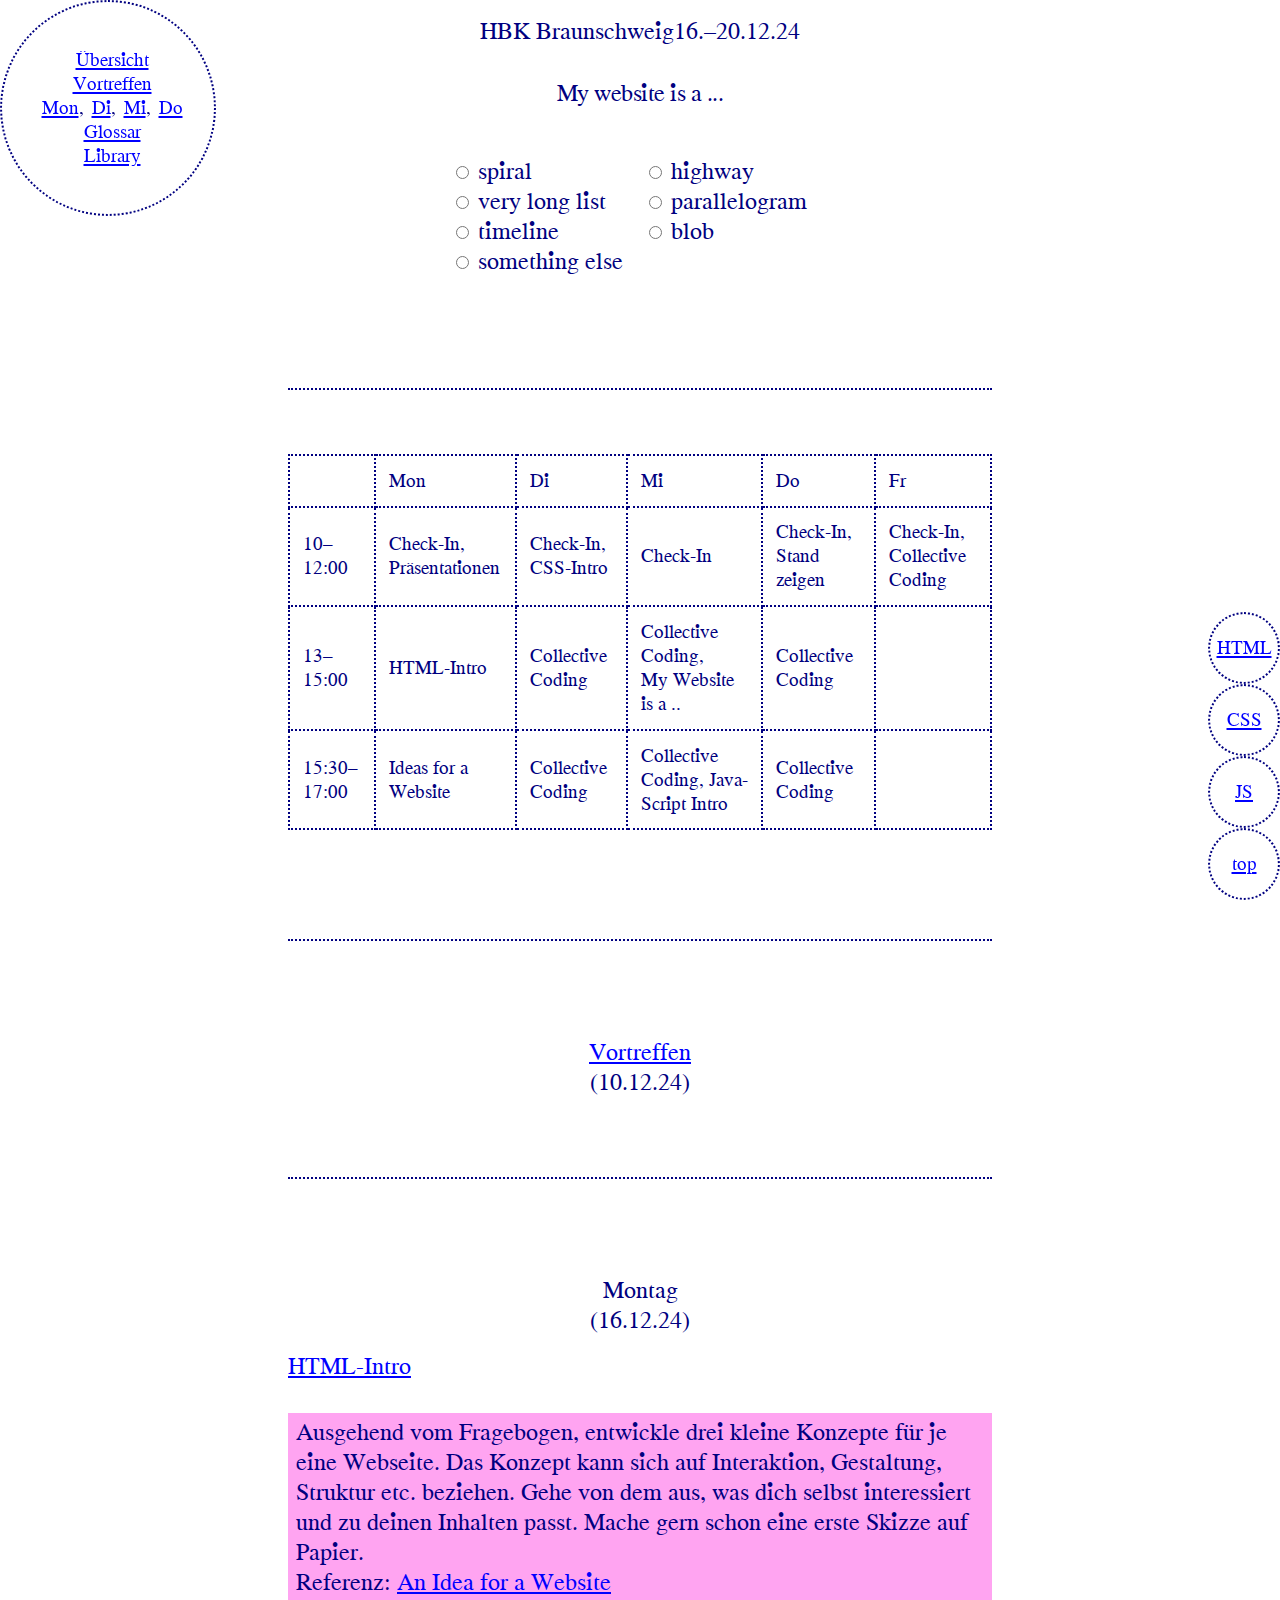
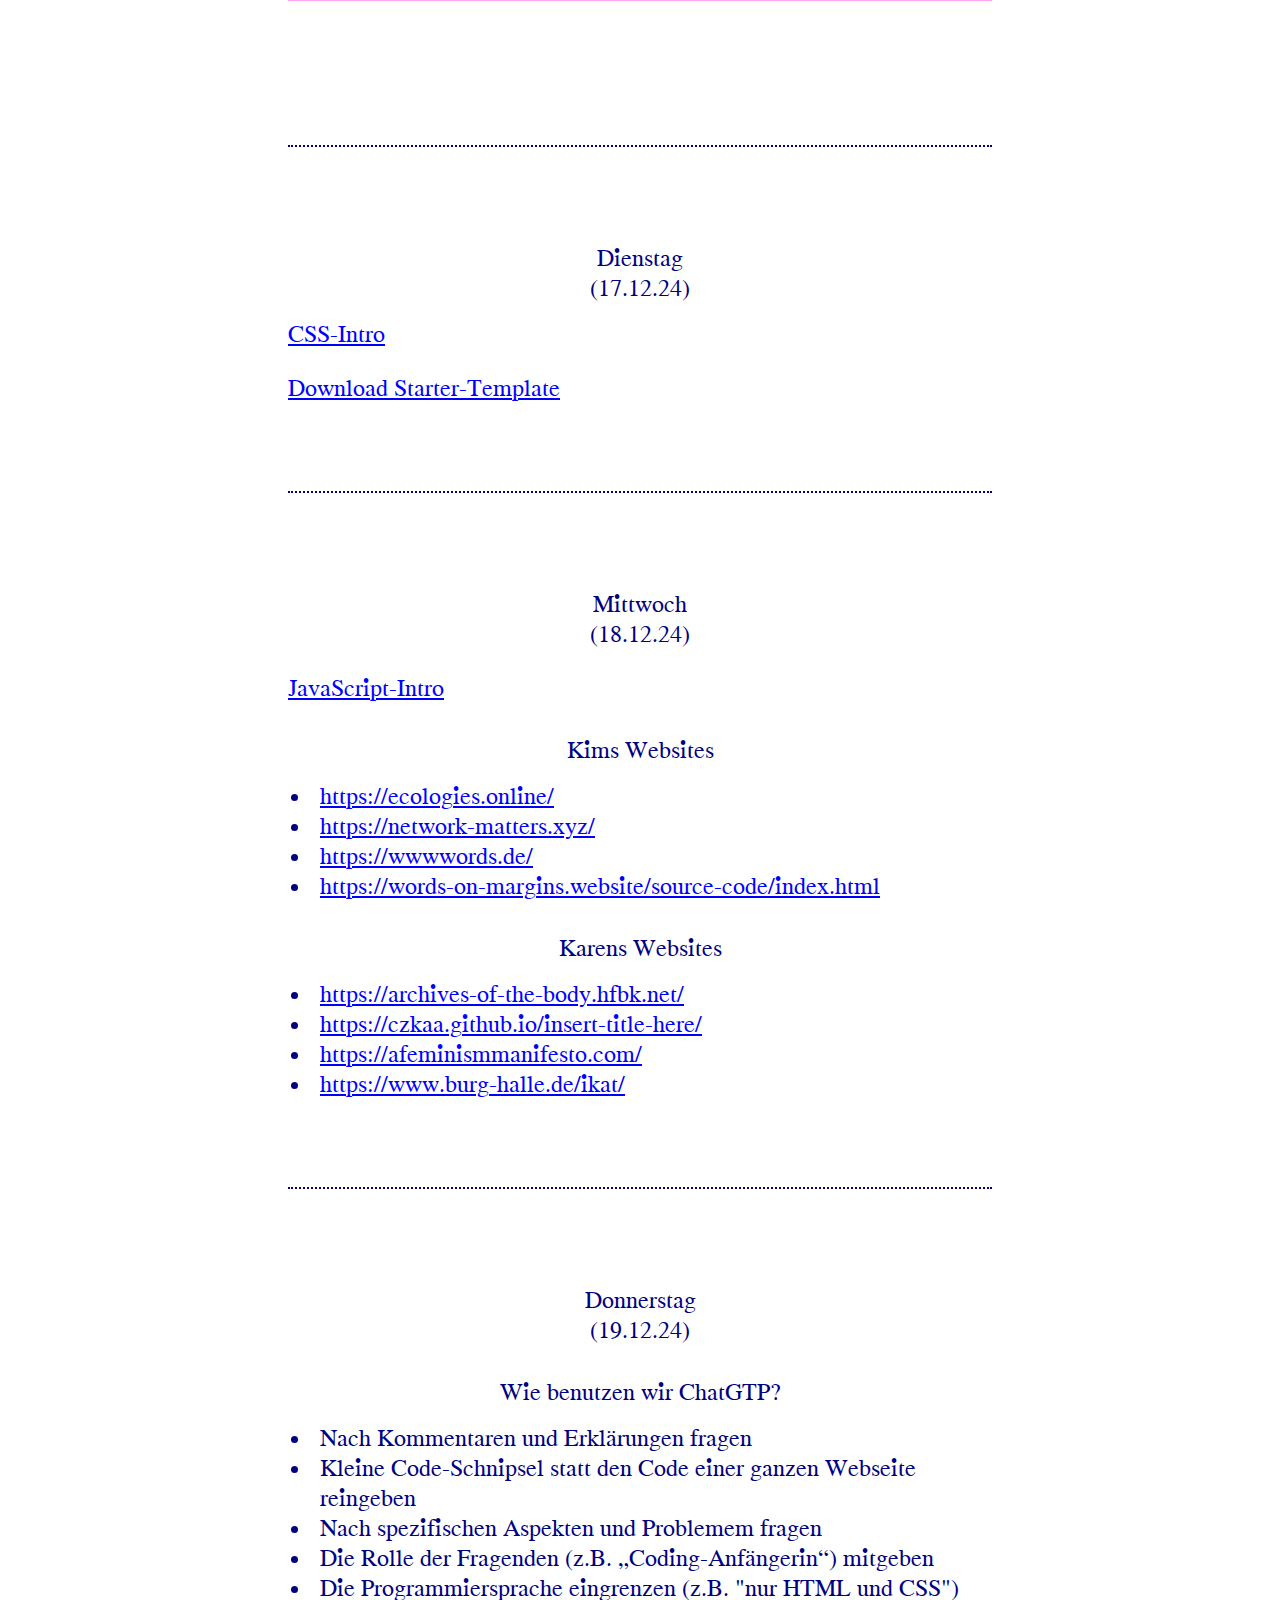
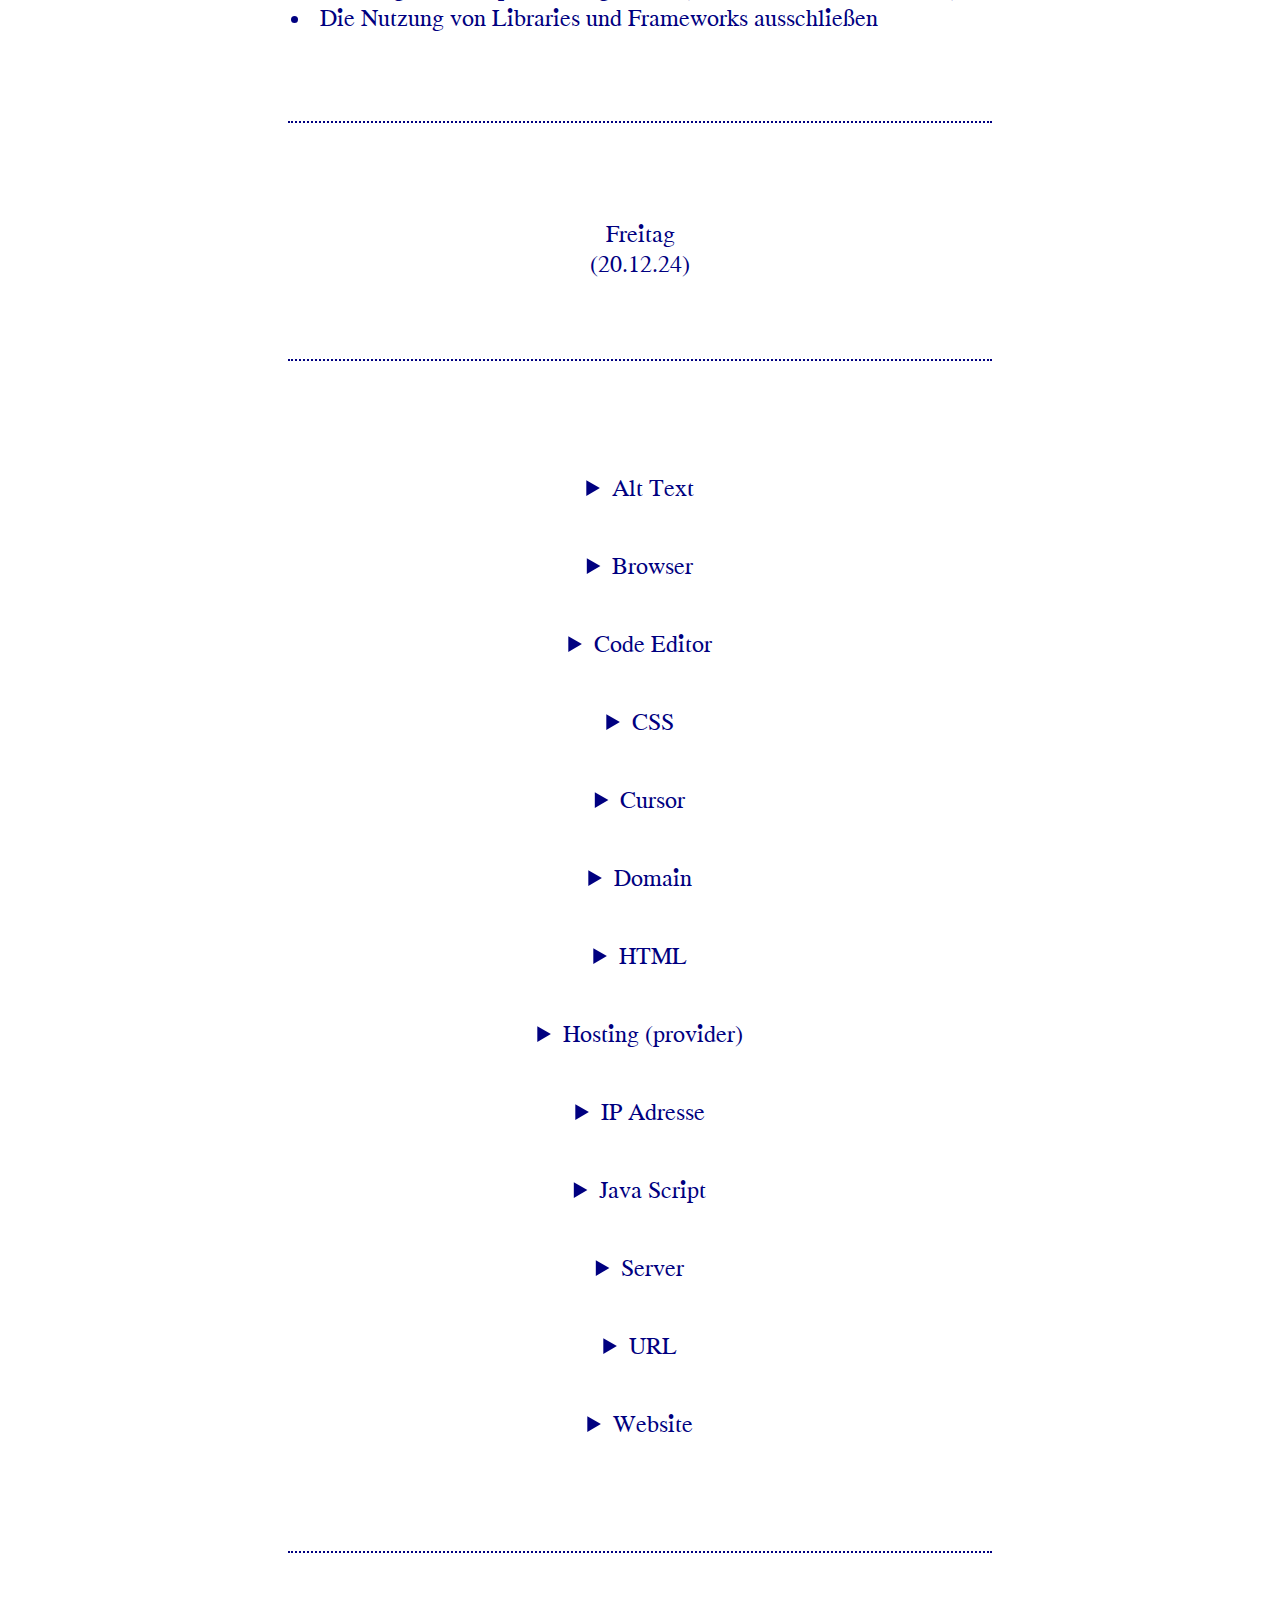
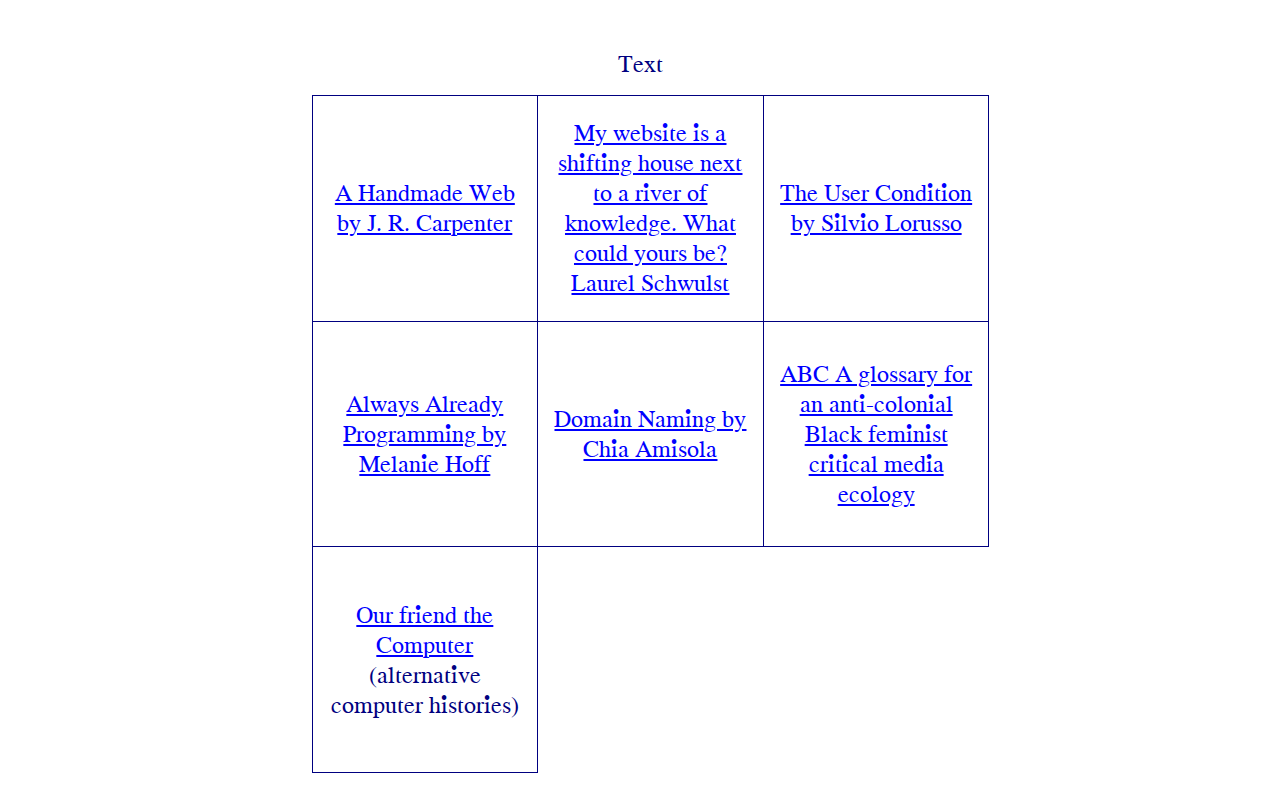
<file: index.html>
<!DOCTYPE html>
<html lang="en">

<head>
    <meta charset="UTF-8">
    <meta name="viewport" content="width=device-width, initial-scale=1" />

    <title>My website ist a ... – Workshop HBK Braunschweig</title>
    <link rel="stylesheet" href="reset.css">
    <link rel="stylesheet" href="style.css">


</head>

<body>
    <header>
        <span>HBK Braunschweig</span>
        <span>16.–20.12.24</span>
    </header>


    <nav>
        <ul>
            <li><a href="#uebersicht">Übersicht</a></li>
            <li><a href="#vortreffen">Vortreffen</a></li>
            <div style="display: flex">
                <li><a href="#montag">Mon</a>,</li>
                <li><a href="#dienstag">Di</a>,</li>
                <li><a href="#mittwoch">Mi</a>,</li>
                <li><a href="#donnerstag">Do</a></li>
            </div>
            <!-- <li><a href="#dienstag">Tag 2</a></li>
            <li><a href="#mittwoch">Tag 3</a></li>
            <li><a href="#donnerstag">Tag 4</a></li>
            <li><a href="#freitag">Tag 5</a></li> -->
            <li><a href="#glossar">Glossar</a></li>
            <li><a href="#library">Library</a></li>
        </ul>
    </nav>

   

    <div id="subpages">
        <a target="_blank" class="subpage" href="./html.html">HTML</a>
        <a target="_blank" class="subpage" href="./css.html">CSS</a>
        <a target="_blank" class="subpage" href="./js.html">JS</a>
        <a  class="subpage" href="#top">top</a>
    </div>
  
  
    <main>
       

        <h1>My website is a ...</h1>

        <form autocomplete="off">
            <div class="hero__list">
                <label><input type="radio" id="spiral" name="shape"> spiral</label>
                <label><input type="radio" id="line" name="shape"> highway</label>
                <label><input type="radio" id="highway" name="shape"> very long list</label>
                <label><input type="radio" id="parallelogram" name="shape"> parallelogram</label>
                <label><input type="radio" id="building" name="shape"> timeline</label>
                <label><input type="radio" id="highway" name="shape"> blob</label>
                <label><input type="radio" id="something_else" name="shape"> something else</label>
                <div id="other-field">
                    <input spellcheck="false" type="text" id="other-shape" name="other-shape" placeholder="">
                </div>
            </div>
        </form>

        <section id="uebersicht">
            <table>
                <thead>
                    <tr>
                        <th class="time"></th>
                        <th>Mon</th>
                        <th>Di</th>
                        <th>Mi</th>
                        <th>Do</th>
                        <th>Fr</th>
                    </tr>
                </thead>
                <tbody>
                    <tr>
                        <td class="time">10–12:00</td>
                        <td>Check-In,<br>Präsentationen</td>
                        <td>Check-In, CSS-Intro</td>
                        <td>Check-In</td>
                        <td>Check-In, Stand zeigen</td>
                        <td>Check-In, Collective Coding</td>
                    </tr>
                    <tr>
                        <td class="time">13–15:00</td>
                        <td>HTML-Intro</td>
                        <td>Collective Coding</td>
                        <td>Collective Coding,<br><nobr> My Website</nobr><br> is a ..</td>
                        <td>Collective Coding</td>
                        <td></td>
                    </tr>
                    <tr>
                        <td class="time">15:30–17:00 </td>
                        <td>Ideas for a Website</td>
                        <td>Collective Coding</td>
                        <td>Collective Coding, Java-Script Intro</td>
                        <td>Collective Coding</td>
                        <td></td>
                    </tr>
                </tbody>
            </table>
        </section>


        <section id="vortreffen">
            <h2><a target="_blank" href="./vortreffen.html">Vortreffen</a>  <br>(10.12.24)</h2>
        </section>

        
        
        <section id="montag">
            <h2>Montag <br>(16.12.24)</h2>
            <a target="_blank" href="./html.html">HTML-Intro</a>

            <p class="task">Ausgehend vom Fragebogen, entwickle drei kleine Konzepte für je eine Webseite. Das Konzept kann sich auf Interaktion, Gestaltung, Struktur etc. beziehen. Gehe von dem aus, was dich selbst interessiert und zu deinen Inhalten passt. Mache gern schon eine erste Skizze auf Papier.
                <br>
                Referenz: <a target="_blank" href="https://web.archive.org/web/20211126081315/https://anideafora.website/">An Idea for a Website</a>
            </p>
        </section>

        <section id="dienstag">
            <h2>Dienstag <br>(17.12.24)</h2>

            <a target="_blank" href="./css.html">CSS-Intro</a>

            <p><a href="./starter.zip" download>Download Starter-Template</a></p>

        </section>

        <section id="mittwoch">
            <h2>Mittwoch <br>(18.12.24)</h2>
            
            <p><a href="./js.html" target="_blank">JavaScript-Intro</a></p>
            
            <p>
                <h2>Kims Websites</h2>
                <ul>
                    <li><a target="_blank" href="https://ecologies.online/">https://ecologies.online/</a></li>
                    <li><a target="_blank" href="https://network-matters.xyz/">https://network-matters.xyz/</a></li>
                    <li><a target="_blank" href="https://wwwwords.de/">https://wwwwords.de/</a></li>
                    <li><a target="_blank" href="https://words-on-margins.website/source-code/index.html">https://words-on-margins.website/source-code/index.html</a></li>
                </ul>

                <h2> Karens Websites </h2>
                <ul>
                    <li><a target="_blank" href="https://archives-of-the-body.hfbk.net/">https://archives-of-the-body.hfbk.net/</a></li>
                    <li><a target="_blank" href="https://czkaa.github.io/insert-title-here/">https://czkaa.github.io/insert-title-here/</a></li>
                    <li><a target="_blank" href="https://afeminismmanifesto.com/">https://afeminismmanifesto.com/</a></li>
                    <li><a target="_blank" href="https://www.burg-halle.de/ikat/en/">https://www.burg-halle.de/ikat/</a></li>
                </ul>
            </p>
          
        </section>

        <section id="donnerstag">
            <h2>Donnerstag <br>(19.12.24)</h2>

            <p>
                <h2>Wie benutzen wir ChatGTP?</h2>
                
                <ul>
                    <li>Nach Kommentaren und Erklärungen fragen</li>
                    <li>Kleine Code-Schnipsel statt den Code einer ganzen Webseite reingeben</li>
                    <li>Nach spezifischen Aspekten und Problemem fragen</li>
                    <li>Die Rolle der Fragenden (z.B. „Coding-Anfängerin“) mitgeben</li>
                    <li>Die Programmiersprache eingrenzen (z.B. "nur HTML und CSS")</li>
                    <li>Die Nutzung von Libraries und Frameworks ausschließen</li>
                </ul>
            </p>

        </section>

        <section id="freitag">
            <h2>Freitag <br>(20.12.24)</h2>
        </section>


        
        <section id="glossar">
            <details>
                <summary>Alt Text</summary>
                <p>Alt steht für "Alternative". Alt Text ist ein kurzer Text der im HTML Element &lt;img&gt; sein eigenes Attribut
                    hat. Alt Text ist wichtig für Menschen die Websites mit Screenreadern besuchen aber auch niedrige Internet
                    Verbindung oder text-only access.
                    <br>Alt Text beschreibt in einem oder wenigen Sätzen was auf dem Bild zu sehen ist, am Besten im Kontext dessen
                    Erscheinung auf der Website.
                    <br><a href="https://alt-text-as-poetry.net/">alt-text-as-poetry.net</a>
                </p>
            </details>
            <details>
                <summary>Browser</summary>
                <p>Ist ein Programm mit dem Websites besucht werden können. Ein Browser interpretiert die Dateien aus denen eine
                    Website besteht (z.B. index.html und style.css) und stellt diese grafisch dar.</p>
            </details>
            <details>
                <summary>Code Editor</summary>
                <p>Ein Programm in dem wir Code schreiben und verwalten können.
                    <br>zum Beispiel: Visual Studio Code, Atom oder Sublime Text
                </p>
            </details>
            <details>
                <summary>CSS</summary>
                <p><b>C</b>ascading <b>S</b>tyle <b>S</b>heets ist eine deklarative Sprache die verwendet wird um Websites zu
                    stylen.</p>
            </details>
            <details>
                <summary>Cursor</summary>
                <p>Symbol (meistens Pfeil oder Hand) auf deinem Computer Screen das dir deine aktuelle Position anzeigt und auf
                    Input reagiert.</p>
            </details>
            <details>
                <summary>Domain</summary>
                <p>Eine Domain ist ein Teil der URL, ein für Menschen lesbarer Name der zu einer IP Adresse hindeutet.
                    <br>zum Beispiel: afeminismmanifesto.com oder wwwwords.de
                </p>
            </details>
            <details>
                <summary>HTML</summary>
                <p><b>H</b>yper <b>T</b>ext <b>M</b>arkup <b>L</b>anguage ist das Grundgerüst jeder Website.</p>
            </details>
            <details>
                <summary>Hosting (provider)</summary>
                <p>Ein Business dass sich um die Vermietung und Verwaltung von Servern kümmert.</p>
            </details>
            <details>
                <summary>IP Adresse</summary>
                <p>IP steht für „Internet Protokoll“. Die IP Adresse ist eine einzigartige Reihe von Zahlen. Jedes mit dem Internet
                    verbundene Gerät hat seine eigene IP Adresse, quasi eine Haus Adresse. Computer nutzen die IP Adresse um ein
                    einzelnes Gerät finden zu können. W-lan router, dein Laptop, dein Smartphone oder Server haben alle IP Adressen.
                    <br>zum Beispiel: 193.168.178.232
                </p>
            </details>
            <details>
                <summary>Java Script</summary>
                <p>ist eine Programmiersprache die für Website Interaktionen entwickelt wurde. Wenn HTML das Gerüst ist, CSS die
                    Einrichtung, dann ist Java Script für das Verhalten, die Interaktion von Dingen zuständig.</p>
            </details>
            <details>
                <summary>Server</summary>
                <p>Ein Server ist ein Computer der Ressourcen, Dienste oder Daten für andere Rechner oder Programme bereitstellt.
                    Der Austausch dieser Dienste findet über ein Netzwerk statt, mit dem beide / mehrere Parteien verbunden sind
                    (meistens Internet).</p>
            </details>
            <details>
                <summary>URL</summary>
                <p>steht für "Universal Resource Location" und ist ein Standard für die Adressierung einer Website (oder anderer
                    Ressourcen) im World Wide Web.
                    <br>zum Beispiel: <a href="https://afeminismmanifesto.com/">https://afeminismmanifesto.com/</a> oder <a
                        href="https://wwwwords.de/">https://wwwwords.de/</a>
                </p>
            </details>
            <details>
                <summary>Website</summary>
                <p>ist eine oder mehrere Datein die im vom Browser interpretiert werden. Eine Website lebt of irgendwo auf einem
                    Server. <a href="https://veryinteractive.net/pages/vocabulary.html">(from Laurel)</a></p>
            </details>
        </section>


        <section id="library" class="material">
            <h2>Text</h2>
            <ul>
                <li><a href="http://luckysoap.com/statements/handmadeweb.html">A Handmade Web by J. R. Carpenter</a></li>
                <li><a
                        href="https://thecreativeindependent.com/essays/laurel-schwulst-my-website-is-a-shifting-house-next-to-a-river-of-knowledge-what-could-yours-be/">My
                        website is a shifting house next to a river of knowledge. What could yours be? Laurel
                        Schwulst</a></li>
                <li><a href="https://theusercondition.computer/">The User Condition by Silvio Lorusso</a></li>
                <li><a href="https://gist.github.com/melaniehoff/95ca90df7ca47761dc3d3d58fead22d4">Always Already
                        Programming by Melanie Hoff</a></li>
                <li><a href="https://ambient.institute/domain-naming/">Domain Naming by Chia Amisola</a></li>
                <li><a href="https://abcglossary.xyz/">ABC A glossary for an anti-colonial Black feminist critical
                        media ecology</a></li>
                <li><a href="https://www.ourfriendthe.computer/">Our friend the Computer</a> (alternative computer
                    histories)</li>
            </ul>
        
        </section>
    </main>

    <script src="./script.js" type="text/javascript"></script>
</body>

</html>
</file>
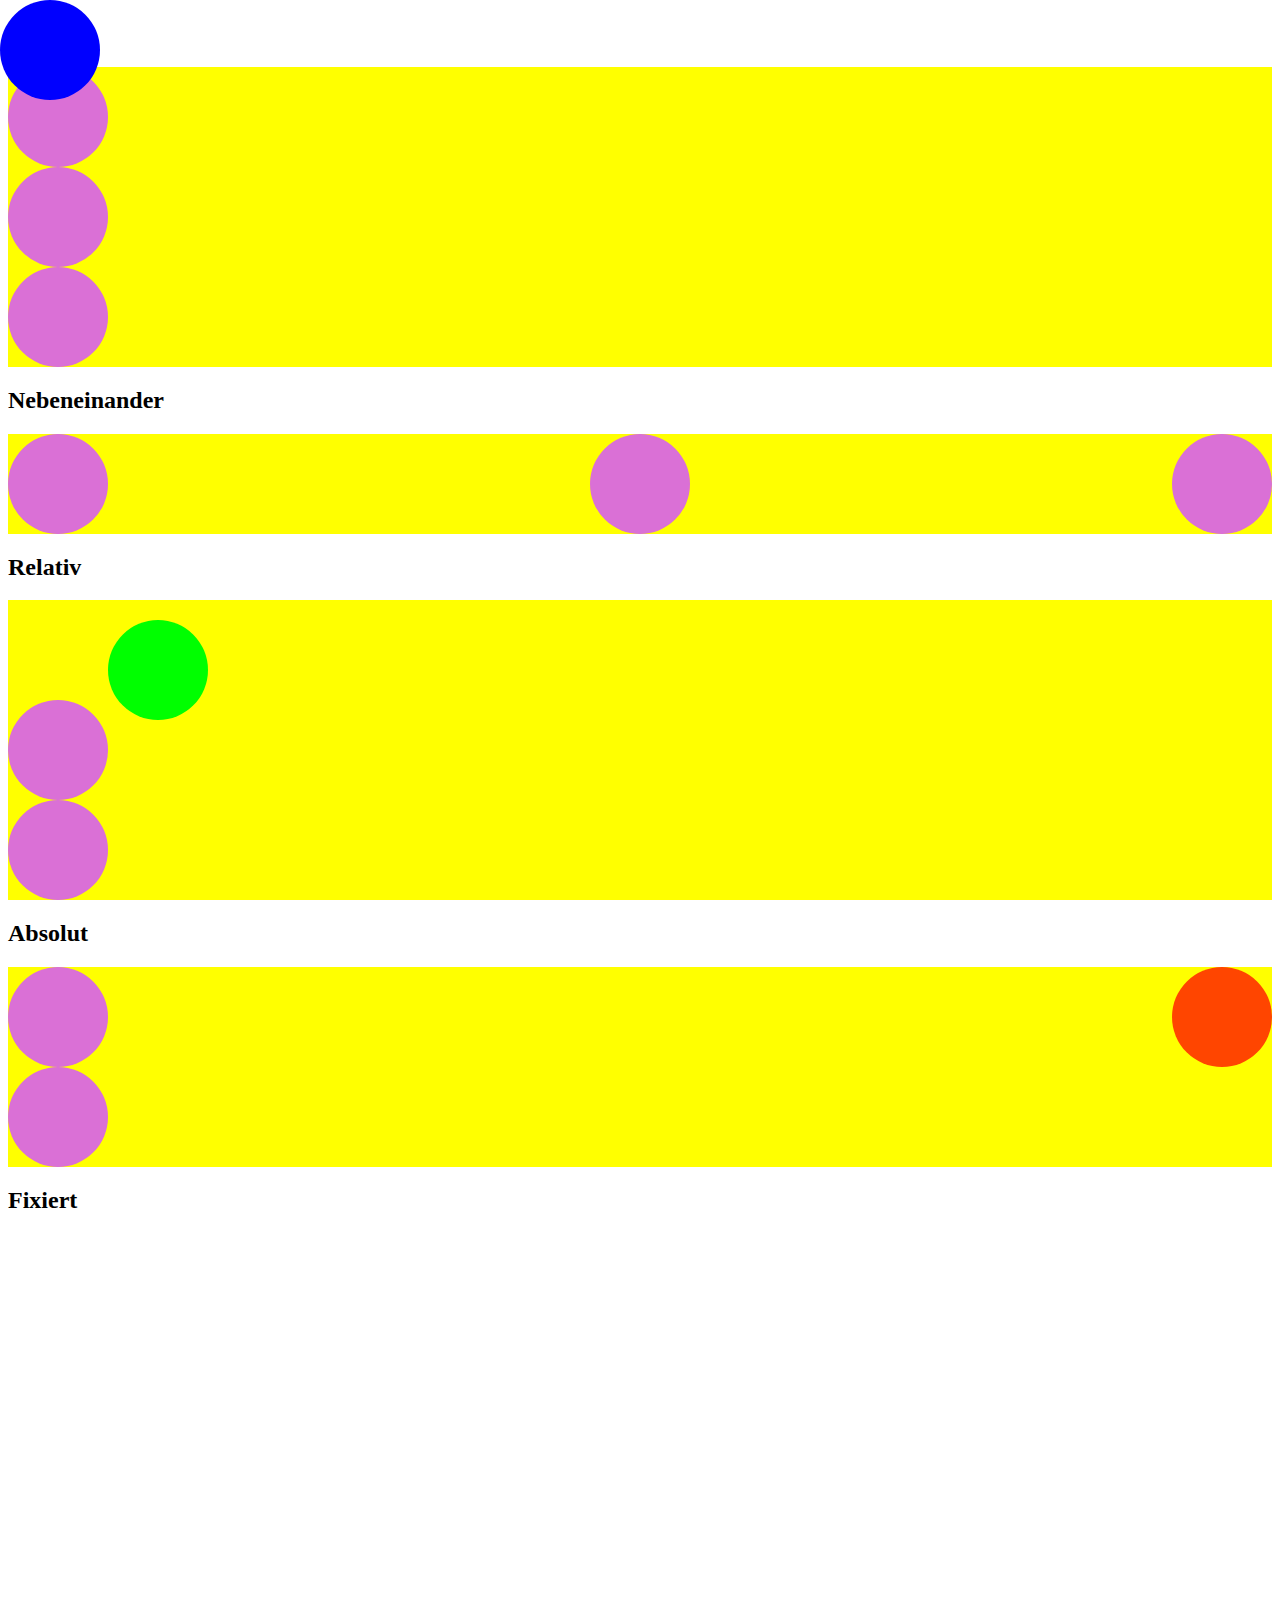
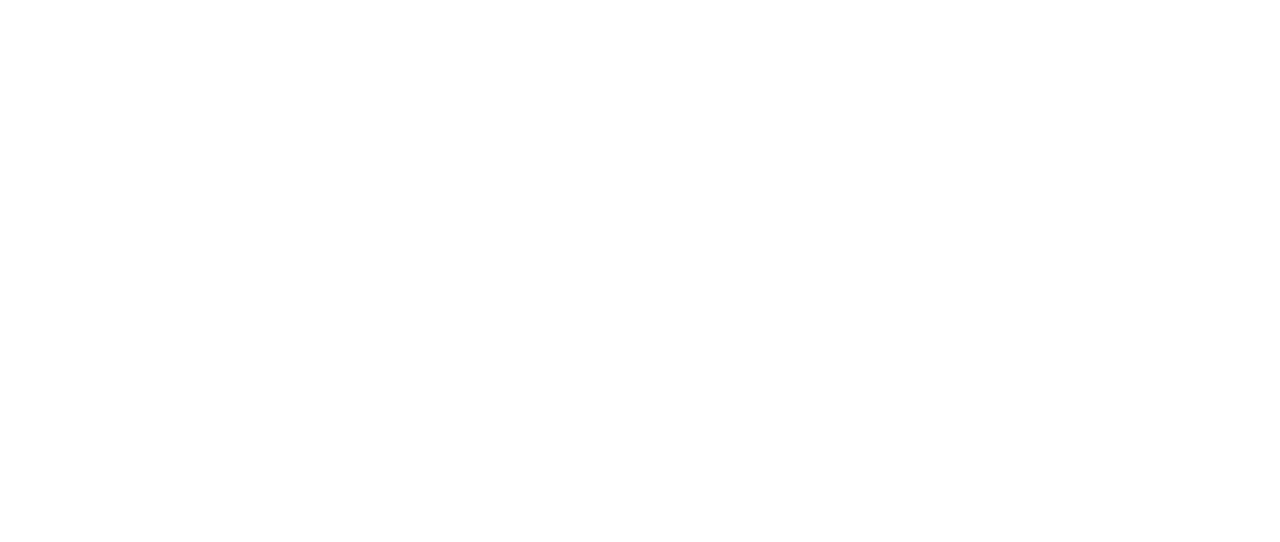
<file: positioning/index.html>
<!DOCTYPE html>
<html lang="en">
<head>
    <meta charset="UTF-8">
    <meta name="viewport" content="width=device-width, initial-scale=1.0">
    <link rel="stylesheet" href="style.css">
    <title>Positioning</title>
</head>
<body>
    <h2>Default</h2>
    <div class="container">
        <div class="element"></div>
        <div class="element"></div>
        <div class="element"></div>
    </div>

    <h2>Nebeneinander</h2>
    <div class="container" id="nebeneinander">
        <div class="element"></div>
        <div class="element"></div>
        <div class="element"></div>
    </div>

    <h2>Relativ</h2>
    <div class="container">
        <div id="relativ-element" class="element"></div>
        <div class="element"></div>
        <div class="element"></div>
    </div>

    <h2>Absolut</h2>
    <div class="container" id="absolut-container">
        <div id="absolut-element" class="element"></div>
        <div class="element"></div>
        <div class="element"></div>
    </div>

    <h2>Fixiert</h2>
    <div id="fixiert" class="element"></div>
</body>
</html>
</file>
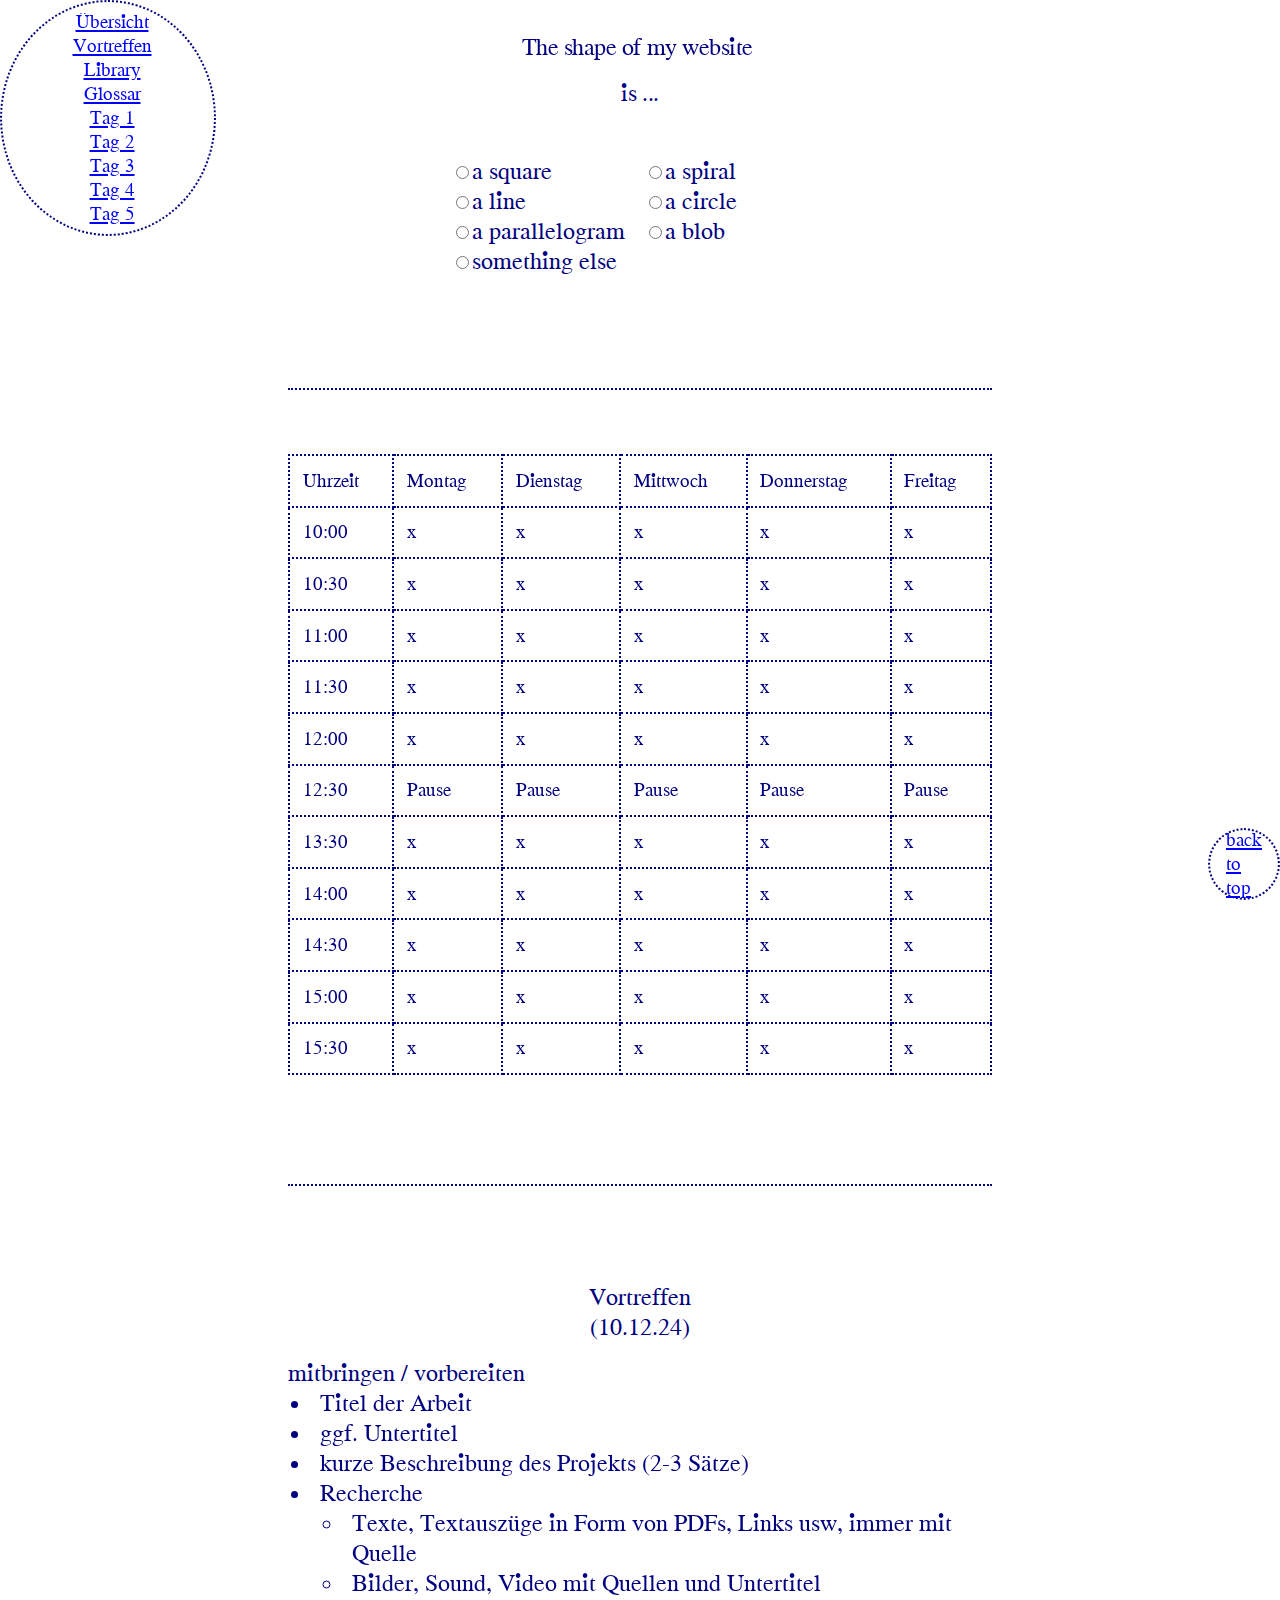
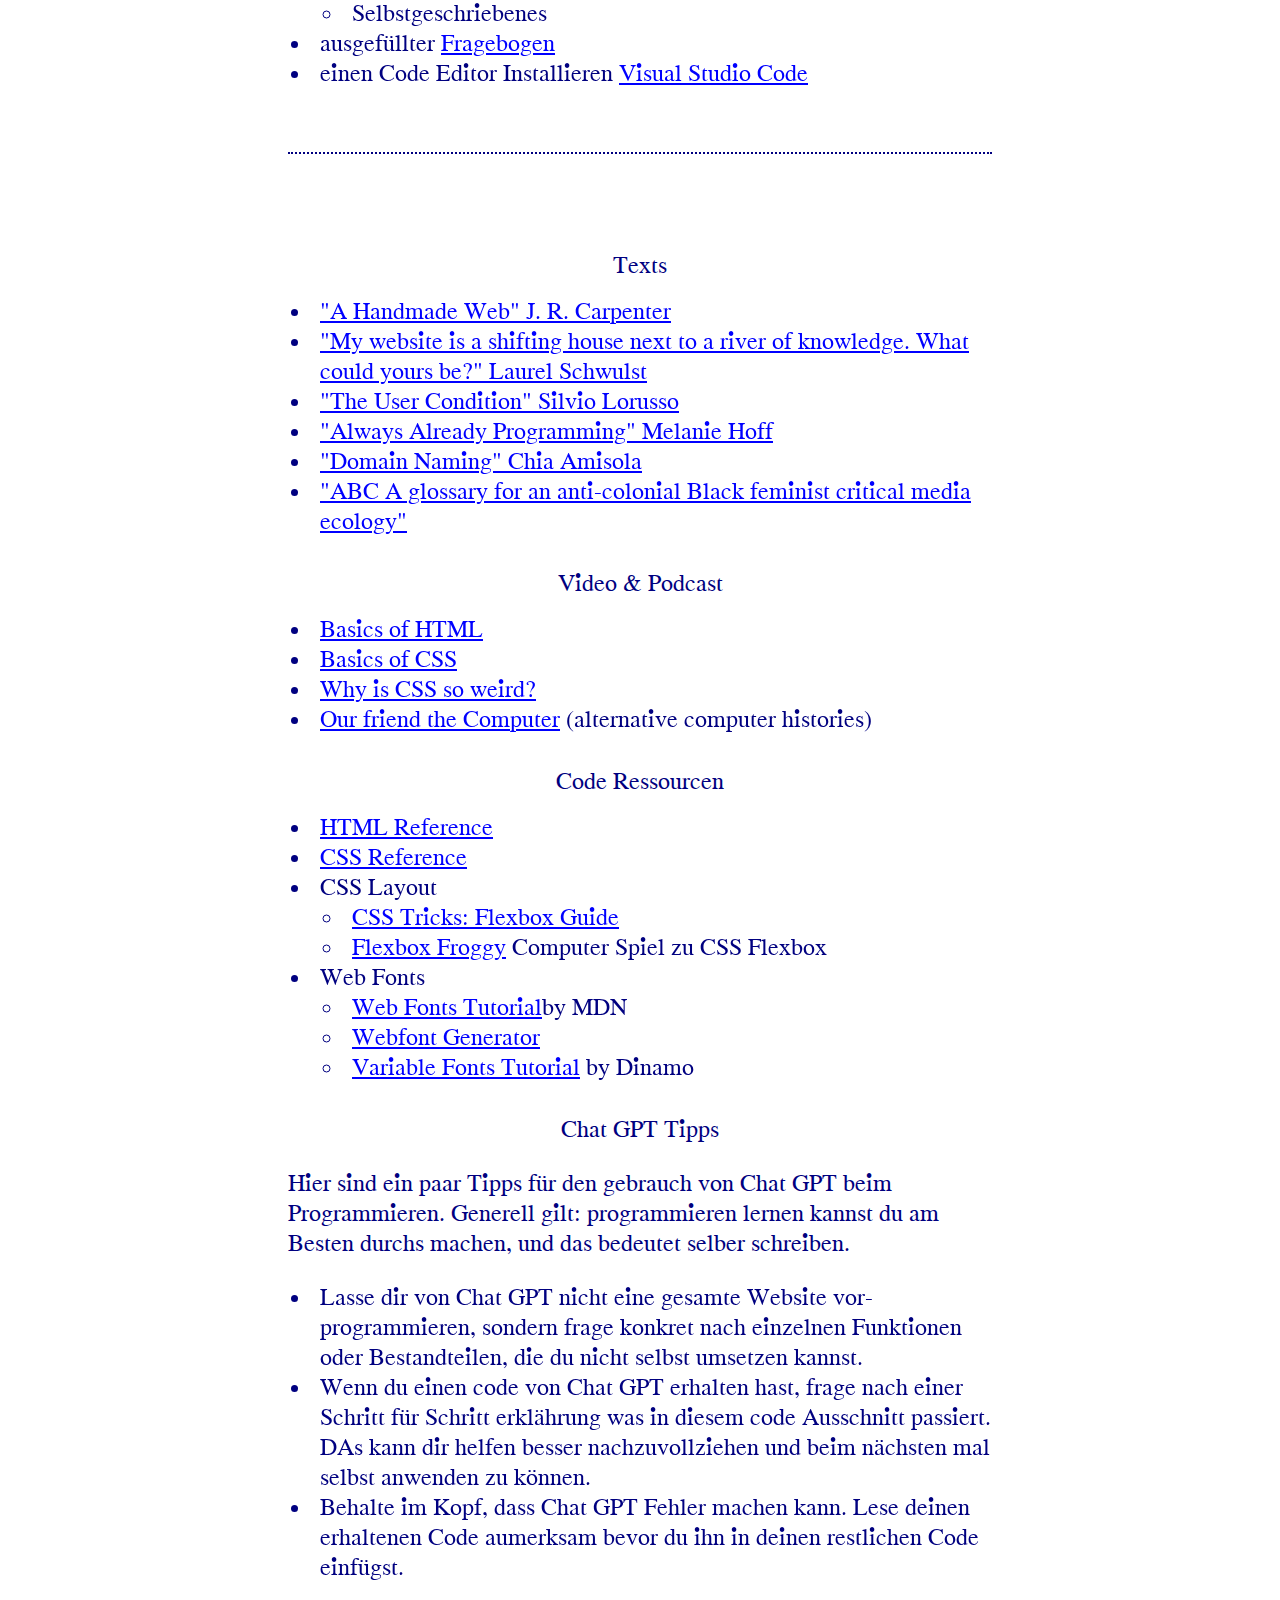
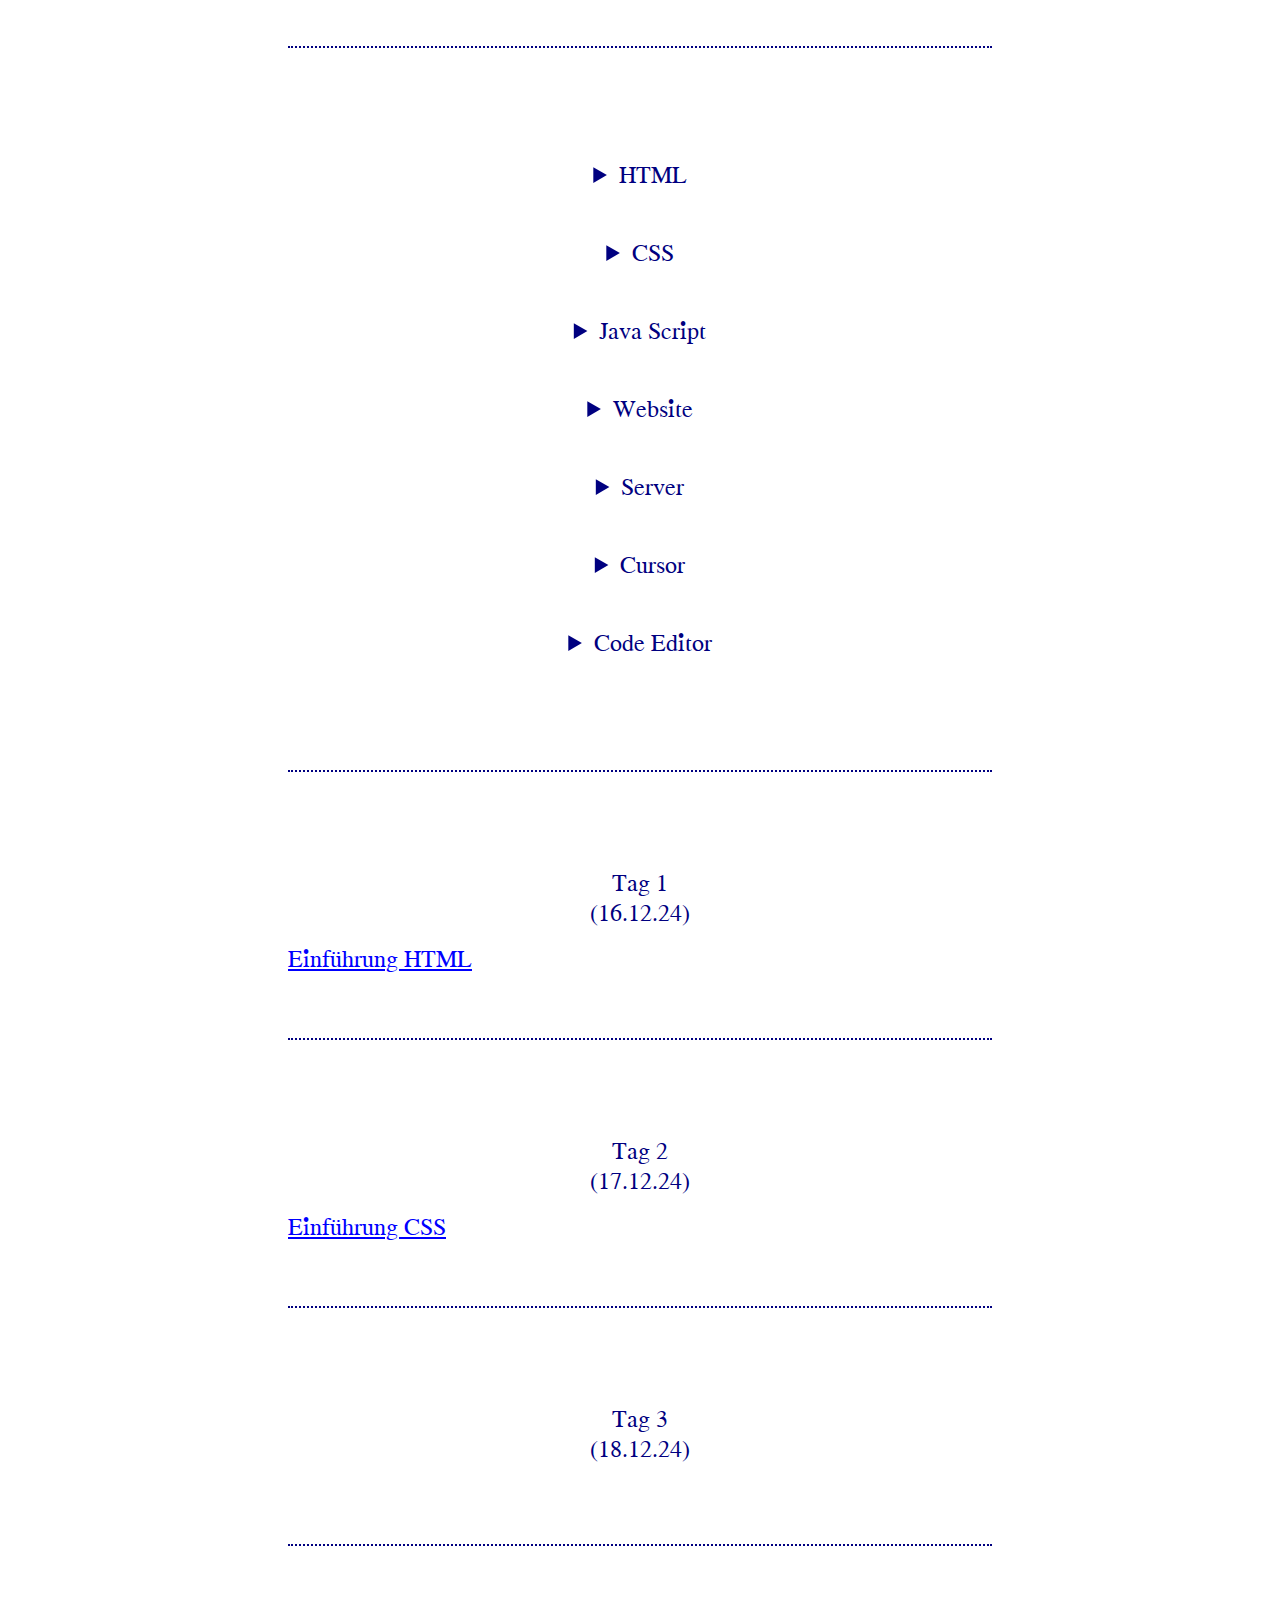
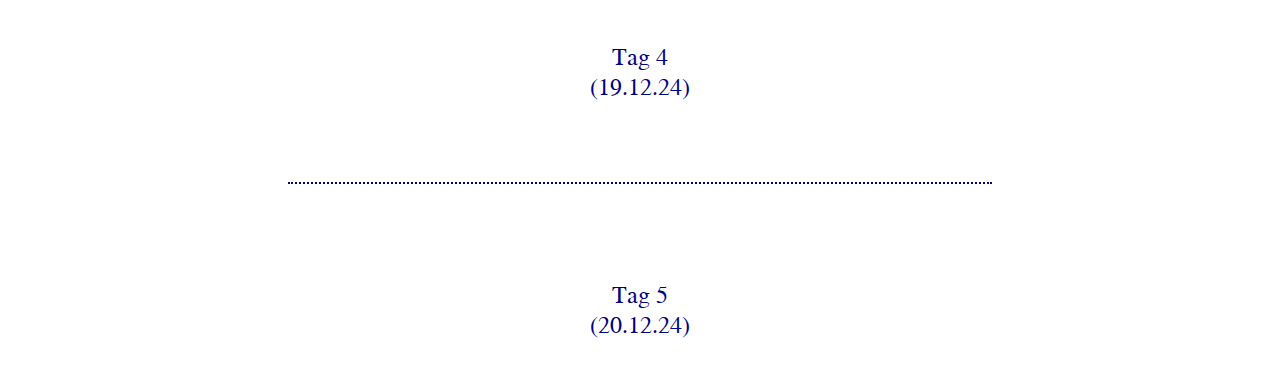
<file: _index.html>
<!DOCTYPE html>
<html lang="en">
<head>
  <meta charset="UTF-8">
  <meta name="viewport" content="width=device-width, initial-scale=1" />

  <title>hbk braunschweig workshop</title>
  <link rel="stylesheet" href="reset.css">
  <link rel="stylesheet" href="style.css">


</head>
<body>
    <h1 style="display: inline-block; position: sticky; top: 0">The shape of my website&nbsp;</h1> <h1 style="display: inline-block;"> is ...</h1>

    <div class="hero" >

        <form autocomplete="off">
            <div class="hero__list">
                <label><input type="radio" id="line" name="shape">a square</label>
                <label><input type="radio" id="spiral" name="shape">a spiral</label>
                <label><input type="radio" id="line" name="shape">a line</label>
                <label><input type="radio" id="parallelogram" name="shape">a circle</label>
                <label><input type="radio" id="building" name="shape">a parallelogram</label>
                <label><input type="radio" id="highway" name="shape">a blob</label>
        
                <label><input type="radio" id="something_else" name="shape">something else</label>
                <div id="other-field">
                    <input spellcheck="false" type="text" id="other-shape" name="other-shape" placeholder="">
                </div>
            </div>
        </form>
    </div>


    <nav>
        <ul>
            <li><a href="#uebersicht">Übersicht</a></li>
            <li><a href="#vortreffen">Vortreffen</a></li>
            <li><a href="#library">Library</a></li>
            <li><a href="#glossar">Glossar</a></li>
            <li><a href="#tag-1">Tag 1</a></li>
            <li><a href="#tag-2">Tag 2</a></li>
            <li><a href="#tag-3">Tag 3</a></li>
            <li><a href="#tag-4">Tag 4</a></li>
            <li><a href="#tag-5">Tag 5</a></li>
        </ul>
    </nav>

  
    <main>


        <a id="toplink" href="#top">back to top</a>
    
        <div>
            
        </div>

        <section id="uebersicht">
            <table>
                <thead>
                    <tr>
                        <th class="time">Uhrzeit</th>
                        <th>Montag</th>
                        <th>Dienstag</th>
                        <th>Mittwoch</th>
                        <th>Donnerstag</th>
                        <th>Freitag</th>
                    </tr>
                </thead>
                <tbody>
                    <!-- Zeitintervalle -->
                    <tr>
                        <td class="time">10:00</td>
                        <td>x</td>
                        <td>x</td>
                        <td>x</td>
                        <td>x</td>
                        <td>x</td>
                    </tr>
                    <tr>
                        <td class="time">10:30</td>
                        <td>x</td>
                        <td>x</td>
                        <td>x</td>
                        <td>x</td>
                        <td>x</td>
                    </tr>
                    <tr>
                        <td class="time">11:00 </td>
                        <td>x</td>
                        <td>x</td>
                        <td>x</td>
                        <td>x</td>
                        <td>x</td>
                    </tr>
                    <tr>
                        <td class="time">11:30</td>
                        <td>x</td>
                        <td>x</td>
                        <td>x</td>
                        <td>x</td>
                        <td>x</td>
                    </tr>
                    <tr>
                        <td class="time">12:00</td>
                        <td>x</td>
                        <td>x</td>
                        <td>x</td>
                        <td>x</td>
                        <td>x</td>
                    </tr>
                    <tr>
                        <td class="time">12:30 </td>
                        <td class="closed">Pause</td>
                        <td class="closed">Pause</td>
                        <td class="closed">Pause</td>
                        <td class="closed">Pause</td>
                        <td class="closed">Pause</td>
                    </tr>

                    <tr>
                        <td class="time">13:30</td>
                        <td>x</td>
                        <td>x</td>
                        <td>x</td>
                        <td>x</td>
                        <td>x</td>
                    </tr>
                    <tr>
                        <td class="time">14:00</td>
                        <td>x</td>
                        <td>x</td>
                        <td>x</td>
                        <td>x</td>
                        <td>x</td>
                    </tr>
                    <tr>
                        <td class="time">14:30</td>
                        <td>x</td>
                        <td>x</td>
                        <td>x</td>
                        <td>x</td>
                        <td>x</td>
                    </tr>
                    <tr>
                        <td class="time">15:00</td>
                        <td>x</td>
                        <td>x</td>
                        <td>x</td>
                        <td>x</td>
                        <td>x</td>
                    </tr>
                    <tr>
                        <td class="time">15:30</td>
                        <td>x</td>
                        <td>x</td>
                        <td>x</td>
                        <td>x</td>
                        <td>x</td>
                    </tr>
                </tbody>
            </table>
        </section>
    

        <section id="vortreffen">
            <h2>Vortreffen <br>(10.12.24)</h2>

            mitbringen / vorbereiten
            <ul>
                <li>Titel der Arbeit</li>
                <li>ggf. Untertitel</li>
                <li>kurze Beschreibung des Projekts (2-3 Sätze)</li>
                <li>Recherche
                    <ul>
                        <li>Texte, Textauszüge in Form von PDFs, Links usw, immer mit Quelle</li>
                        <li>Bilder, Sound, Video mit Quellen und Untertitel</li>
                        <li>Selbstgeschriebenes</li>
                    </ul>
                </li>
                <li>ausgefüllter <a href="/fragebogen.html" target="_blank">Fragebogen</a></li>
                <li>einen Code Editor Installieren <a href="https://code.visualstudio.com/Download">Visual Studio Code</a></li>
            </ul>

           
        </section>

        <section id="library">
            <h2>Texts</h2>
            <ul>
                <li><a href="http://luckysoap.com/statements/handmadeweb.html">"A Handmade Web" J. R. Carpenter</a></li>
                <li><a href="https://thecreativeindependent.com/essays/laurel-schwulst-my-website-is-a-shifting-house-next-to-a-river-of-knowledge-what-could-yours-be/">"My website is a shifting house next to a river of knowledge. What could yours be?" Laurel Schwulst</a></li>
                <li><a href="https://theusercondition.computer/">"The User Condition" Silvio Lorusso</a></li>
                <li><a href="https://gist.github.com/melaniehoff/95ca90df7ca47761dc3d3d58fead22d4">"Always Already Programming" Melanie Hoff</a></li>
                <li><a href="https://ambient.institute/domain-naming/">"Domain Naming" Chia Amisola</a></li>
                <li><a href="https://abcglossary.xyz/">"ABC A glossary for an anti-colonial Black feminist critical media ecology"</a></li>
            </ul>

            <h2>Video & Podcast</h2>
            <ul>
                <li><a href="https://www.youtube.com/watch?v=CkzbI1Tv_rQ">Basics of HTML</a></li>
                <li><a href="https://www.youtube.com/watch?v=BUZIaTHm_oE&t=1s">Basics of CSS</a></li>
                <li><a href="https://youtu.be/aHUtMbJw8iA?si=RG3eG22GdB38ZxBk">Why is CSS so weird?</a></li>
                <li><a href="https://www.ourfriendthe.computer/">Our friend the Computer</a> (alternative computer histories)</li>
            </ul>

            <h2>Code Ressourcen</h2>
            <ul>
                <li><a href="https://developer.mozilla.org/en-US/docs/Web/HTML/Element">HTML Reference</a></li>
                <li><a href="https://developer.mozilla.org/en-US/docs/Web/CSS/Reference#index">CSS Reference</a></li>
                <li>CSS Layout
                    <ul>
                        <li><a href="https://css-tricks.com/snippets/css/a-guide-to-flexbox/">CSS Tricks: Flexbox Guide</a></li>
                        <li><a href="https://flexboxfroggy.com/">Flexbox Froggy</a> Computer Spiel zu CSS Flexbox</li>
                    </ul>
                </li>
                <li>Web Fonts
                    <ul>
                        <li><a href="https://developer.mozilla.org/en-US/docs/Learn/CSS/Styling_text/Web_fonts">Web Fonts Tutorial</a>by MDN</li>
                        <li><a href="https://www.fontsquirrel.com/tools/webfont-generator">Webfont Generator</a></li>
                        <li><a href="https://abcdinamo.com/news/using-variable-fonts-on-the-web">Variable Fonts Tutorial</a> by Dinamo</li>
                    </ul>
                </li>
            </ul>

            <h2>Chat GPT Tipps</h2>
            <p>Hier sind ein paar Tipps für den gebrauch von Chat GPT beim Programmieren. Generell gilt: programmieren lernen kannst du am Besten durchs machen, und das bedeutet selber schreiben.
            </p>
            <ul>
                <li>Lasse dir von Chat GPT nicht eine gesamte Website vor-programmieren, sondern frage konkret nach einzelnen Funktionen oder Bestandteilen, die du nicht selbst umsetzen kannst.</li>
                <li>Wenn du einen code von Chat GPT erhalten hast, frage nach einer Schritt für Schritt erklährung was in diesem code Ausschnitt passiert. DAs kann dir helfen besser nachzuvollziehen und beim nächsten mal selbst anwenden zu können.</li>
                <li>Behalte im Kopf, dass Chat GPT Fehler machen kann. Lese deinen erhaltenen Code aumerksam bevor du ihn in deinen restlichen Code einfügst.</li>
            </ul>
        </section>

        <section id="glossar">
            <details>
                <summary>HTML</summary>
                <p><b>H</b>yper <b>T</b>ext <b>M</b>arkup <b>L</b>anguage</p>
            </details>
            <details>
                <summary>CSS</summary>
                <p><b>C</b>ascading <b>S</b>tyle <b>S</b>heets</p>
            </details>
            <details>
                <summary>Java Script</summary>
                <p></p>
            </details>
            <details>
                <summary>Website</summary>
                <p>ist eine oder mehrere Datein die im vom Browser interpretiert werden. Eine Website lebt of irgendwo auf einem Server. <a href="https://veryinteractive.net/pages/vocabulary.html">(from Laurel)</a></p>
            </details>
            <details>
                <summary>Server</summary>
                <p></p>
            </details>
            <details>
                <summary>Cursor</summary>
                <p></p>
            </details>
            <details>
                <summary>Code Editor</summary>
                <p></p>
            </details>
        </section>

        <section id="tag-1">
            <h2>Tag 1 <br>(16.12.24)</h2>

            <a href="/html.html" target="_blank">Einführung HTML</a>
            

        </section>

        <section id="tag-2">
            <h2>Tag 2 <br>(17.12.24)</h2>

            <a href="/css.html" target="_blank">Einführung CSS</a>

        </section>


        <section id="tag-3">
            <h2>Tag 3 <br>(18.12.24)</h2>
        </section>


        <section id="tag-4">
            <h2>Tag 4 <br>(19.12.24)</h2>
        </section>


        <section id="tag-5">
            <h2>Tag 5 <br>(20.12.24)</h2>
        </section>

    </main>
</body>
</html>
</file>
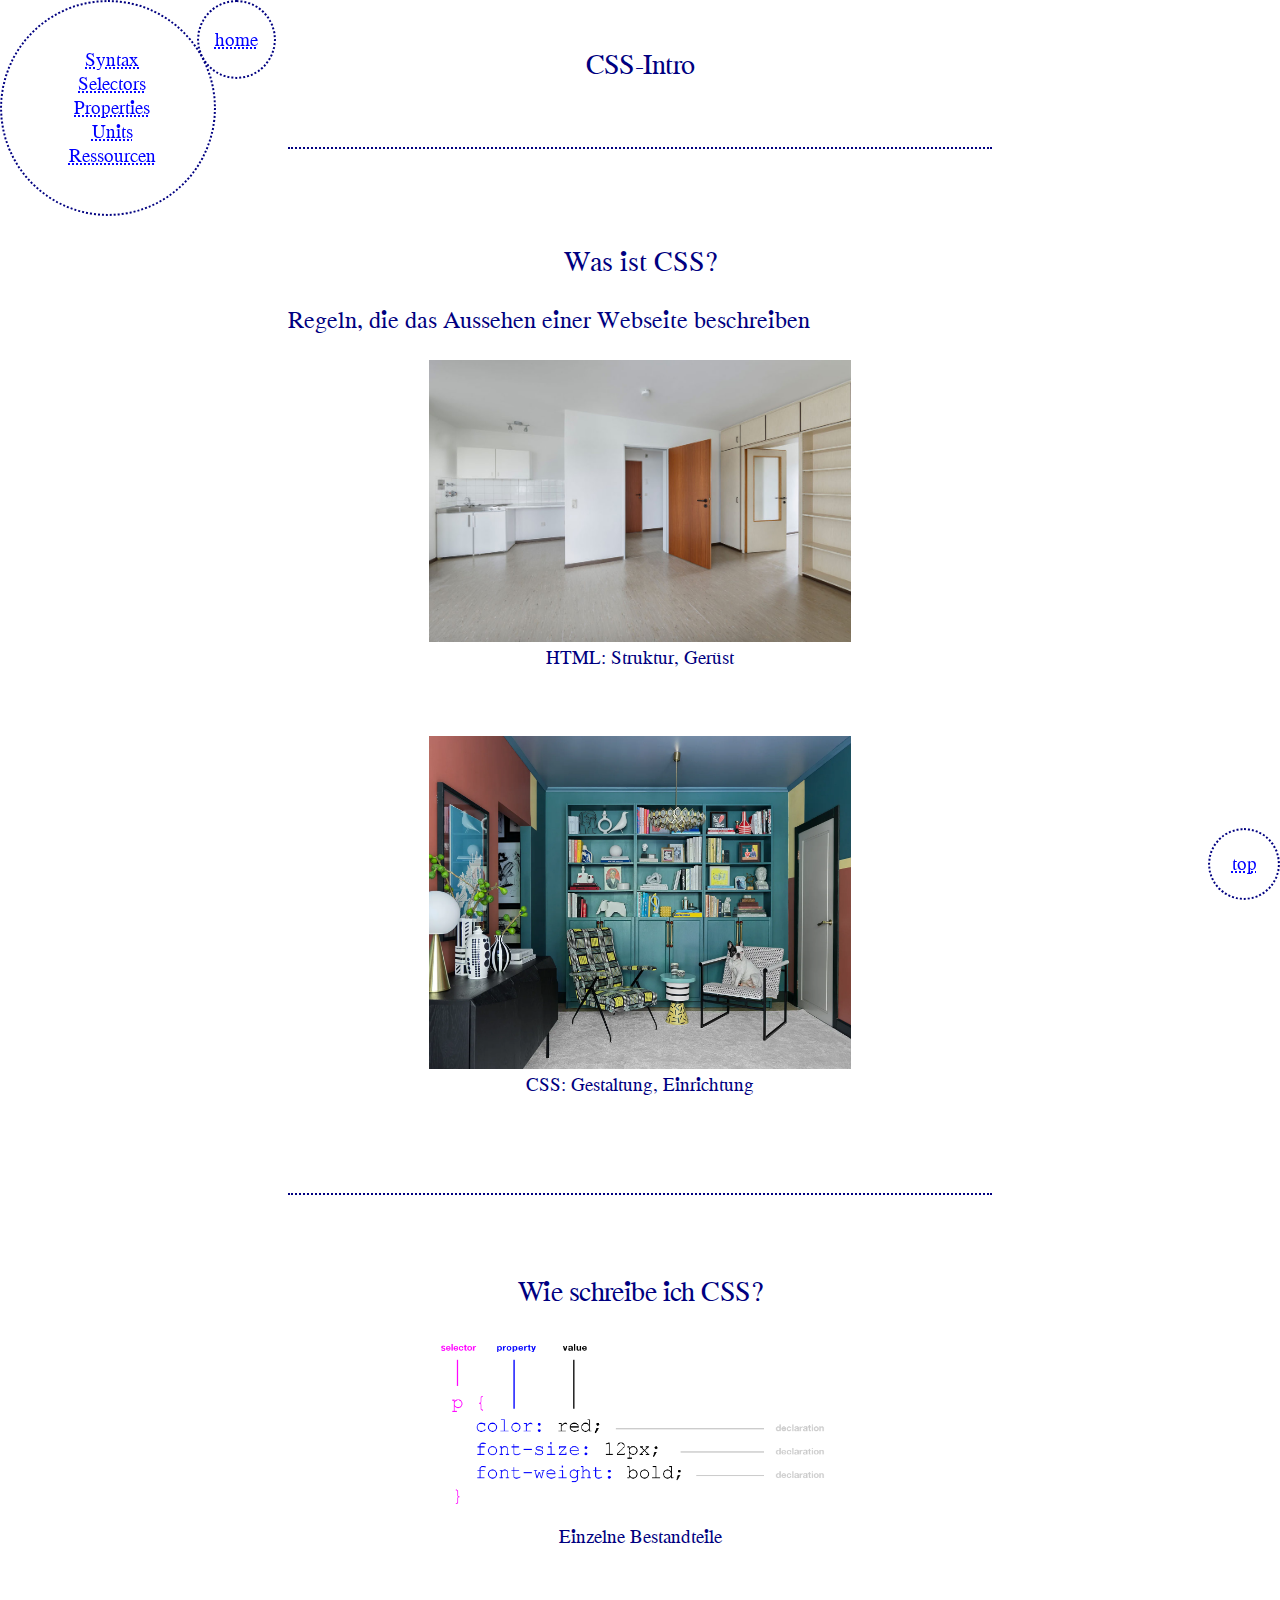
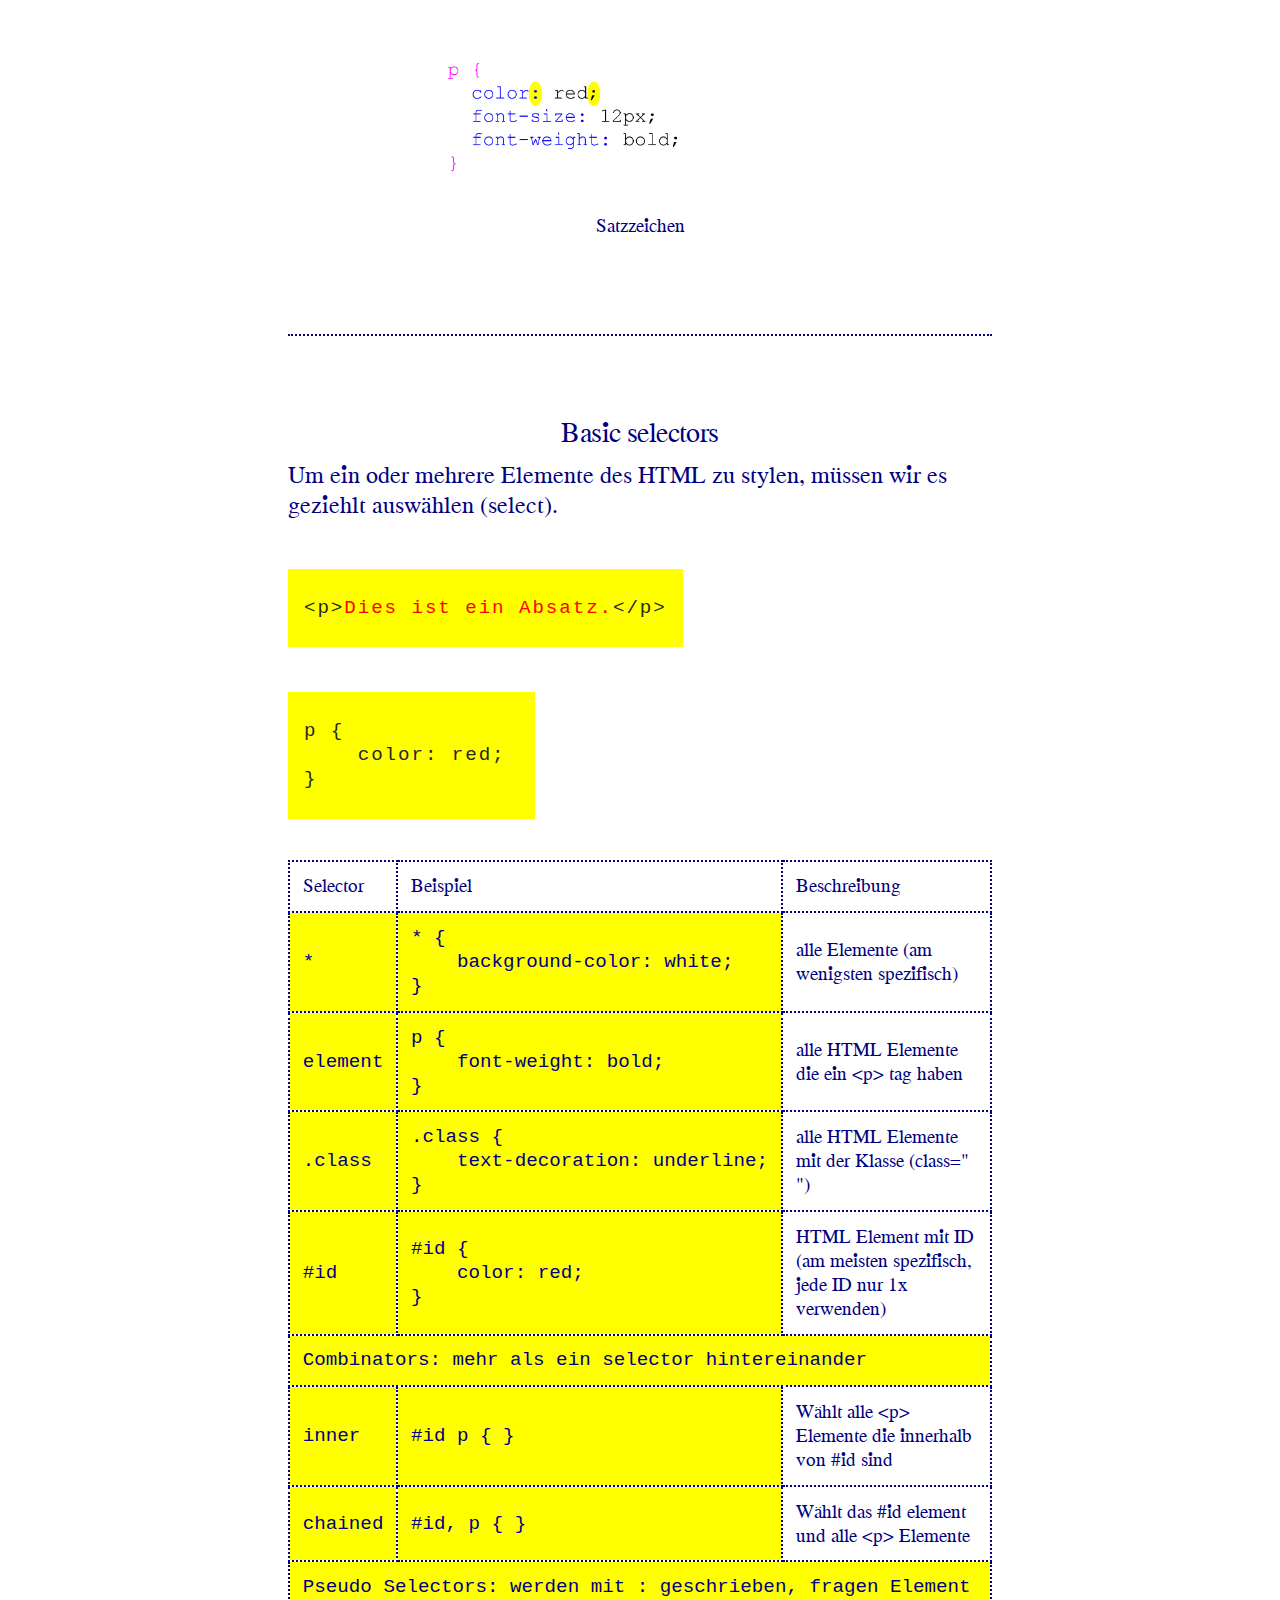
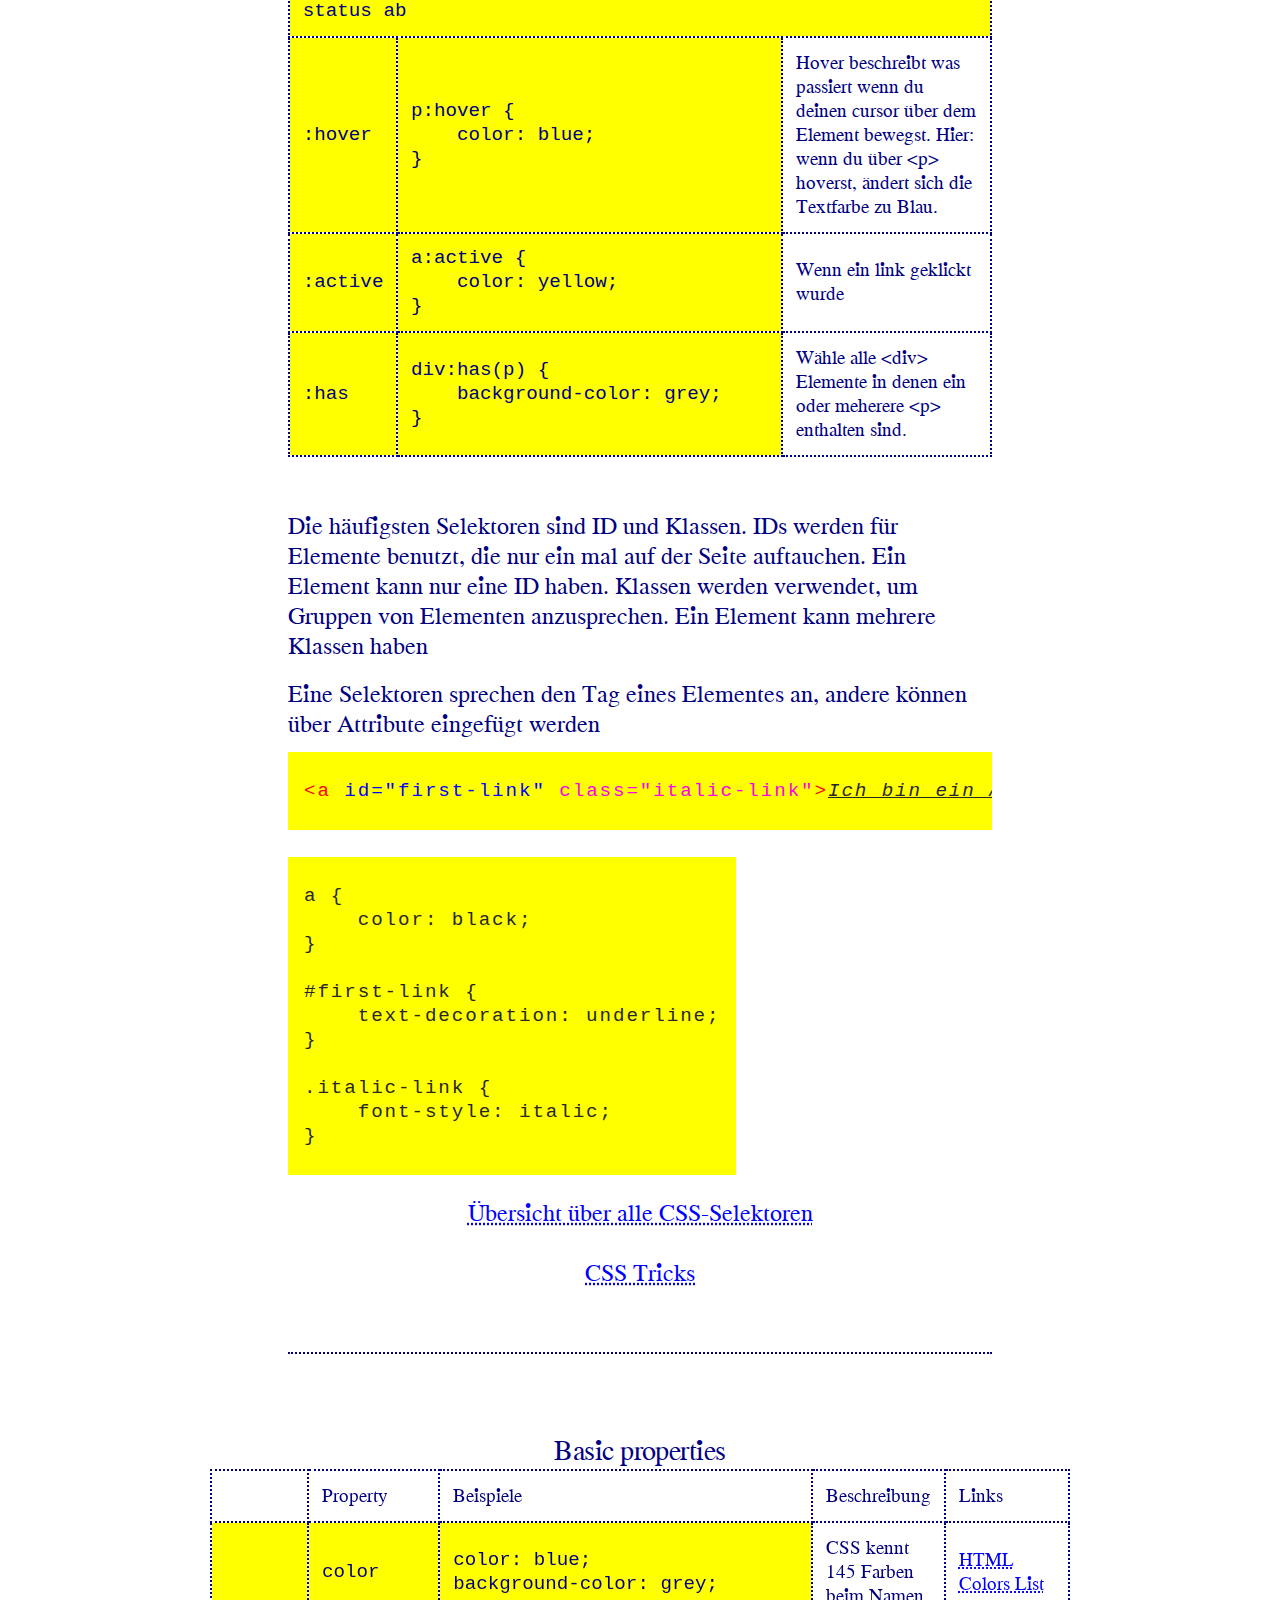
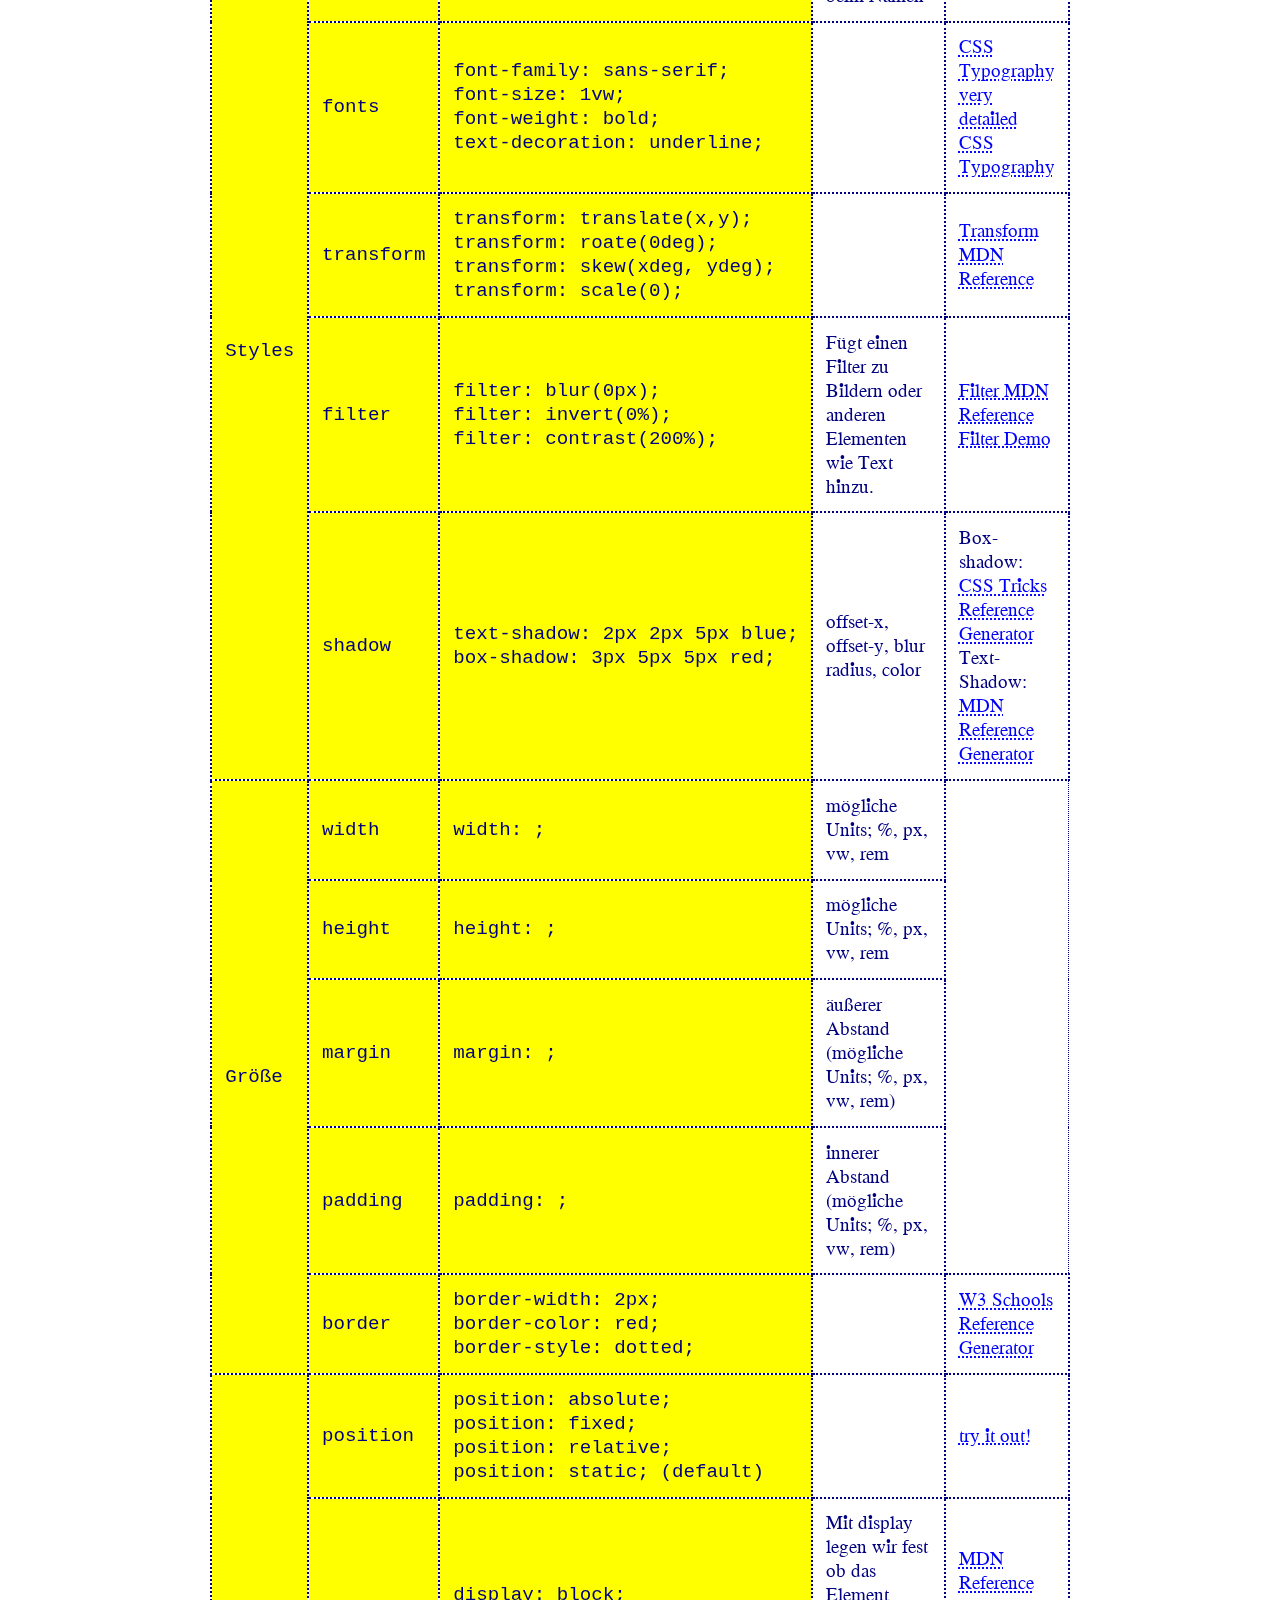
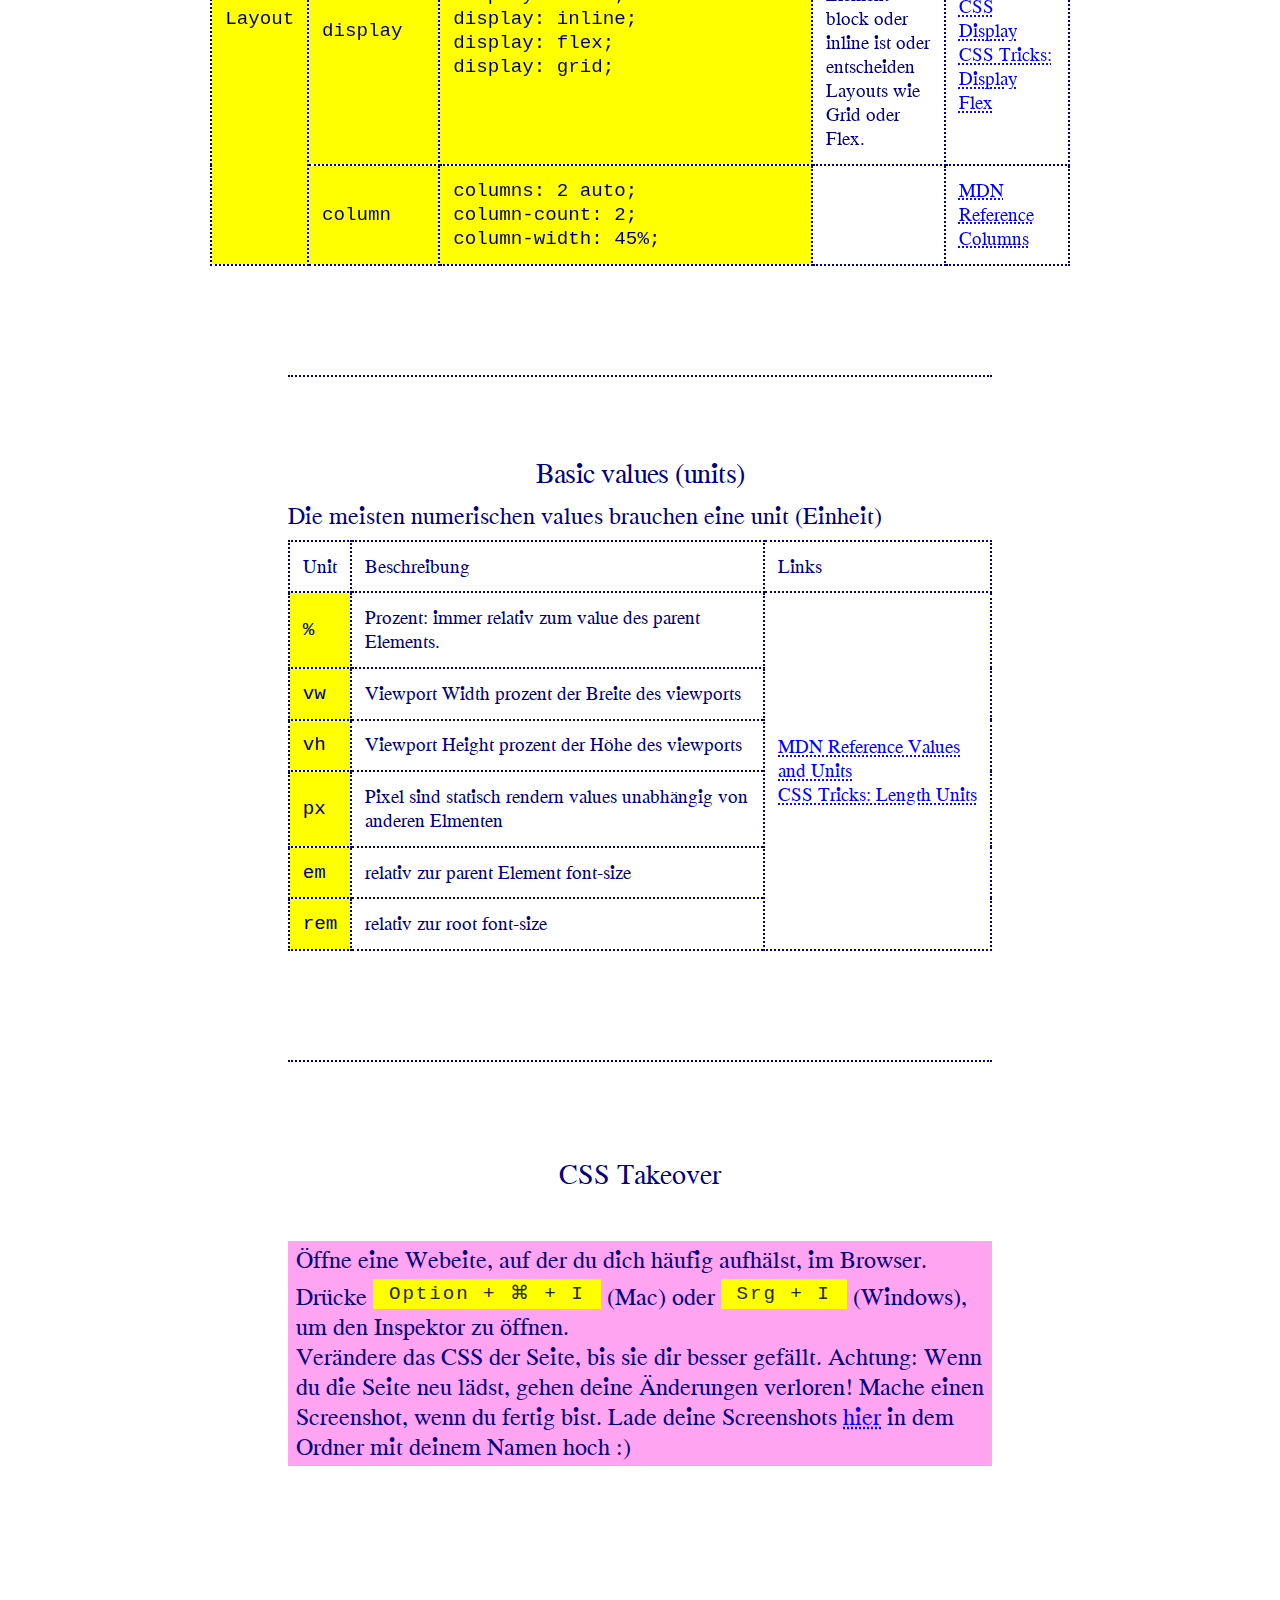
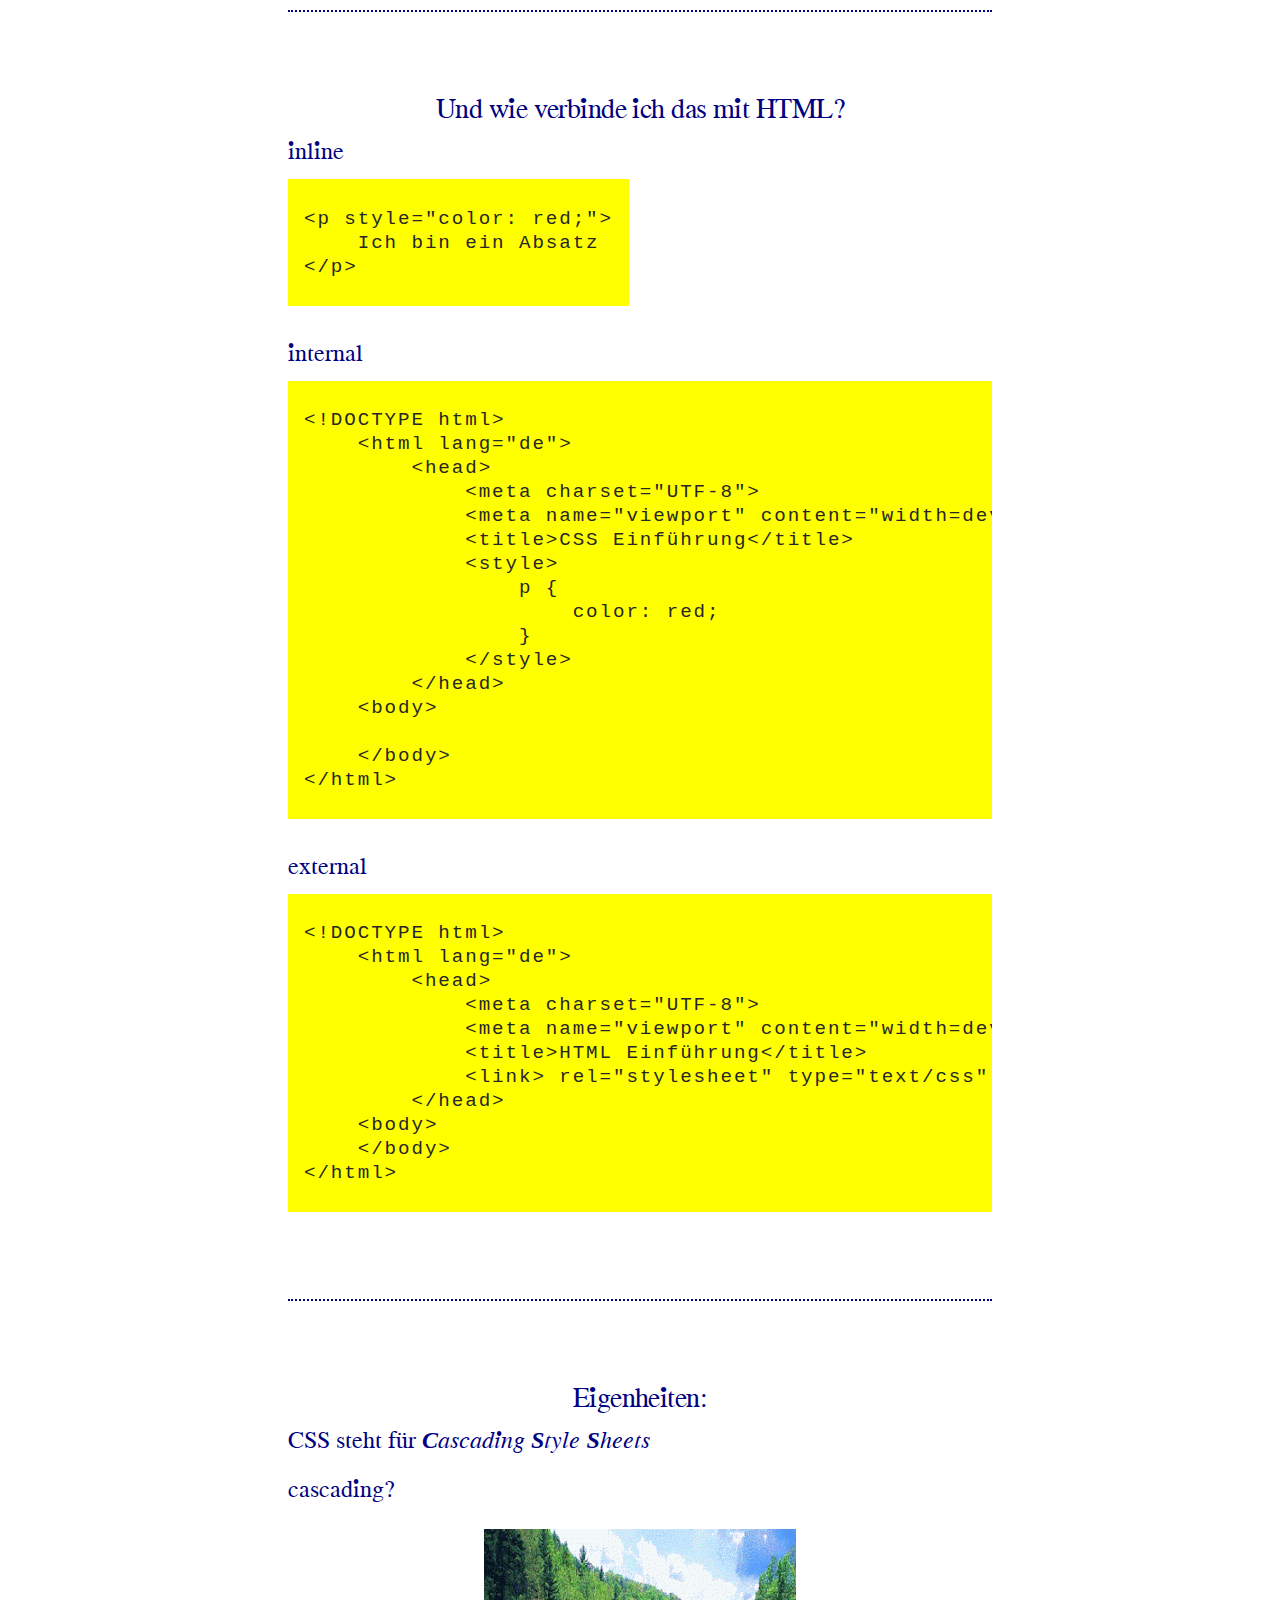
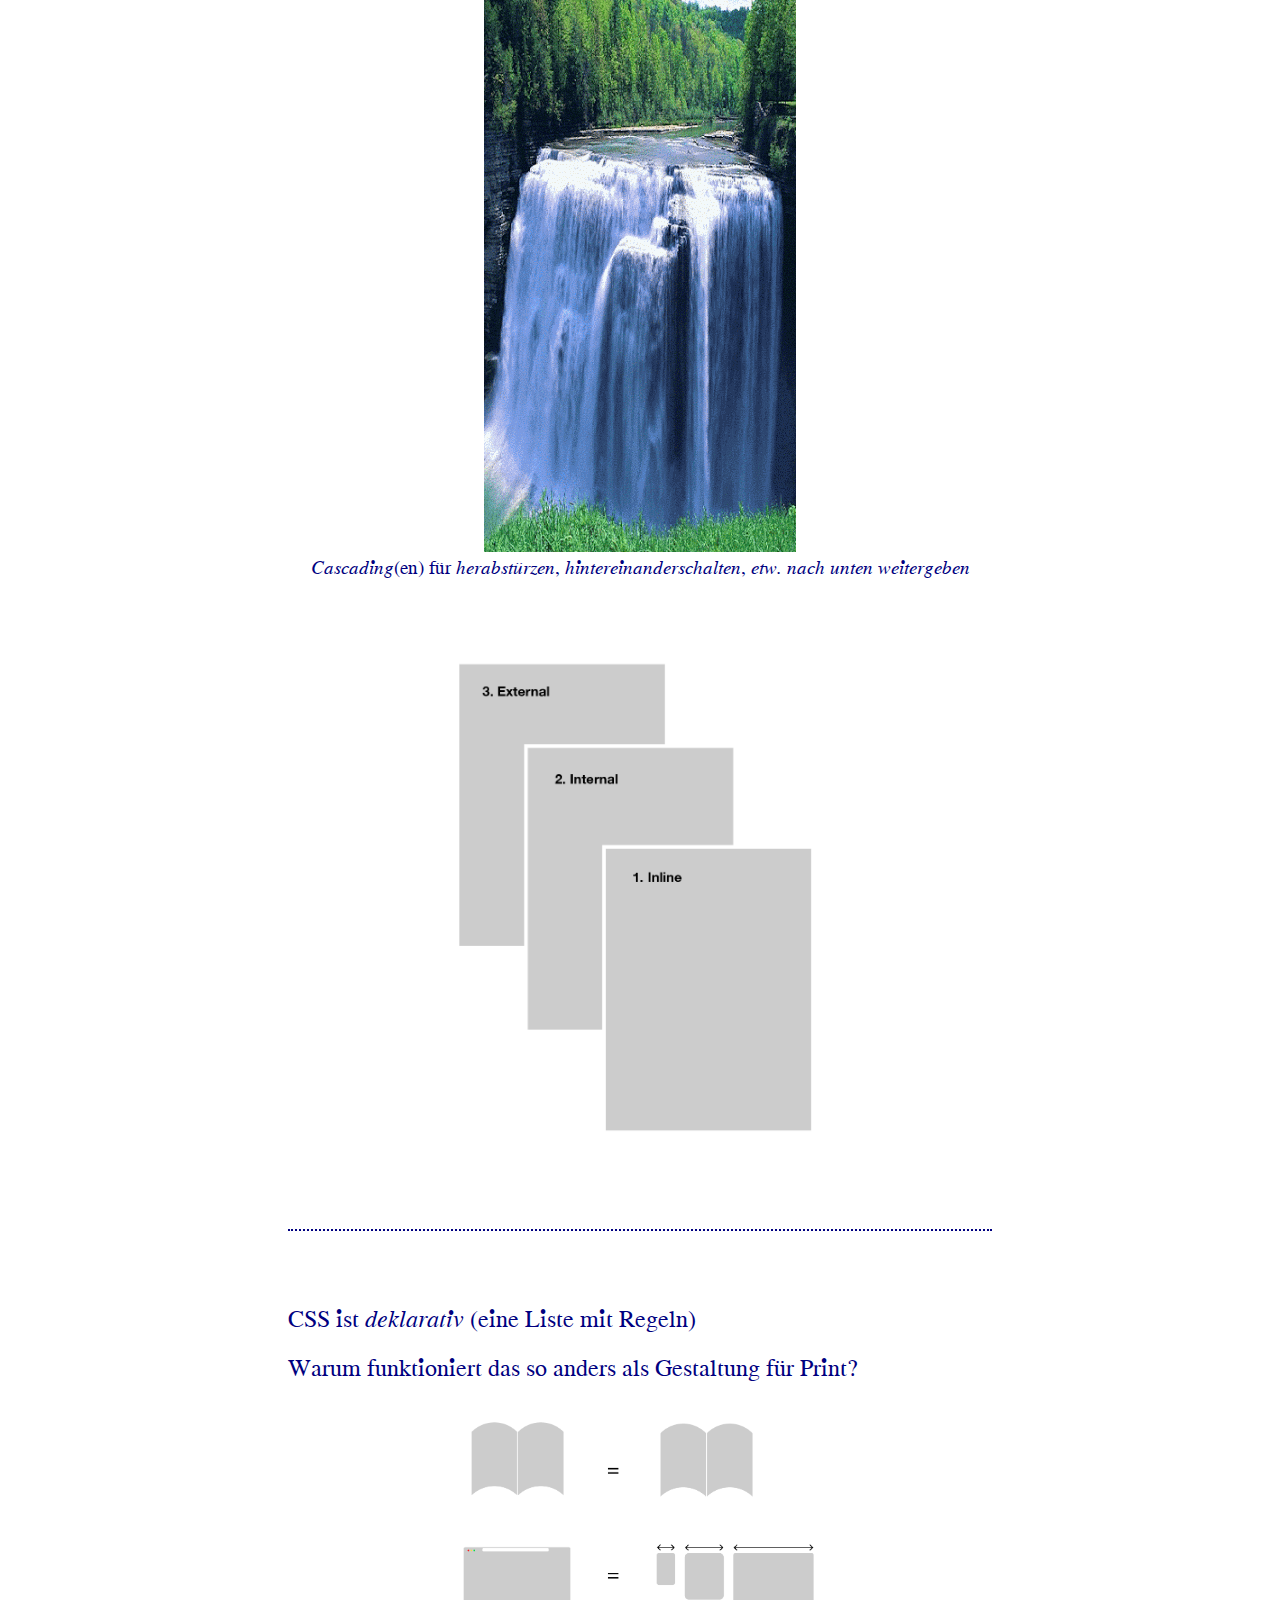
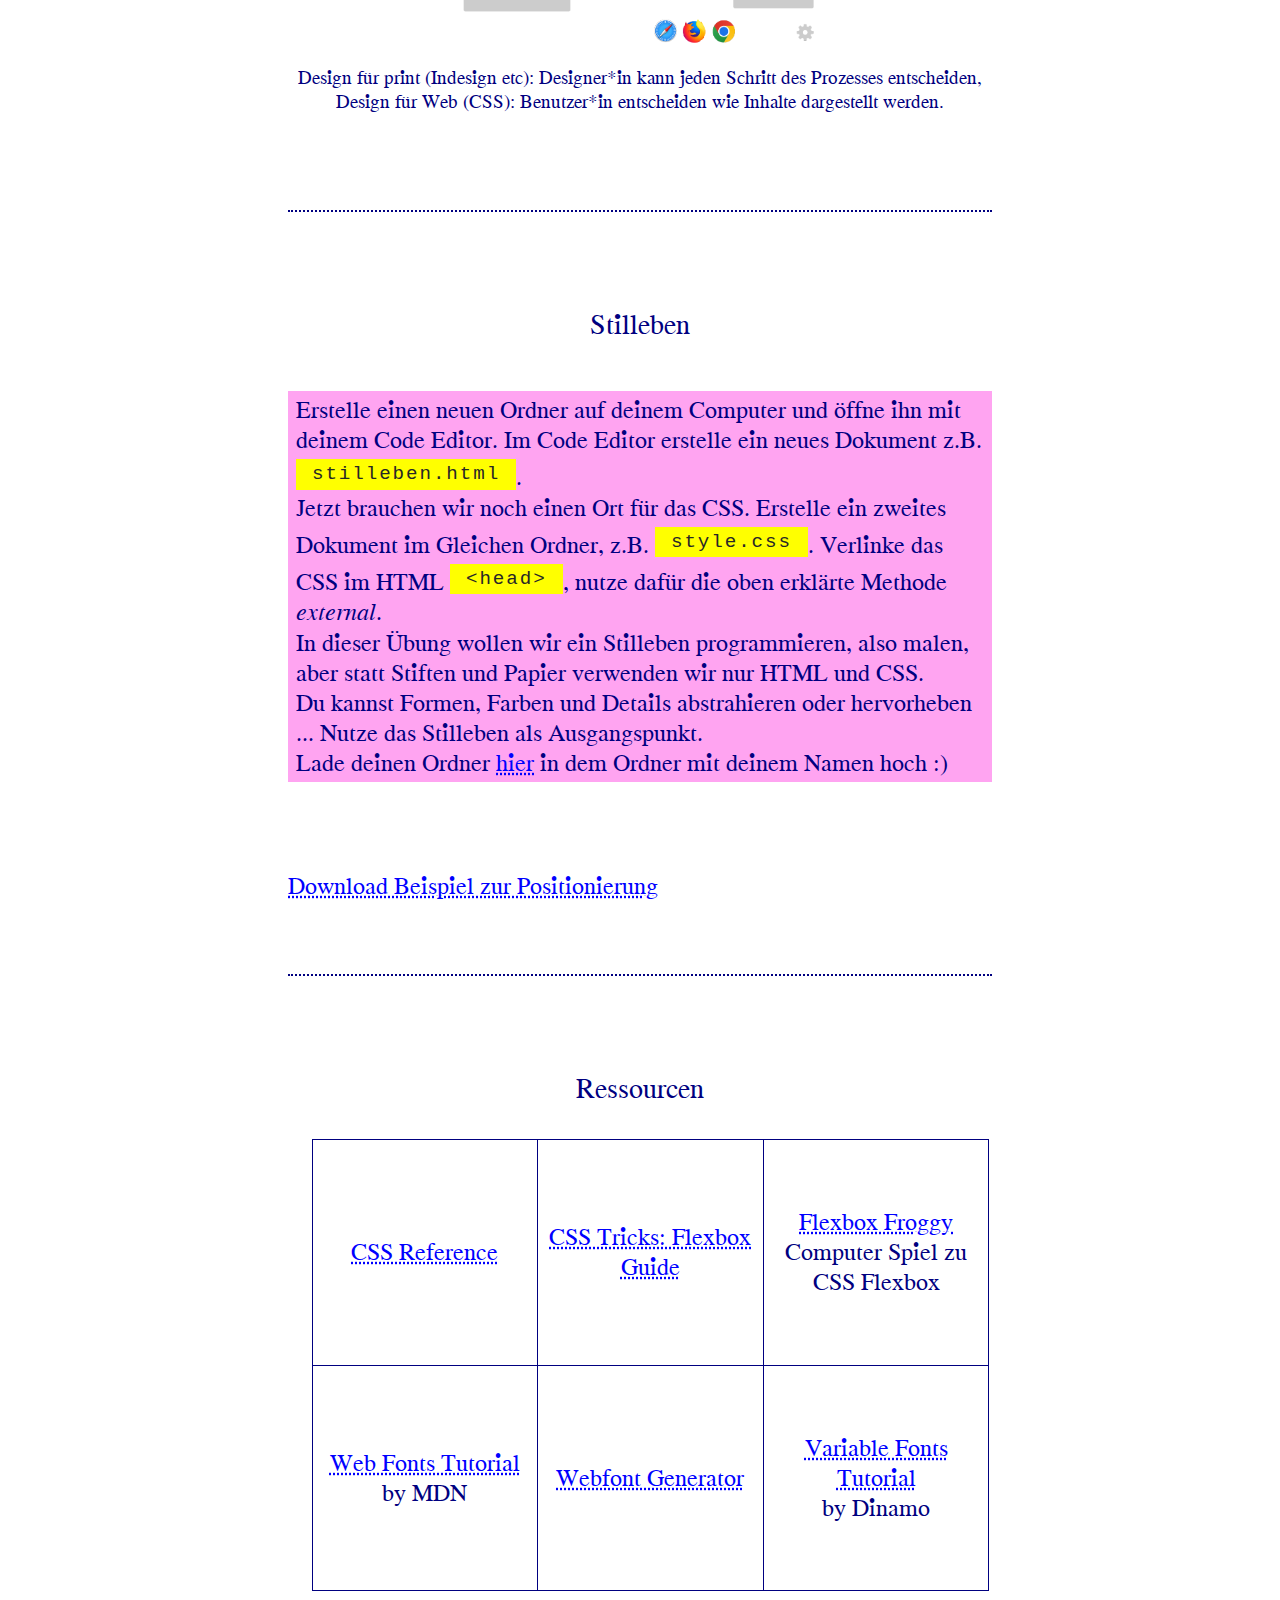
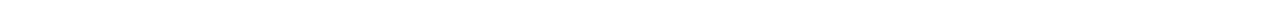
<file: css.html>
<!DOCTYPE html>
<html lang="en">

<head>
    <meta charset="UTF-8">
    <meta name="viewport" content="width=device-width, initial-scale=1.0">
    <link rel="stylesheet" href="reset.css">
    <link rel="stylesheet" href="style.css">
    <link rel="stylesheet" href="introductions.css">

    <title>Einführung CSS</title>
</head>

<body>
    <header>
        <nav>
            <ul>
                <li><a href="#wie">Syntax</a></li>
                <li><a href="#selectors">Selectors</a></li>
                <li><a href="#properties">Properties</a></li>
                <li><a href="#values">Units</a></li>
                <li><a href="#resources">Ressourcen</a></li>
            </ul>
        </nav>
    </header>

    <a id="toplink" href="#top">top</a>
    <a id="homelink" href="./index.html">home</a>

    <main>

                    <h1>CSS-Intro</h1>

        <section id="was">
            <h2>Was ist CSS?</h2>
            
            <p>Regeln, die das Aussehen einer Webseite beschreiben</p>
            <figure>
                <img src="./assets/img/unmoebeliert.jpg"
                    alt="Ein unmöbelierter Raum mit vielen offenen Türen und weißen Wänden.">
                <figcaption>HTML: Struktur, Gerüst</figcaption>
            </figure>
            <figure>
                <img src="./assets/img/moebeliert.webp"
                    alt="Ein gemütlicher Raum mit Teppich, bunten Möbel Stücken und Sesseln davor.">
                <figcaption>CSS: Gestaltung, Einrichtung</figcaption>
            </figure>
        </section>


        <section id="wie">
            <h1>Wie schreibe ich CSS?</h1>
            <figure>
                <img src="./assets/img/css-01.png" alt="Text CSS Syntax.">
                <figcaption>Einzelne Bestandteile</figcaption>
            </figure>

            <figure>
                <img src="./assets/img/css-02.png" alt="Text CSS Satzzeichen.">
                <figcaption>Satzzeichen</figcaption>
            </figure>
        </section>

        <section id="selectors">
            <h1>Basic selectors</h1>
            <p>Um ein oder mehrere Elemente des HTML zu stylen, müssen wir es geziehlt auswählen (select).</p>

            <p>
            <p>
            <pre><code>
&lt;p&gt;<span style="color: red">Dies ist ein Absatz.</span>&lt;/p&gt;
                    </code></pre>
            </p>

            <pre><code>
p {
    color: red;
}
                </code></pre>
            </p>
            <table>
                <thead>
                    <tr>
                        <th>Selector</th>
                        <th>Beispiel</th>
                        <th>Beschreibung</th>
                    </tr>
                </thead>
                <tbody>
                    <tr>
                        <td>*</td>
                        <td>
                            <pre>* {
    background-color: white;
}</pre>
                        </td>
                        <td>alle Elemente (am wenigsten spezifisch)</td>
                    </tr>
                    <tr>
                        <td>element</td>
                        <td>
                            <pre>p {
    font-weight: bold;
}</pre>
                        </td>
                        <td>alle HTML Elemente die ein &lt;p&gt; tag haben</td>
                    </tr>
                    <tr>
                        <td>.class</td>
                        <td>
                            <pre>.class {
    text-decoration: underline;
}</pre>
                        </td>
                        <td>alle HTML Elemente mit der Klasse (class=" ")</td>
                    </tr>
                    <tr>
                        <td>#id</td>
                        <td>
                            <pre>#id {
    color: red;
}</pre>
                        </td>
                        <td>HTML Element mit ID (am meisten spezifisch, jede ID nur 1x verwenden)</td>
                    </tr>
                    <tr>
                        <td colspan="3">Combinators: mehr als ein selector hintereinander</td>
                    </tr>
                    <tr>
                        <td>inner</td>
                        <td>
                            <pre>#id p { }</pre>
                        </td>
                        <td>Wählt alle &lt;p&gt; Elemente die innerhalb von #id sind</td>
                    </tr>
                    <tr>
                        <td>chained</td>
                        <td>
                            <pre>#id, p { }</pre>
                        </td>
                        <td>Wählt das #id element und alle &lt;p&gt; Elemente </td>
                    </tr>
                    <tr>
                        <td colspan="3">Pseudo Selectors: werden mit : geschrieben, fragen Element status ab</td>
                    </tr>
                    <tr>
                        <td>:hover</td>
                        <td>
                            <pre>p:hover { 
    color: blue;
}</pre>
                        </td>
                        <td>Hover beschreibt was passiert wenn du deinen cursor über dem Element bewegst. Hier: wenn du
                            über &lt;p&gt; hoverst, ändert sich die Textfarbe zu Blau.</td>
                    </tr>
                    <tr>
                        <td>:active</td>
                        <td>
                            <pre>a:active { 
    color: yellow;
}</pre>
                        </td>
                        <td>Wenn ein link geklickt wurde</td>
                    </tr>
                    <tr>
                        <td>:has</td>
                        <td>
                            <pre>div:has(p) {
    background-color: grey;
}</pre>
                        </td>
                        <td>Wähle alle &lt;div&gt; Elemente in denen ein oder meherere &lt;p&gt; enthalten sind.</td>
                    </tr>
                </tbody>
            </table>

            <p>Die häufigsten Selektoren sind ID und Klassen. IDs werden für Elemente benutzt, die nur ein mal auf der
                Seite auftauchen. Ein Element kann nur eine ID haben. Klassen werden verwendet, um Gruppen von Elementen
                anzusprechen. Ein Element kann mehrere Klassen haben</p>

            <p>Eine Selektoren sprechen den Tag eines Elementes an, andere können über Attribute eingefügt werden</p>
            <pre><code>
<span style="color: red;">&lt;a <span style="color: blue">id="first-link"</span><span style="color: rgb(255, 0, 234)"> class="italic-link"</span>&gt;</span><span style="font-style: italic; text-decoration-style: dotted; text-decoration: underline;">Ich bin ein Absatz</span><span style="color: red">&lt;/a&gt;</span>
            </code></pre>

            <pre><code>
a {
    color: black;
}

#first-link {
    text-decoration: underline;
}

.italic-link {
    font-style: italic;
}
            </code></pre>
            <a target="_blank" href="https://developer.mozilla.org/en-US/docs/Web/CSS/CSS_selectors">Übersicht über alle
                CSS-Selektoren</a> <br>
            <a target="_blank" href="https://css-tricks.com/css-selectors/">CSS Tricks</a>

        </section>

        <section id="properties">
            <h1>Basic properties</h1>
            <table>
                <tr>
                    <th></th>
                    <th>Property</th>
                    <th>Beispiele</th>
                    <th>Beschreibung</th>
                    <th>Links</th>
                </tr>
                <tr>
                    <td rowspan="5">Styles</td>
                    <td><pre>color</pre></td>
                    <td>
                        <pre>color: blue; 
background-color: grey;</pre>
                    </td>
                    <td>CSS kennt 145 Farben beim Namen</td>
                    <td><a target="_blank" href="https://raphaelbastide.com/salmon-olive/">HTML Colors List</a></td>
                </tr>
                <tr>
                    <td>fonts</td>
                    <td>
                        <pre>font-family: sans-serif; 
font-size: 1vw; 
font-weight: bold; 
text-decoration: underline;</pre>
                    </td>
                    <td></td>
                    <td><a target="_blank" href="https://cssreference.io/typography/">CSS Typography</a> <br>
                        <a target="_blank" href="https://web.dev/learn/css/typography">very detailed CSS Typography</a>
                    </td>
                </tr>
                <tr>
                    <td>transform</td>
                    <td>
                        <pre>transform: translate(x,y);
transform: roate(0deg);
transform: skew(xdeg, ydeg);
transform: scale(0);</pre>
                    </td>
                    <td></td>
                    <td><a target="_blank" href="https://developer.mozilla.org/en-US/docs/Web/CSS/transform">Transform MDN Reference</a>
                    </td>
                </tr>
                <tr>
                    <td>filter</td>
                    <td>
                        <pre>filter: blur(0px);
filter: invert(0%);
filter: contrast(200%);</pre>
                    </td>
                    <td>Fügt einen Filter zu Bildern oder anderen Elementen wie Text hinzu.</td>
                    <td><a target="_blank" href="https://developer.mozilla.org/en-US/docs/Web/CSS/filter">Filter MDN Reference</a><br>
                        <a
                            target="_blank" href="https://www.w3schools.com/cssref/playdemo.php?filename=playcss_filter&preval=blur(5px)">Filter
                            Demo</a>
                    </td>
                </tr>
                <tr>
                    <td>shadow</td>
                    <td>
                        <pre>text-shadow: 2px 2px 5px blue;
box-shadow: 3px 5px 5px red;
</pre>
                    </td>
                    <td>offset-x, offset-y, blur radius, color</td>
                    <td>
                        Box-shadow:
                        <a target="_blank" href="https://css-tricks.com/almanac/properties/b/box-shadow/">CSS Tricks Reference</a><br>
                        <a target="_blank" href="https://www.cssmatic.com/box-shadow">Generator</a><br>
                        Text-Shadow:
                        <a target="_blank" href="https://developer.mozilla.org/en-US/docs/Web/CSS/text-shadow">MDN Reference</a><br>
                        <a target="_blank" href="https://cssgenerator.org/text-shadow-css-generator.html">Generator</a>
                    </td>
                </tr>
                <tr>
                    <td rowspan="5">Größe</td>
                    <td><pre>width</pre></td>
                    <td>
                        <pre>width: ;</pre>
                    </td>
                    <td>mögliche Units; %, px, vw, rem</td>
                </tr>
                <tr>
                    <td>height</td>
                    <td>
                        <pre>height: ;</pre>
                    </td>
                    <td>mögliche Units; %, px, vw, rem</td>
                </tr>
                <tr>
                    <td>margin</td>
                    <td>
                        <pre>margin: ;</pre>
                    </td>
                    <td>äußerer Abstand (mögliche Units; %, px, vw, rem)</td>
                </tr>
                <tr>
                    <td>padding</td>
                    <td>
                        <pre>padding: ;</pre>
                    </td>
                    <td>innerer Abstand (mögliche Units; %, px, vw, rem)</td>
                </tr>
                <tr>
                    <td>border</td>
                    <td>
                        <pre>border-width: 2px;
border-color: red; 
border-style: dotted;</pre>
                    </td>
                    <td></td>
                    <td>
                        <a target="_blank" href="https://www.w3schools.com/css/css_border.asp">W3 Schools Reference</a><br>
                        <a target="_blank" href="https://cssgenerator.org/border-css-generator.html">Generator</a>
                    </td>
                </tr>
                <tr>
                    <td rowspan="3">Layout</td>
                    <td><pre>position</pre></td>
                    <td>
                        <pre>position: absolute;
position: fixed;
position: relative;
position: static; (default)</pre>
                    </td>
                    <td></td>
                    <td><a target="_blank" href="https://hub.xpub.nl/cerealbox/~kim/cssposition/index.html">try it out!</a></td>
                </tr>
                <tr>
                    <td>display</td>
                    <td>
                        <pre>display: block;
display: inline;
display: flex;
display: grid;</pre>
                    </td>
                    <td>Mit display legen wir fest ob das Element block oder inline ist oder entscheiden Layouts wie
                        Grid oder Flex.</td>
                    <td><a target="_blank" href="https://developer.mozilla.org/en-US/docs/Web/CSS/display">MDN Reference CSS
                            Display</a><br>
                        <a target="_blank" href="https://css-tricks.com/snippets/css/a-guide-to-flexbox/">CSS Tricks: Display
                            Flex</a><br>
                    </td>
                </tr>
                <tr>
                    <td>column</td>
                    <td>
                        <pre>columns: 2 auto;
column-count: 2;
column-width: 45%;</pre>
                    </td>
                    <td></td>
                    <td><a target="_blank" href="https://developer.mozilla.org/en-US/docs/Web/CSS/columns">MDN Reference Columns</a>
                    </td>
                </tr>
            </table>

        </section>

        <section id="values">
            <h1>Basic values (units)</h1>
            <p>Die meisten numerischen values brauchen eine unit (Einheit)</p>
            <table>
                <thead>
                    <tr>
                        <th>Unit</th>
                        <th>Beschreibung</th>
                        <th>Links</th>
                    </tr>
                </thead>
                <tbody>
                    <tr>
                        <td>%</td>
                        <td>Prozent: immer relativ zum value des parent Elements.</td>
                        <td rowspan="6">
                            <a
                                target="_blank"  href="https://developer.mozilla.org/en-US/docs/Learn/CSS/Building_blocks/Values_and_units">MDN
                                Reference Values and Units</a><br>
                            <a target="_blank" href="https://css-tricks.com/css-length-units/">CSS Tricks: Length Units</a>
                        </td>
                    </tr>
                    <tr>
                        <td>vw</td>
                        <td>Viewport Width prozent der Breite des viewports</td>
                    </tr>
                    <tr>
                        <td>vh</td>
                        <td>Viewport Height prozent der Höhe des viewports</td>
                    </tr>
                    <tr>
                        <td>px</td>
                        <td>Pixel sind statisch rendern values unabhängig von anderen Elmenten</td>
                    </tr>
                    <tr>
                        <td>em</td>
                        <td>relativ zur parent Element font-size</td>
                    </tr>
                    <tr>
                        <td>rem</td>
                        <td>relativ zur root font-size</td>
                    </tr>
                </tbody>
            </table>
        </section>

        <section id="uebung-2">
            <h2>CSS Takeover</h2>

            <p class="task">
                Öffne eine Webeite, auf der du dich häufig aufhälst, im Browser. Drücke <code>Option + ⌘ + I</code>
                (Mac) oder <code>Srg + I</code> (Windows), um den Inspektor zu öffnen. <br>Verändere das CSS der Seite,
                bis sie dir besser gefällt. Achtung: Wenn du die Seite neu lädst, gehen deine Änderungen verloren! Mache einen Screenshot, wenn du fertig bist. Lade deine Screenshots <a target="_blank"
                    href="https://drive.google.com/drive/folders/19Nlm4L5L43py7w65EMXvvLef6JW8V8TB?usp=drive_link">hier</a> in dem Ordner mit deinem Namen hoch :)
            </p>
            <!-- 
                1. ..
                -->
        </section>

        <section id="csshtml">
            <h1>Und wie verbinde ich das mit HTML?</h1>

            <p>inline</p>
            <pre><code>
&lt;p style="color: red;"&gt;
    Ich bin ein Absatz
&lt;/p&gt;
            </code></pre>

            <p>internal</p>
            <pre><code>
&lt;!DOCTYPE html&gt;
    &lt;html lang="de"&gt;
        &lt;head&gt;
            &lt;meta charset="UTF-8"&gt;
            &lt;meta name="viewport" content="width=device-width, initial-scale=1.0"&gt;
            &lt;title&gt;CSS Einführung&lt;/title&gt;
            &lt;style&gt;
                p {
                    color: red;
                }
            &lt;/style&gt;
        &lt;/head&gt;
    &lt;body&gt;

    &lt;/body&gt;
&lt;/html&gt;
            </code></pre>

            <p>external</p>
            <pre><code>
&lt;!DOCTYPE html&gt;
    &lt;html lang="de"&gt;
        &lt;head&gt;
            &lt;meta charset="UTF-8"&gt;
            &lt;meta name="viewport" content="width=device-width, initial-scale=1.0"&gt;
            &lt;title&gt;HTML Einführung&lt;/title&gt;
            &lt;link&gt; rel="stylesheet" type="text/css" href="style.css" &gt;
        &lt;/head&gt;    
    &lt;body&gt;
    &lt;/body&gt;
&lt;/html&gt;
            </code></pre>

            <!-- <img src="/assets/img/css-03.png" alt=""> -->
        </section>

        <section id="eigen">
            <h1>Eigenheiten:</h1>
            <p>CSS steht für <i><b>C</b>ascading <b>S</b>tyle <b>S</b>heets</i></p>
            <p>cascading?</p>
            <figure>
                <img src="./assets/video/cascading.gif"
                    alt="Animiertes GIF eines strömenden Wasserfalls, umgeben von grünem Wald.">
                <figcaption><i>Cascading</i>(en) für <i>herabstürzen</i>, <i>hintereinanderschalten</i>, <i>etw. nach unten weitergeben</i>
                </figcaption>
            </figure>

            <img src="./assets/img/css-04.png" alt="Drei Flächen überlagern sich.">

        </section>

        <section>
            <p>CSS ist <i>deklarativ</i> (eine Liste mit Regeln)</p>

            <p>Warum funktioniert das so anders als Gestaltung für Print?</p>
            <figure>
                <img src="./assets/img/cssvsstatic.png" alt="Buch = Buch, Website = Handy, Tablet, PC">
                <figcaption>Design für print (Indesign etc): Designer*in kann jeden Schritt des Prozesses entscheiden,
                    Design für Web (CSS): Benutzer*in entscheiden wie Inhalte dargestellt werden.</figcaption>
            </figure>
        </section>

        <section id="uebung-2">
            <h2>Stilleben</h2>

            <p class="task">
                Erstelle einen neuen Ordner auf deinem Computer und öffne ihn mit deinem Code Editor. Im Code Editor
                erstelle ein neues Dokument z.B. <code>stilleben.html</code>.
                <br>Jetzt brauchen wir noch einen Ort für das CSS. Erstelle ein zweites Dokument im Gleichen Ordner,
                z.B. <code>style.css</code>. Verlinke das CSS im HTML <code>&lt;head&gt;</code>, nutze dafür die oben
                erklärte Methode <i>external</i>.
                <br>
                In dieser Übung wollen wir ein Stilleben programmieren, also malen, aber statt Stiften und Papier
                verwenden wir nur HTML und CSS. <br>
                Du kannst Formen, Farben und Details abstrahieren oder hervorheben ... Nutze das Stilleben als
                Ausgangspunkt.<br>
                Lade deinen Ordner <a target="_blank"
                    href="https://drive.google.com/drive/folders/19Nlm4L5L43py7w65EMXvvLef6JW8V8TB?usp=drive_link">hier</a> in dem Ordner mit deinem Namen hoch :)
            </p>

            <p><a href="./positioning.zip" download>Download Beispiel zur Positionierung</a></p>
            <!-- 
                1. ..
                -->
        </section>

        <section class="material" id="resources">
            <h2>Ressourcen</h2>
            <ul>
                <li><a href="https://developer.mozilla.org/en-US/docs/Web/CSS/Reference#index">CSS Reference</a></li>
                <li><a href="https://css-tricks.com/snippets/css/a-guide-to-flexbox/">CSS Tricks: Flexbox Guide</a></li>
                <li><a href="https://flexboxfroggy.com/">Flexbox Froggy</a> Computer Spiel zu CSS Flexbox</li>
                <li><a href="https://developer.mozilla.org/en-US/docs/Learn/CSS/Styling_text/Web_fonts">Web Fonts Tutorial</a>by
                    MDN</li>
                <li><a href="https://www.fontsquirrel.com/tools/webfont-generator">Webfont Generator</a></li>
                <li><a href="https://abcdinamo.com/news/using-variable-fonts-on-the-web">Variable Fonts Tutorial</a> by Dinamo
                </li>
            </ul>
        </section>
    </main>
    <script src="./script.js" type="text/javascript"></script>

</body>

</html>
</file>
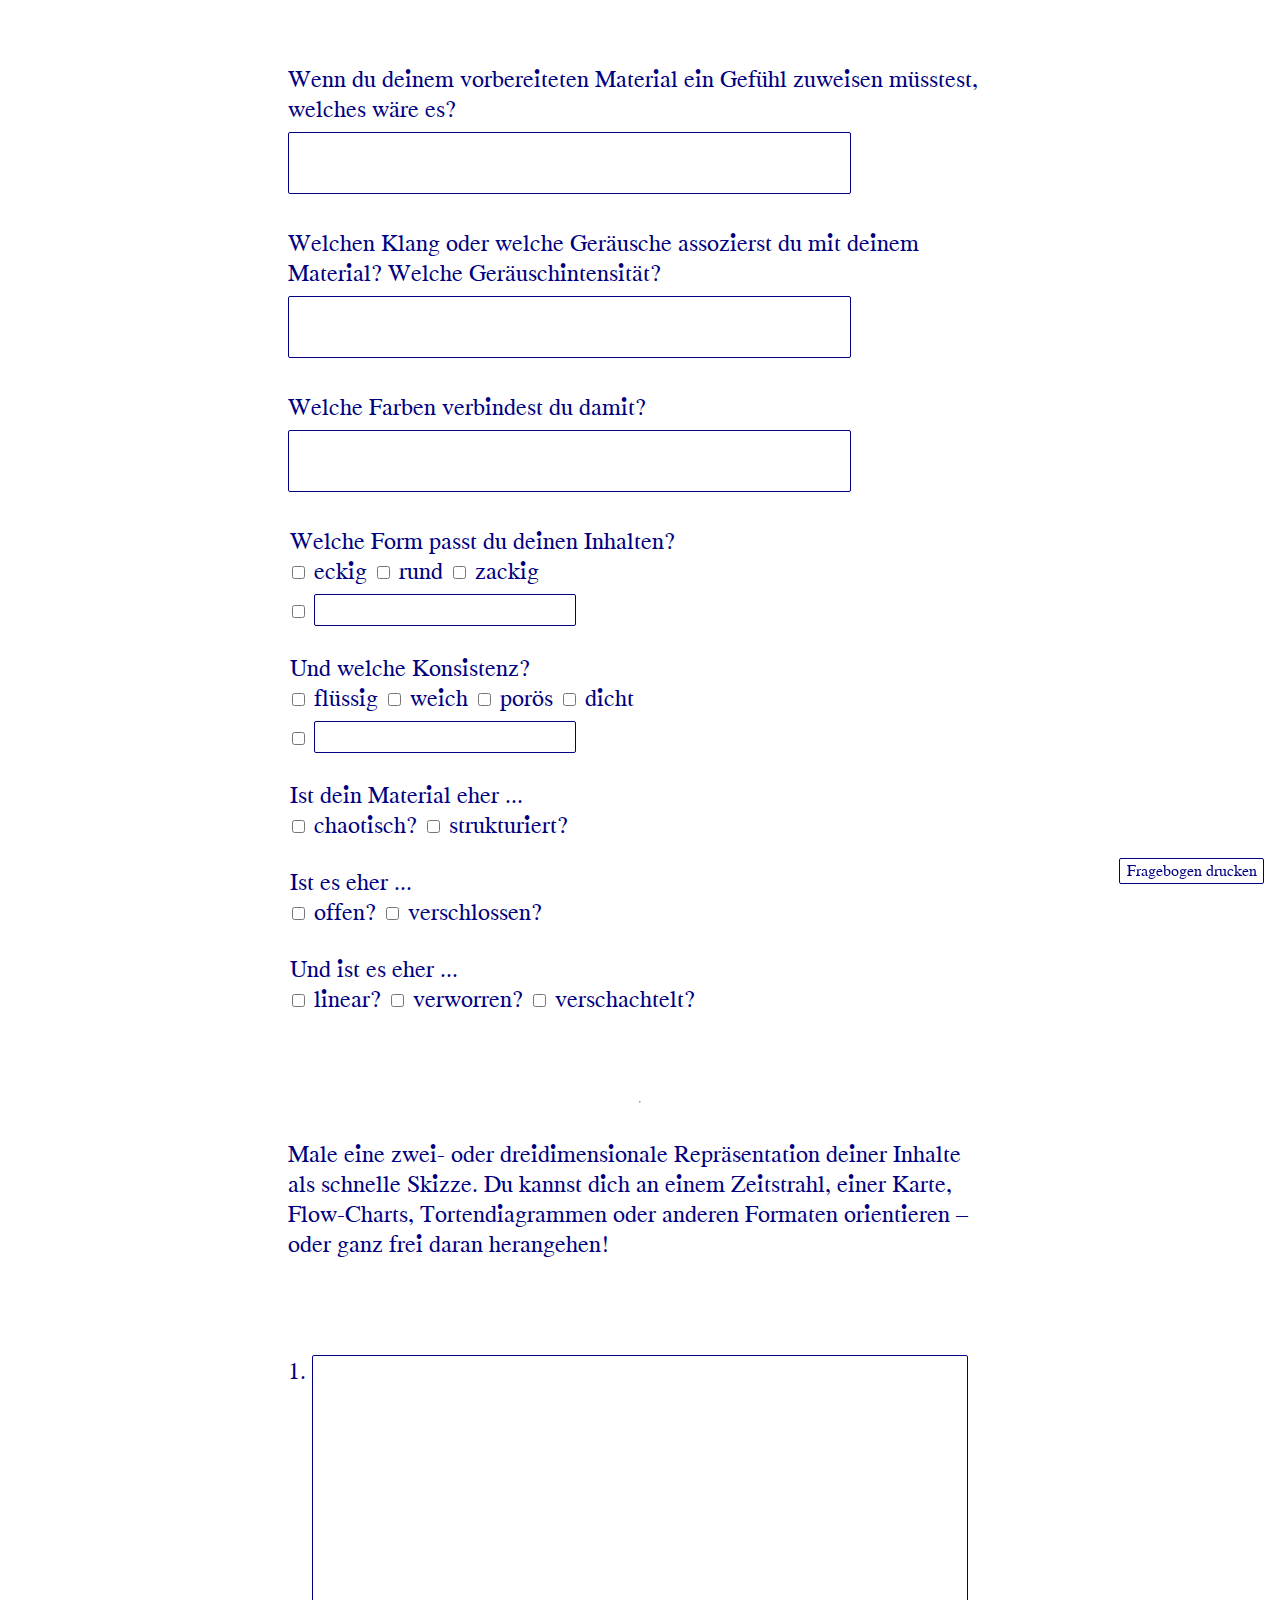
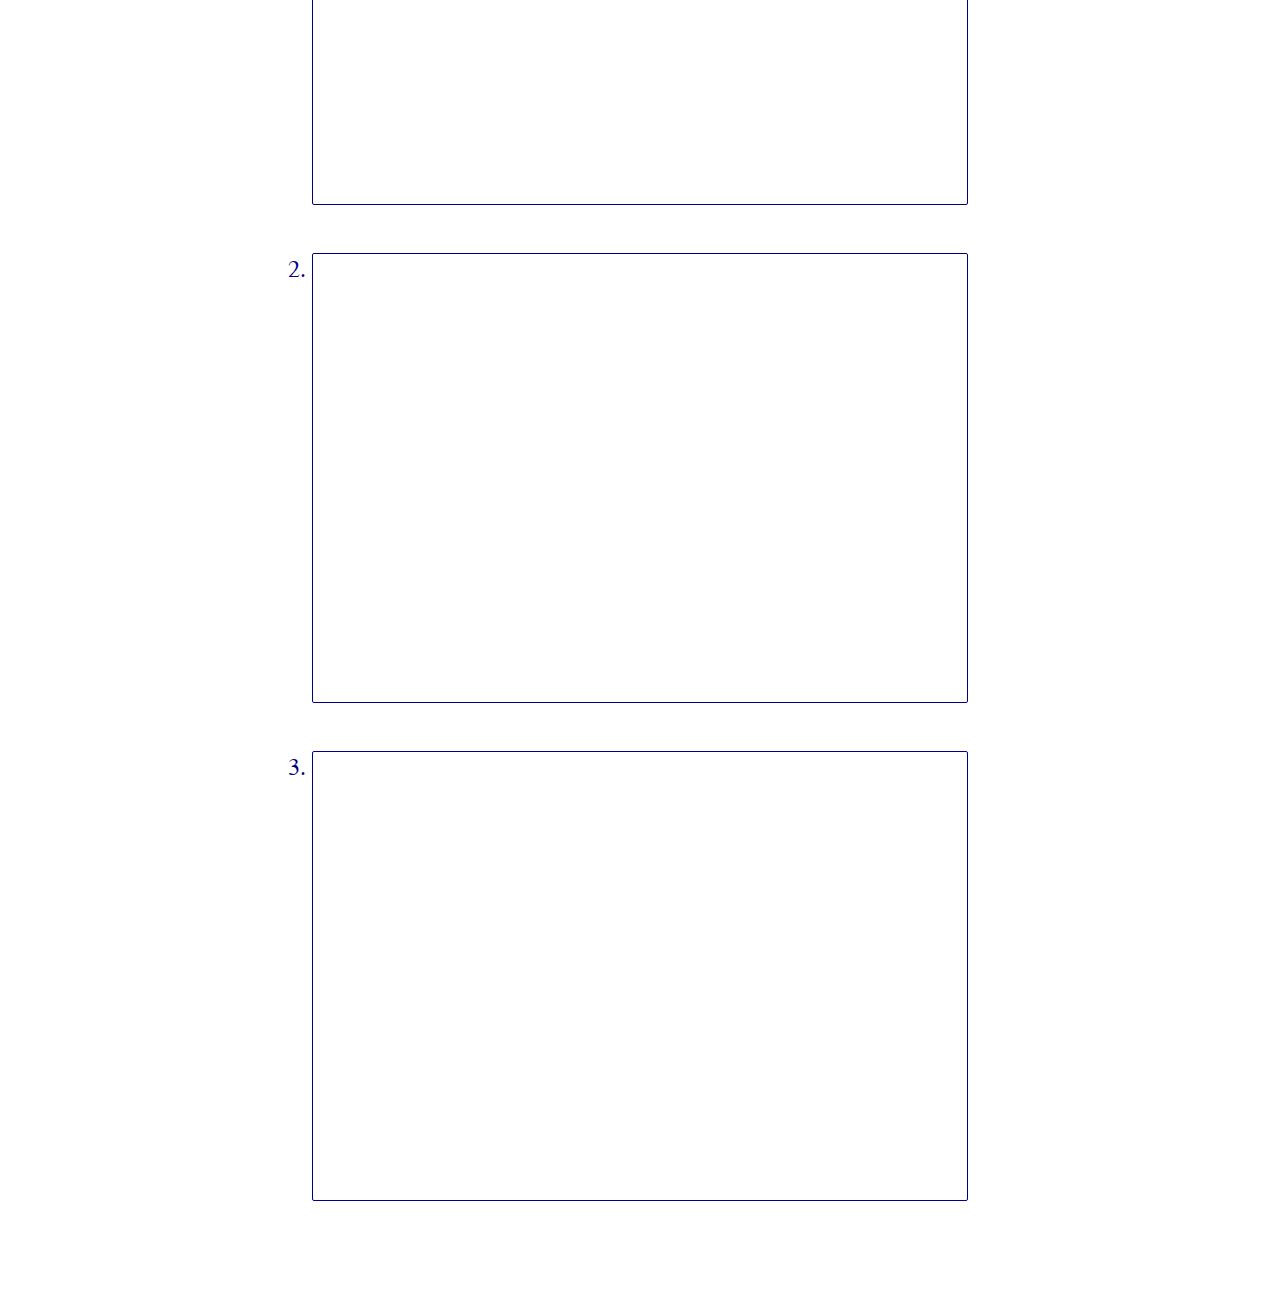
<file: fragebogen.html>
<!DOCTYPE html>
<html lang="en">
<head>
    <meta charset="UTF-8">
    <meta name="viewport" content="width=device-width, initial-scale=1.0">
    <link rel="stylesheet" href="reset.css">
    <link rel="stylesheet" href="style.css">
    <link rel="stylesheet" href="form.css">


    <title>Fragebogen</title>
    <style>

        
    </style>
</head>
<body>
    <main>
        <form>
            <div class="checkContainer">
                <label for="gefühl">Wenn du deinem vorbereiteten Material ein Gefühl zuweisen müsstest, welches wäre es?</label><br>
                <textarea type="text" id="gefühl" name="gefühl"></textarea>
            </div>
        
            <div class="checkContainer">
                <label for="klang">Welchen Klang oder welche Geräusche assozierst du mit deinem Material? Welche Geräuschintensität?</label><br>
                <textarea type="text" id="klang" name="klang"></textarea>
            </div>
        
            <div class="checkContainer">
                <label for="farbe">Welche Farben verbindest du damit?</label><br>
                <textarea type="text" id="farbe" name="farbe"></textarea>
            </div>
        
            <div class="checkContainer">
                <legend>Welche Form passt du deinen Inhalten?</legend>
                <input type="checkbox" id="eckig" name="eckig">
                <label for="eckig">eckig</label>
                
                <input type="checkbox" id="rund" name="rund">
                <label for="rund">rund</label>
                
                <input type="checkbox" id="zackig" name="zackig">
                <label for="zackig">zackig</label><br>
                
                <input type="checkbox" name="andere" value="andere">
                <input type="text">
            </div>
        
            <div class="checkContainer">
                <legend>Und welche Konsistenz?</legend>

                <input type="checkbox" id="flüssig" name="flüssig">
                <label for="flüssig">flüssig</label>

                <input type="checkbox" id="weich" name="weich">
                <label for="weich">weich</label>
                
                <input type="checkbox" id="porös" name="porös">
                <label for="porös">porös</label>
                
                <input type="checkbox" id="dicht" name="dicht">
                <label for="dicht">dicht</label><br>
                
                <input type="checkbox" name="andere" value="andere">
                <input type="text">
            </div>
        
            <div class="checkContainer">
                <legend>Ist dein Material eher ...</legend>
                <input type="checkbox" name="chaos" id="chaos">
                <label for="chaos">chaotisch?</label>

                <input type="checkbox" name="struktur" id="struktur">
                <label for="struktur">strukturiert?</label>
            </div>
        
            <div class="checkContainer">
                <legend>Ist es eher ...</legend>

                <input type="checkbox" name="offen" id="offen">
                <label for="offen">offen?</label>
        
                <input type="checkbox" name="zu" id="zu">
                <label for="zu">verschlossen?</label>
            </div>
        
            <div class="checkContainer">
                <legend>Und ist es eher ...</legend>
                <input type="checkbox" name="linear" id="linear">
                <label for="linear">linear?</label>
        
                <input type="checkbox" name="verworren" id="verworren">
                <label for="verworren">verworren?</label>
        
                <input type="checkbox" name="schachtelt" id="schachtelt">
                <label for="schachtelt">verschachtelt?</label>
            </div>
        
            <input type="submit" value="Fragebogen drucken" onclick="window.print();">
        </form>
        
        <hr>
        
        <div id="diagramme">
            <p>
                Male eine zwei- oder dreidimensionale Repräsentation deiner Inhalte als
                schnelle Skizze. Du kannst dich an einem Zeitstrahl, einer Karte, Flow-Charts, Tortendiagrammen oder anderen Formaten orientieren – oder ganz frei daran
                herangehen!
            </p>
            <ol>
                <li></li>
                <li></li>
                <li></li>
            </ol>
        </div>

    </main>
   

</body>
</html>
</file>
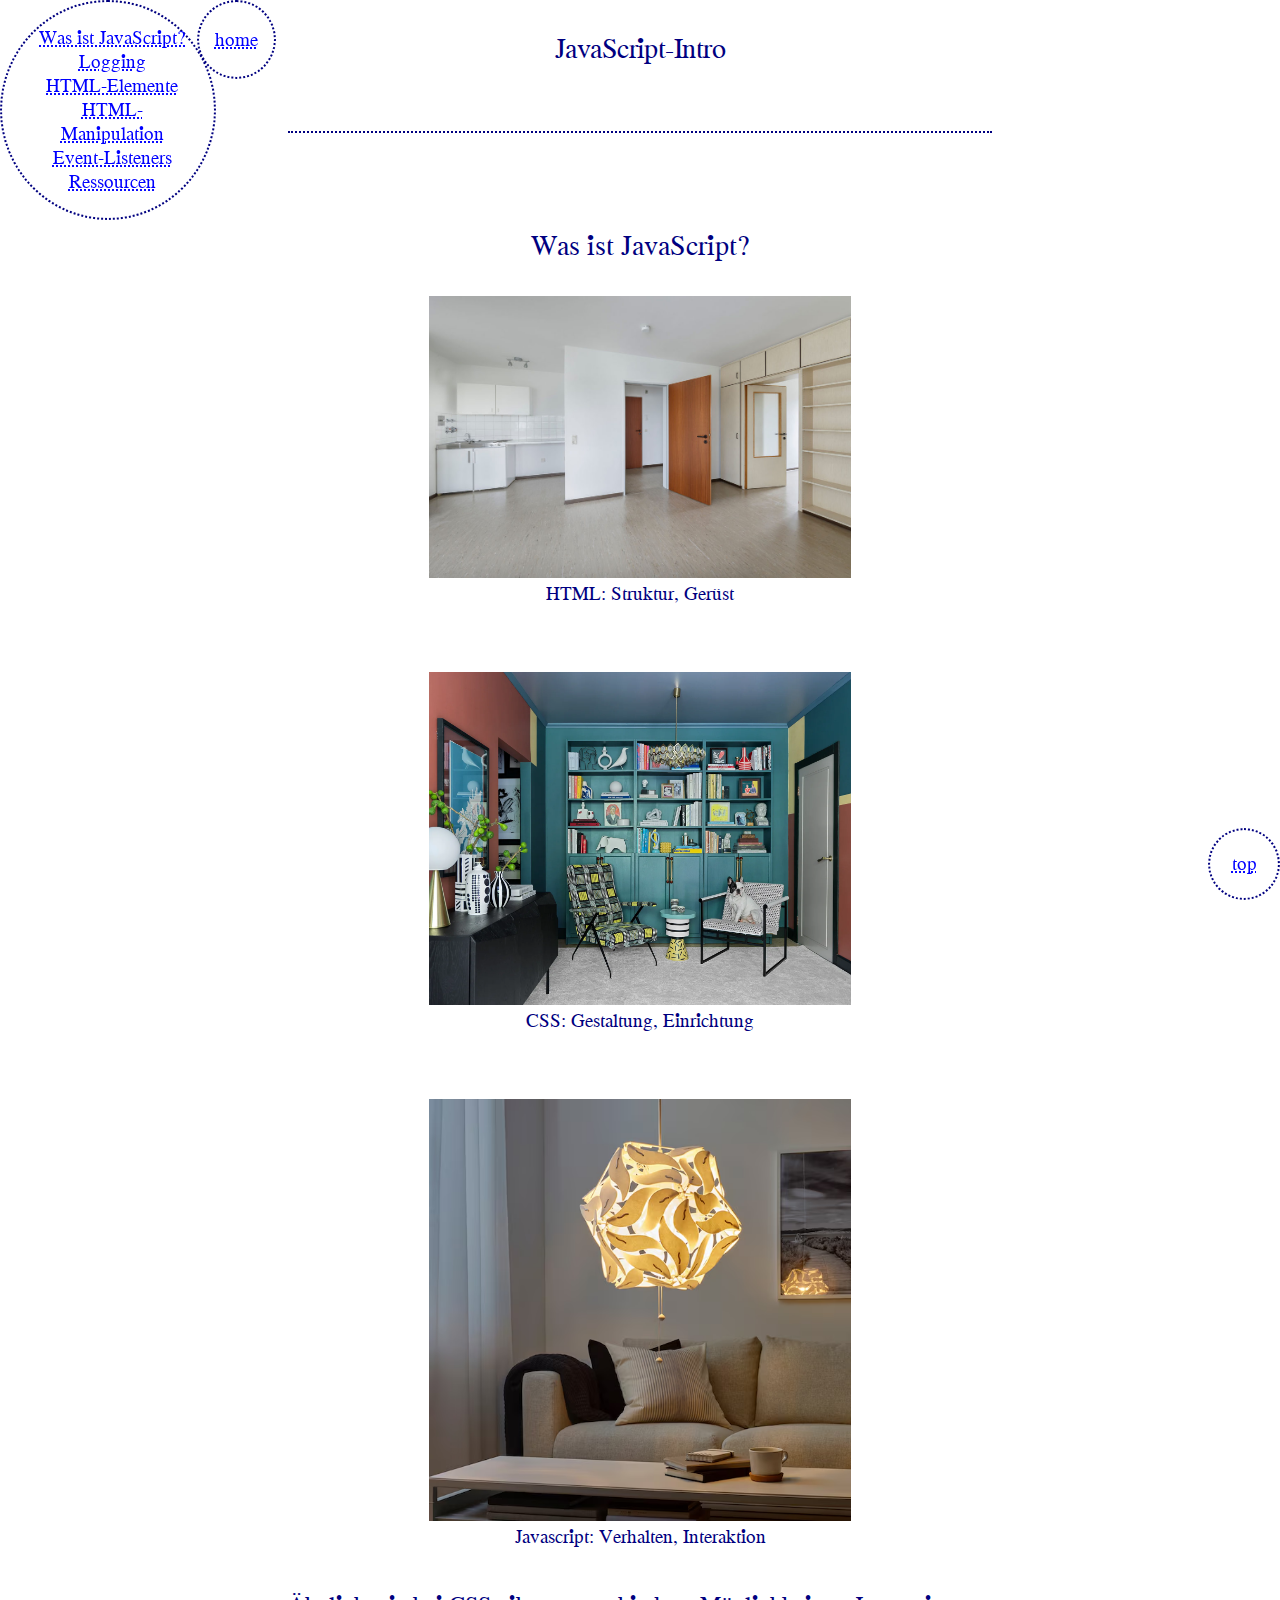
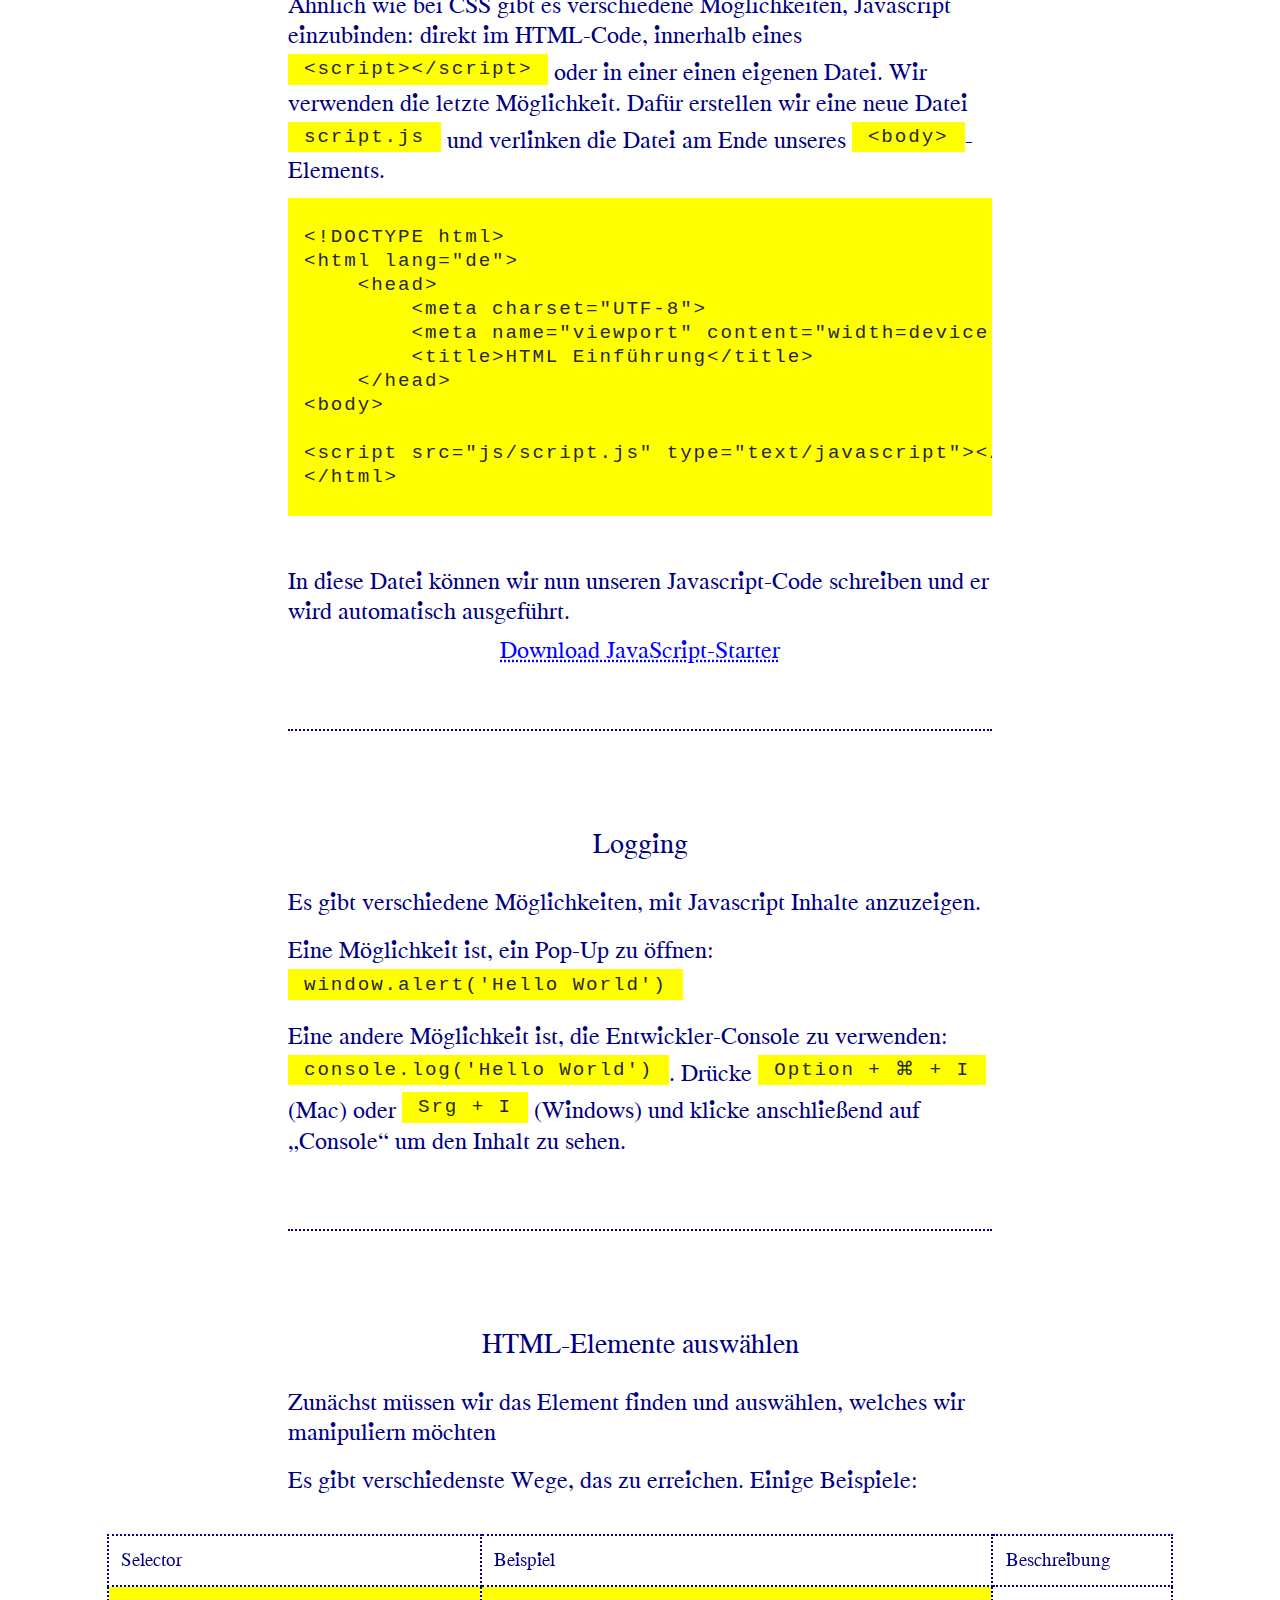
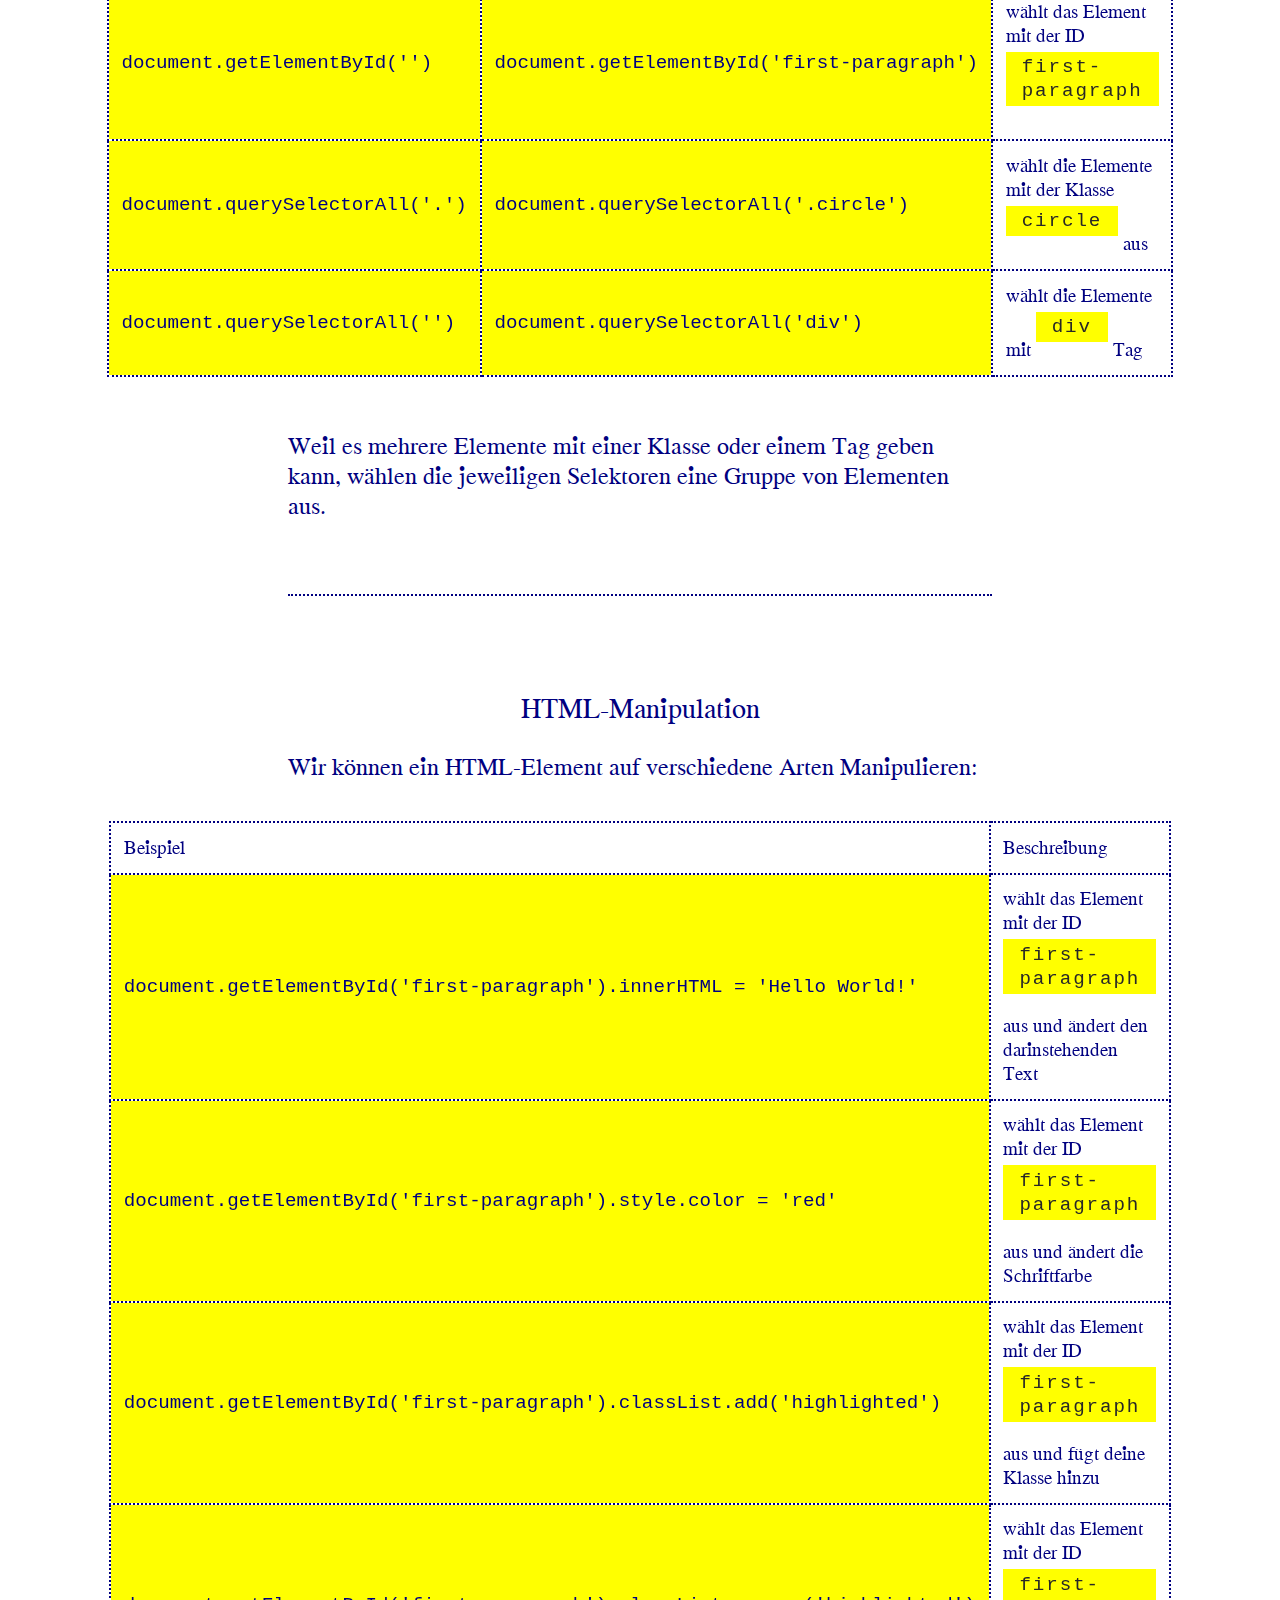
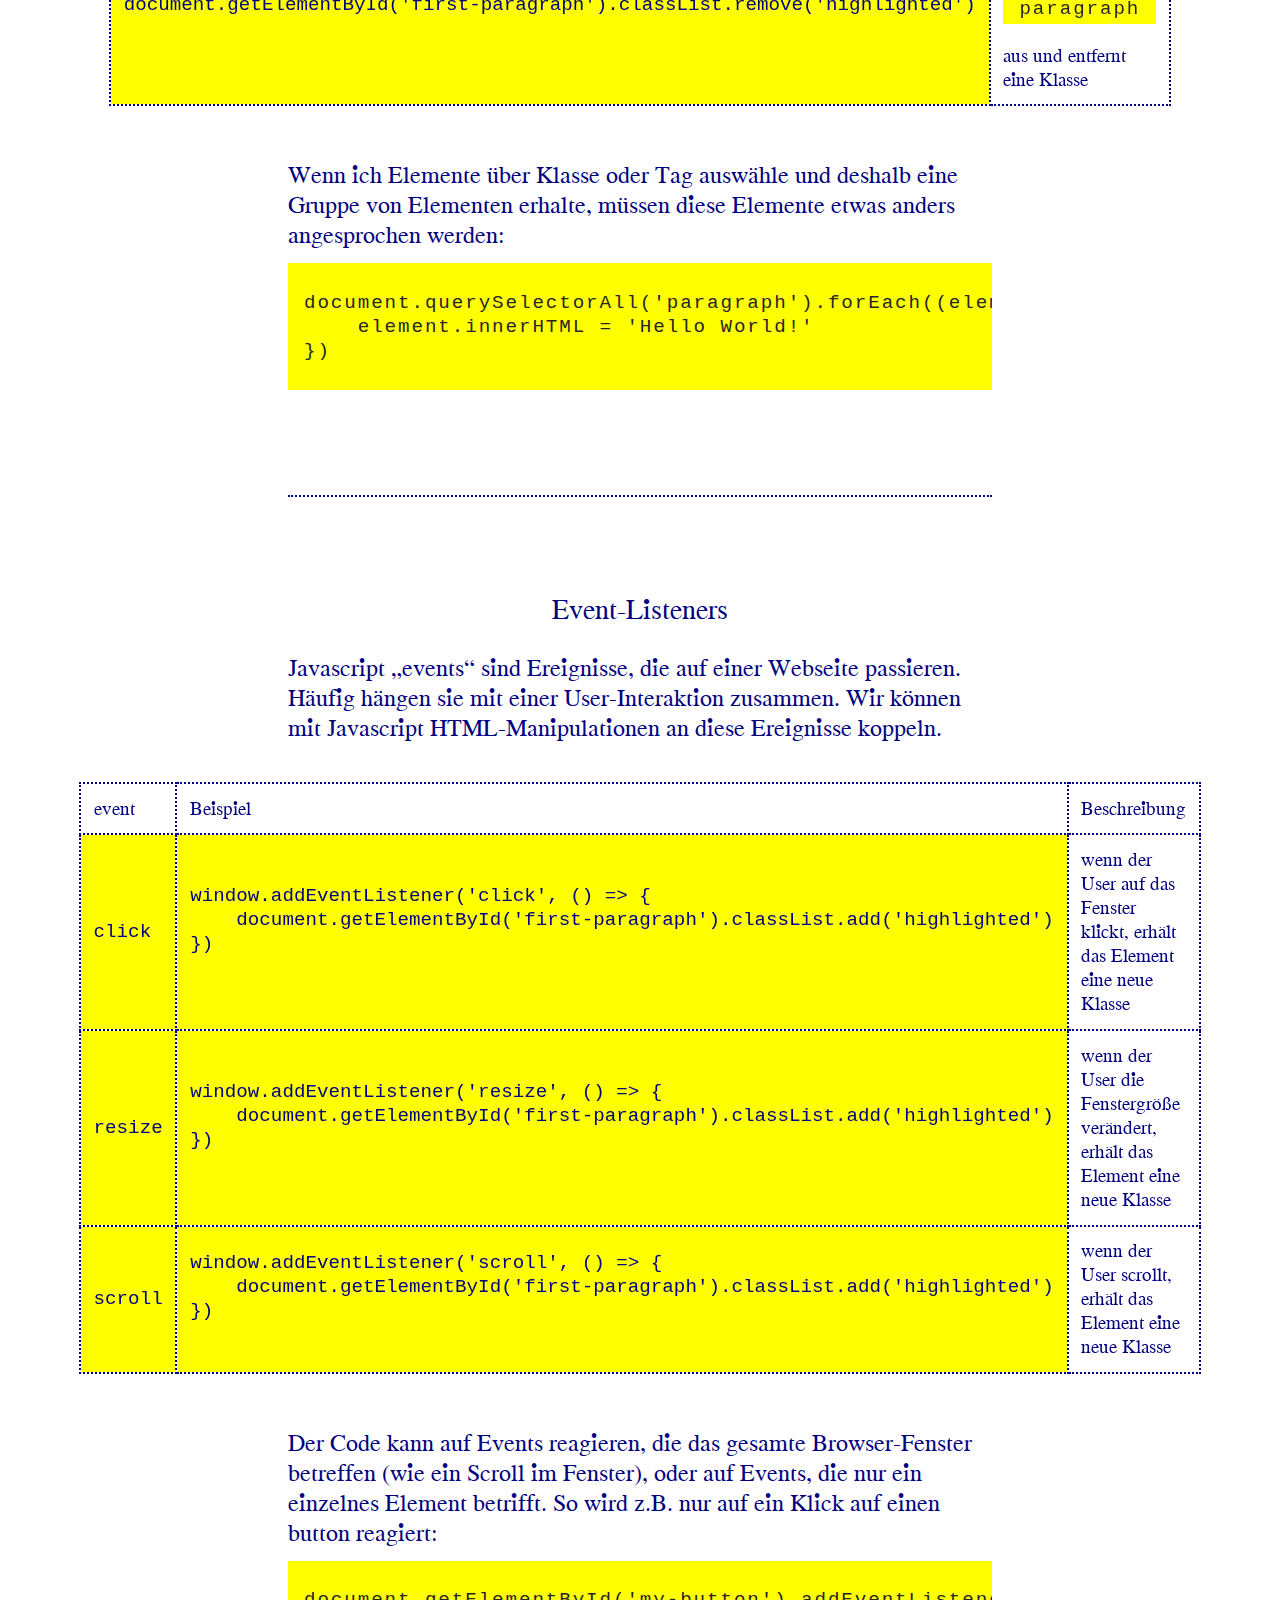
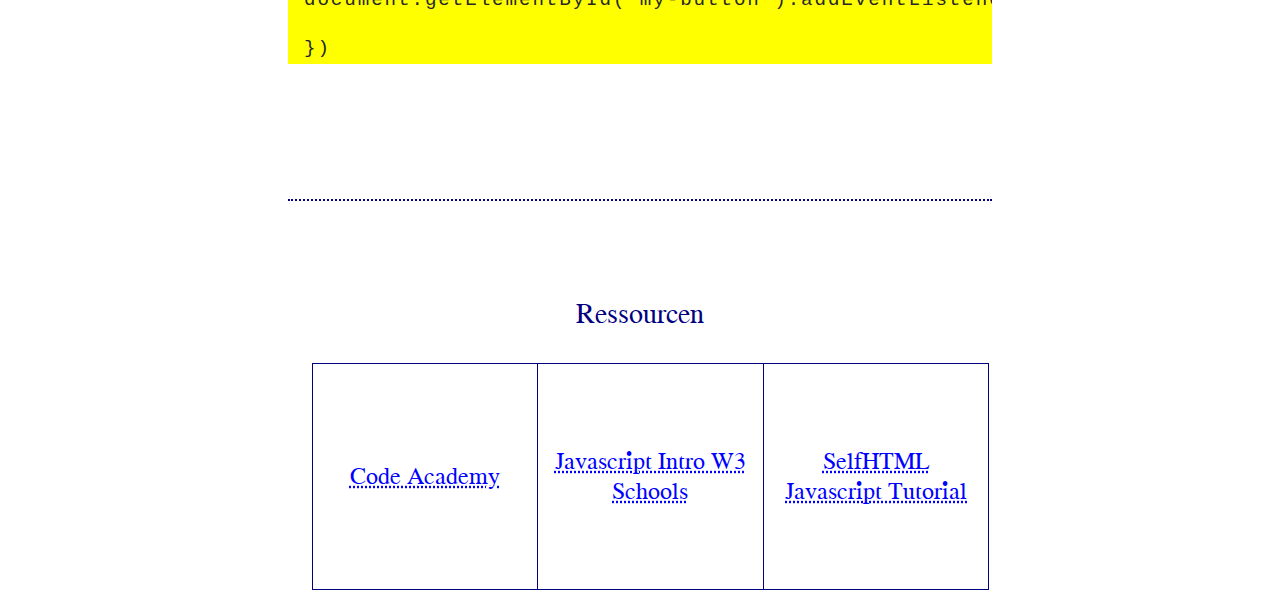
<file: js.html>
<!DOCTYPE html>
<html lang="de">

<head>
    <meta charset="UTF-8">
    <meta name="viewport" content="width=device-width, initial-scale=1.0">
    <title>Javascript Einführung</title>

    <link rel="stylesheet" href="reset.css">
    <link rel="stylesheet" href="style.css">
    <link rel="stylesheet" href="introductions.css">


</head>

<body>

    <nav>
        <ul>    
            <li><a href="#was-ist-javascript">Was ist JavaScript?</a></li>
            <li><a href="#logging">Logging</a></li>
            <li><a href="#html-elemente">HTML-Elemente</a></li>
            <li><a href="#html-manipulation">HTML-Manipulation</a></li>
            <li><a href="#event-listeners">Event-Listeners</a></li>
            <li><a href="#resources">Ressourcen</a></li>
        </ul>
    </nav>

    <a id="toplink" href="#top">top</a>
    <a id="homelink" href="./index.html">home</a>


    <main>
        <h1>JavaScript-Intro</h1>

        <section id="was-ist-javascript">
            <h2>Was ist JavaScript?</h2>

            <figure>
                <img src="./assets/img/unmoebeliert.jpg" alt="">
                <figcaption>HTML: Struktur, Gerüst</figcaption>
            </figure>
            <figure>
                <img src="./assets/img/moebeliert.webp" alt="">
                <figcaption>CSS: Gestaltung, Einrichtung</figcaption>
            </figure>
            <figure>
                <img src="./assets/img/beleuchtet.png" alt="">
                <figcaption>Javascript: Verhalten, Interaktion</figcaption>
            </figure>

            <p>Ähnlich wie bei CSS gibt es verschiedene Möglichkeiten, Javascript einzubinden: direkt im HTML-Code, innerhalb eines <code>&lt;script&gt;&lt;/script&gt;</code> oder in einer einen eigenen Datei. Wir verwenden die letzte Möglichkeit. Dafür erstellen wir eine neue Datei <code>script.js</code> und verlinken die Datei am Ende unseres <code>&lt;body&gt</code>-Elements.
                        <pre><code>
&lt;!DOCTYPE html&gt;
&lt;html lang="de"&gt;
    &lt;head&gt;
        &lt;meta charset="UTF-8"&gt;
        &lt;meta name="viewport" content="width=device-width, initial-scale=1.0"&gt;
        &lt;title&gt;HTML Einführung&lt;/title&gt;
    &lt;/head&gt;    
&lt;body&gt;

&lt;script src="js/script.js" type="text/javascript"&gt;&lt;/script&gt;
&lt;/html&gt;
                                    </code></pre> </p>

                                    <p>In diese Datei können wir nun unseren Javascript-Code schreiben und er wird automatisch ausgeführt.</p>

            <a href="./js-intro.zip" download>Download JavaScript-Starter</a>
        </section>

        <section id="logging">
            <h2>Logging</h2>

            <p>Es gibt verschiedene Möglichkeiten, mit Javascript Inhalte anzuzeigen. 
            </p>

            <p>Eine Möglichkeit ist, ein Pop-Up zu öffnen: <code>window.alert('Hello World')</code></p>

            <p>Eine andere Möglichkeit ist, die Entwickler-Console zu verwenden: <code>console.log('Hello World')</code>. Drücke <code>Option + ⌘ + I</code> (Mac) oder <code>Srg + I</code> (Windows) und klicke anschließend auf „Console“ um den Inhalt zu sehen. </p>

        </section>

        <section id="html-elemente">
            <h2>HTML-Elemente auswählen</h2>

            <p>Zunächst müssen wir das Element finden und auswählen, welches wir manipuliern möchten</p>
            <p>Es gibt verschiedenste Wege, das zu erreichen. Einige Beispiele:</p><br>

            <table>
                <thead>
                    <tr>
                        <th>Selector</th>
                        <th>Beispiel</th>
                        <th>Beschreibung</th>
                    </tr>
                </thead>
                <tbody>
                    <tr>
                        <td>
                            <pre>document.getElementById('')</pre>
                        </td>
                        <td><pre>document.getElementById('first-paragraph')</pre></td>
                        <td>wählt das Element mit der ID <code>first-paragraph</code></td>
                    </tr>
                    <tr>
                        <td>
                            <pre>document.querySelectorAll('.')</pre>
                        </td>
                        <td>
                            <pre>document.querySelectorAll('.circle')</pre>
                        </td>
                        <td>wählt die Elemente mit der Klasse <code>circle</code> aus</td>
                    </tr>
                    <tr>
                        <td>
                            <pre>document.querySelectorAll('')</pre>
                        </td>
                        <td>
                            <pre>document.querySelectorAll('div')</pre>
                        </td>
                        <td>wählt die  Elemente mit <code>div</code> Tag</td>
                    </tr>
                </tbody>
            </table>

            <p>Weil es mehrere Elemente mit einer Klasse oder einem Tag geben kann, wählen die jeweiligen Selektoren eine Gruppe von Elementen aus.</p>

        </section>

        <section id="html-manipulation">
            <h2>HTML-Manipulation</h2>

            <p>Wir können ein HTML-Element auf verschiedene Arten Manipulieren:  </p><br>

            <table>
                <thead>
                    <tr>
                        <th>Beispiel</th>
                        <th>Beschreibung</th>
                    </tr>
                </thead>
                <tbody>
                    <tr>
                        <td>
                            <pre>document.getElementById('first-paragraph').innerHTML = 'Hello World!'</pre>

                        </td>
                        <td>wählt das Element mit der ID <code>first-paragraph</code> aus und ändert den darinstehenden Text</td>
                    </tr>
                    <tr>
                        <td>
                            <pre>document.getElementById('first-paragraph').style.color = 'red'</pre>
                        </td>
                        <td>wählt das Element mit der ID <code>first-paragraph</code> aus und ändert die Schriftfarbe</td>
                    </tr>
                    <tr>
                        <td>
                            <pre>document.getElementById('first-paragraph').classList.add('highlighted')</pre>
                        </td>
                        <td>wählt das Element mit der ID <code>first-paragraph</code> aus und fügt deine Klasse hinzu</td>
                    </tr>
                    <tr>
                        <td>
                            <pre>document.getElementById('first-paragraph').classList.remove('highlighted')</pre>
                        </td>
                        <td>wählt das Element mit der ID <code>first-paragraph</code> aus und entfernt eine Klasse</td>
                    </tr>
                </tbody>
            </table>

            <p>Wenn ich Elemente über Klasse oder Tag auswähle und deshalb eine Gruppe von Elementen erhalte, müssen diese Elemente etwas anders angesprochen werden:
            <pre><code>
document.querySelectorAll('paragraph').forEach((element) => {
    element.innerHTML = 'Hello World!'
})
            </code></pre>
            </p>
        </section>

        <section id="event-listeners">
            <h2>Event-Listeners</h2>

            <p>Javascript „events“ sind Ereignisse, die auf einer Webseite passieren. Häufig hängen sie mit einer User-Interaktion zusammen. Wir können mit Javascript HTML-Manipulationen an diese Ereignisse koppeln.</p><br>

            <table>
                <thead>
                    <tr>
                        <th>event</th>
                        <th>Beispiel</th>
                        <th>Beschreibung</th>
                    </tr>
                </thead>
                <tbody>
                    <tr>
                        <td>click</td>
                        <td>
                            <pre>
window.addEventListener('click', () => {
    document.getElementById('first-paragraph').classList.add('highlighted')
})
                            </pre>
                        </td>
                        <td>wenn der User auf das Fenster klickt, erhält das Element eine neue Klasse</td>
                    </tr>
                    <tr>
                        <td>resize</td>
                        <td>
                            <pre>
window.addEventListener('resize', () => {
    document.getElementById('first-paragraph').classList.add('highlighted')
})
                             </pre>
                        </td>
                        <td>wenn der User die Fenstergröße verändert, erhält das Element eine neue Klasse</td>
                    </tr>
                    <tr>
                        <td>scroll</td>
                        <td>
                            <pre>
window.addEventListener('scroll', () => {
    document.getElementById('first-paragraph').classList.add('highlighted')
})
                        </pre>
                        </td>
                        <td>wenn der User scrollt, erhält das Element eine neue Klasse</td>
                    </tr>
                </tbody>
            </table>

            <p>Der Code kann auf Events reagieren, die das gesamte Browser-Fenster betreffen (wie ein Scroll im Fenster), oder auf Events, die nur ein einzelnes Element betrifft. So wird z.B. nur auf ein Klick auf einen button reagiert:
            <pre><code>
document.getElementById('my-button').addEventListener('scroll', () => {

})
</code>
            </pre>
            </p>
        </section>
    

        <section class="material" id="resources">
            <h2>Ressourcen</h2>
            <ul>
                <li><a target="_blank" href="https://www.codecademy.com/learn/introduction-to-javascript">Code Academy</a></li>
                <li><a target="_blank" href="https://www.w3schools.com/js/js_intro.asp">Javascript Intro W3 Schools</a></li>
                <li><a target="_blank" href="https://wiki.selfhtml.org/wiki/JavaScript/Tutorials">SelfHTML Javascript Tutorial</a></li>
            </ul>
        </section>
    

    </main>
    <script src="./script.js" type="text/javascript"></script>

</body>

</html>
</file>
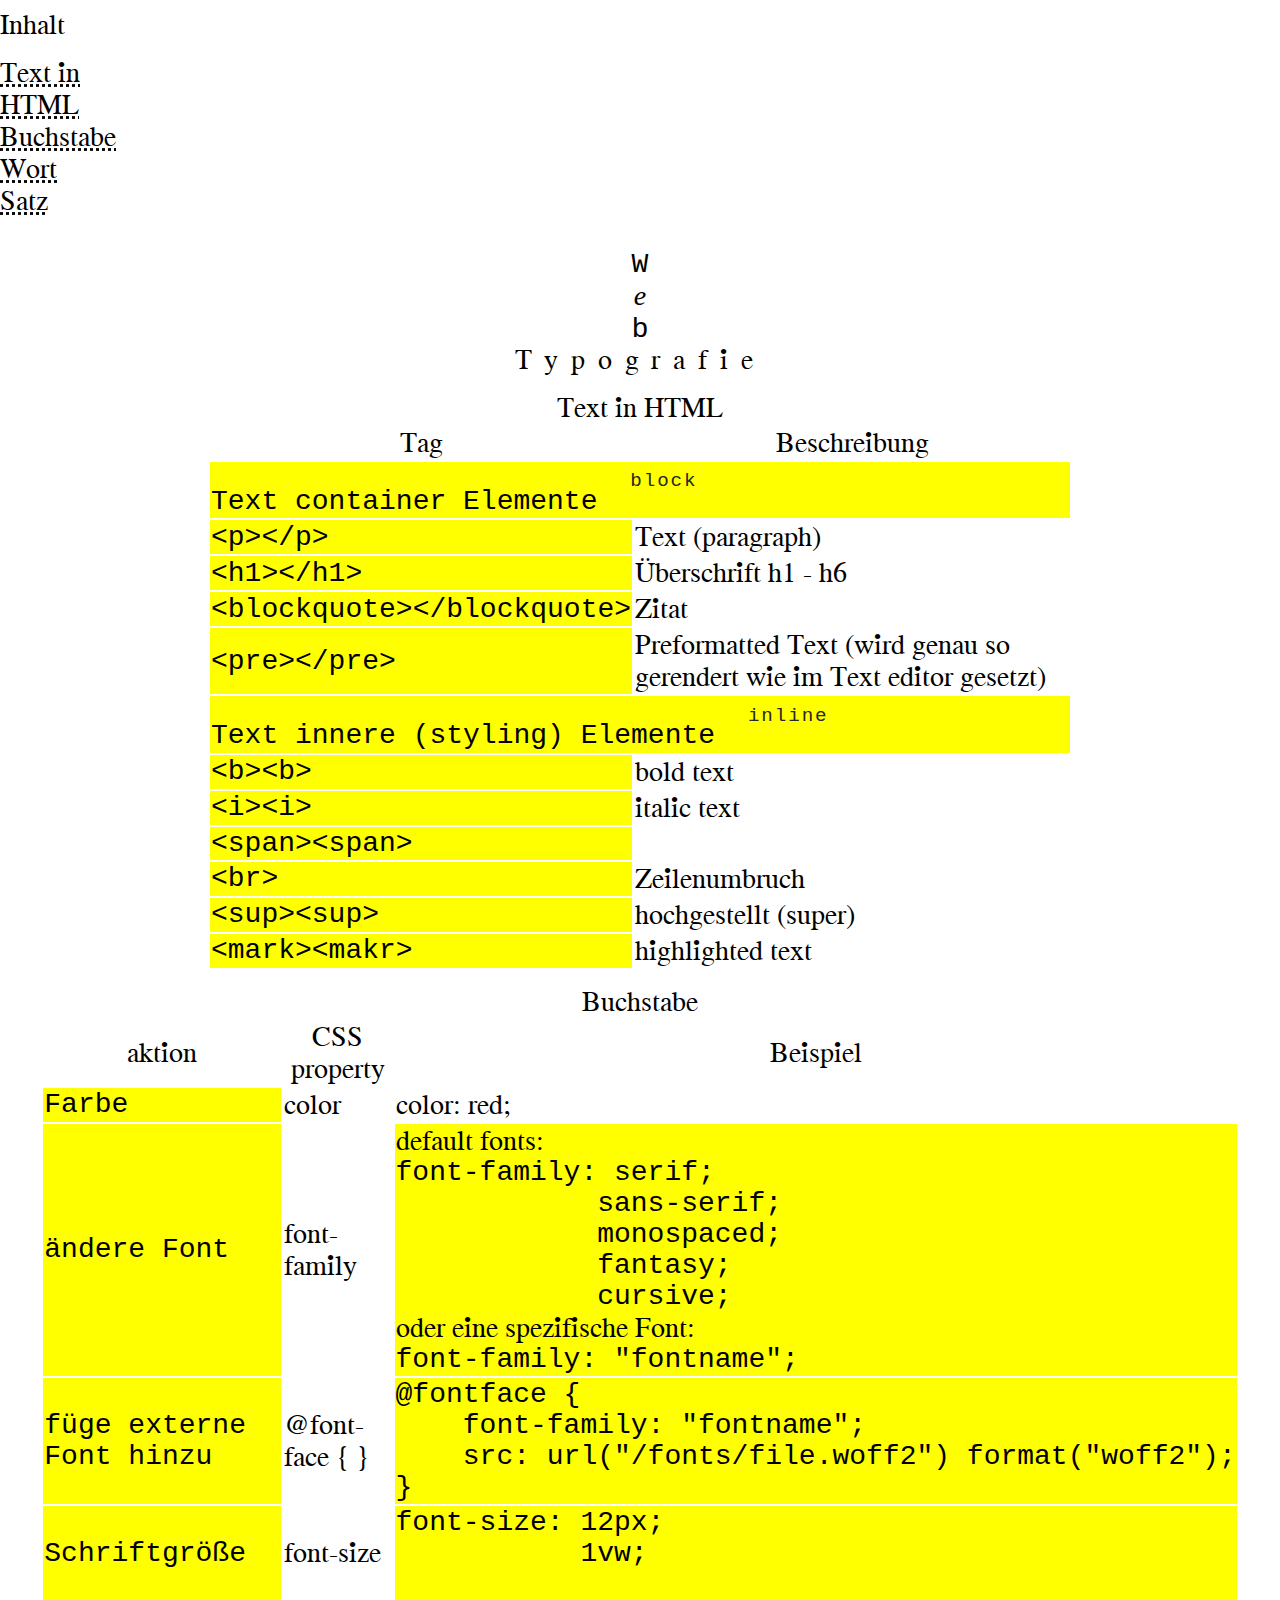
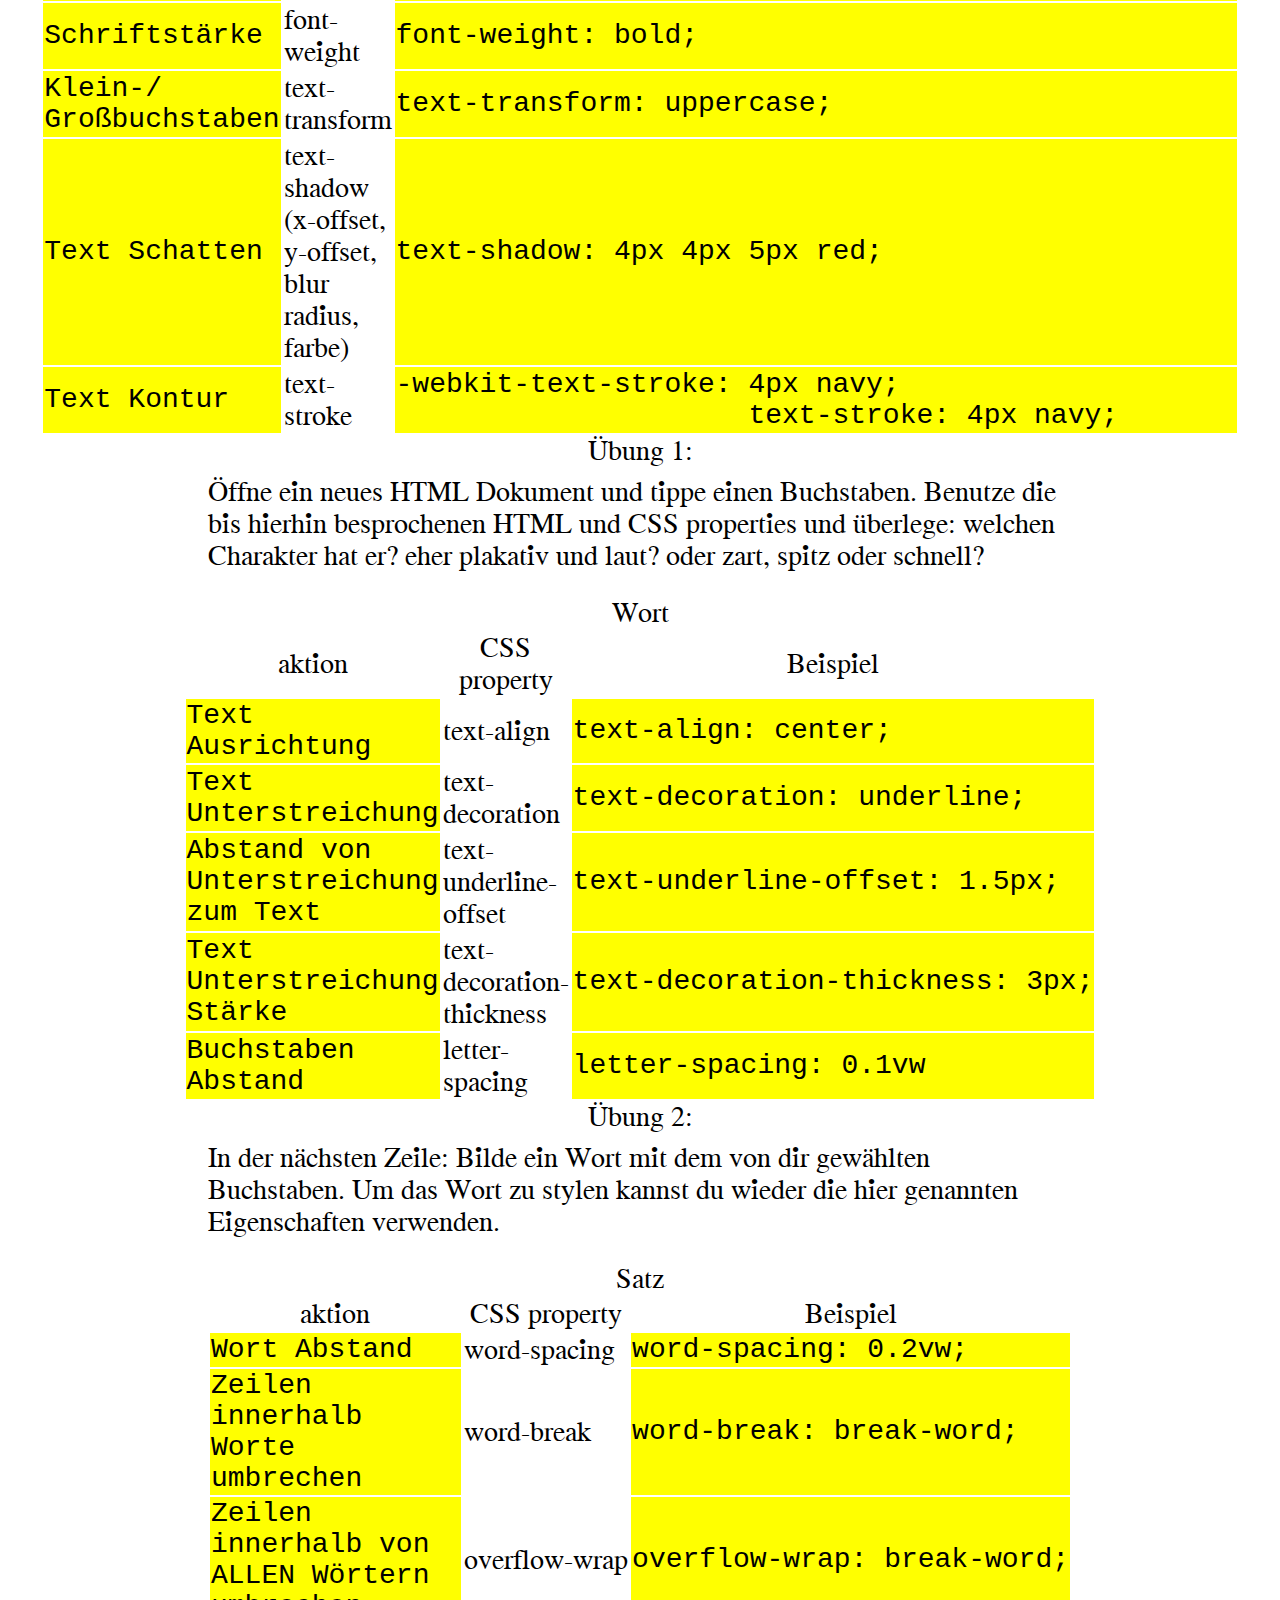
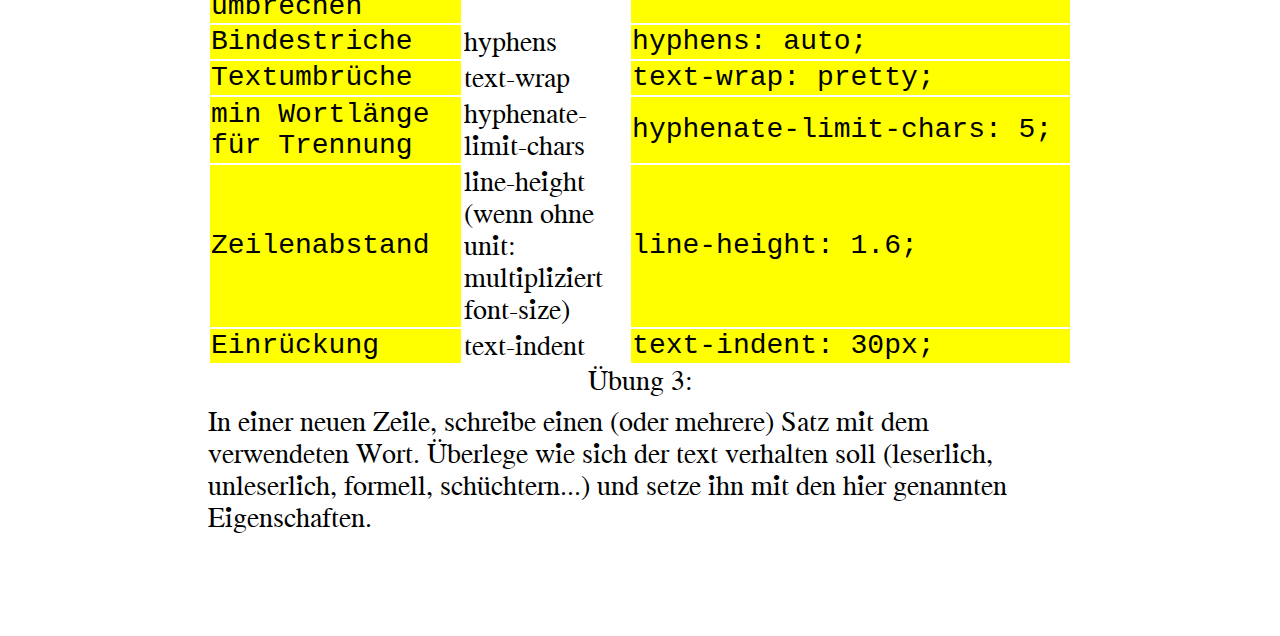
<file: type.html>
<!DOCTYPE html>
<html lang="en">

<head>
    <meta charset="UTF-8">
    <meta name="viewport" content="width=device-width, initial-scale=1.0">
    <link rel="stylesheet" href="reset.css">
    <link rel="stylesheet" href="introductions.css">
    <title>web typografie</title>
</head>

<body>
    <header>
        <nav>
            <p>Inhalt</p>
            <ul>
                <li><a href="#html">Text in <br>HTML</a></li>
                <li><a href="#letter">Buchstabe</a></li>
                <li><a href="#word">Wort</a></li>
                <li><a href="#sentence">Satz</a></li>
            </ul>
        </nav>
    </header>

    <main style="max-width: 70vw; margin: auto; gap: 1rem; display: flex; flex-direction: column; padding: 1rem">
        <section id="intro">
            <span style="font-family: 'Courier New', Courier, monospace;">W</span><span
                style="font-family: cursive; font-style: italic;">e</span><span
                style="font-family:Impact, Haettenschweiler, 'Arial Narrow Bold', sans-serif;">b</span>
            <h3 style="letter-spacing: 1vw;">Typografie</h3>
        </section>
        <section id="html">
            <h1>Text in HTML</h1>
            <table>
                <thead>
                    <tr>
                        <th>Tag</th>
                        <th>Beschreibung</th>
                    </tr>
                </thead>
                <tbody>
                    <tr>
                        <td colspan="2">Text container Elemente <code>block</code></td>
                    </tr>
                    <tr>
                        <td>
                            <pre>&lt;p&gt;&lt;/p&gt;</pre>
                        </td>
                        <td>Text (paragraph)</td>
                    </tr>
                    <tr>
                        <td>
                            <pre>&lt;h1&gt;&lt;/h1&gt;</pre>
                        </td>
                        <td>Überschrift h1 - h6</td>
                    </tr>
                    <tr>
                        <td>
                            <pre>&lt;blockquote&gt;&lt;/blockquote&gt;</pre>
                        </td>
                        <td>Zitat</td>
                    </tr>
                    <tr>
                        <td>
                            <pre>&lt;pre&gt;&lt;/pre&gt;</pre>
                        </td>
                        <td>Preformatted Text (wird genau so gerendert wie im Text editor gesetzt)</td>
                    </tr>
                    <tr>
                        <td colspan="2">Text innere (styling) Elemente <code>inline</code></td>
                    </tr>
                    <tr>
                        <td>
                            <pre>&lt;b&gt;&lt;b&gt;</pre>
                        </td>
                        <td>bold text</td>
                    </tr>
                    <tr>
                        <td>
                            <pre>&lt;i&gt;&lt;i&gt;</pre>
                        </td>
                        <td>italic text</td>
                    </tr>
                    <tr>
                        <td>
                            <pre>&lt;span&gt;&lt;span&gt;</pre>
                        </td>
                        <td></td>
                    </tr>
                    <tr>
                        <td>
                            <pre>&lt;br&gt;</pre>
                        </td>
                        <td>Zeilenumbruch</td>
                    </tr>
                    <tr>
                        <td>
                            <pre>&lt;sup&gt;&lt;sup&gt;</pre>
                        </td>
                        <td>hochgestellt (super)</td>
                    </tr>
                    <tr>
                        <td>
                            <pre>&lt;mark&gt;&lt;makr&gt;</pre>
                        </td>
                        <td>highlighted text</td>
                    </tr>
                </tbody>
            </table>
        </section>

        <section id="letter">
            <h1>Buchstabe</h1>
            <table>
                <thead>
                    <tr>
                        <th>aktion</th>
                        <th>CSS property</th>
                        <th>Beispiel</th>
                    </tr>
                </thead>
                <tbody>
                    <tr>
                        <td>Farbe</td>
                        <td>color</td>
                        <td>color: red;</td>
                    </tr>
                    <tr>
                        <td>ändere Font</td>
                        <td>font-family</td>
                        <td>default fonts:
                            <pre>font-family: serif;
            sans-serif;
            monospaced;
            fantasy;
            cursive;</pre>
                            oder eine spezifische Font:
                            <pre>font-family: "fontname";</pre>
                        </td>
                    </tr>
                    <tr>
                        <td>füge externe Font hinzu</td>
                        <td>@font-face { }</td>
                        <td>
                            <pre>@fontface {
    font-family: "fontname";
    src: url("/fonts/file.woff2") format("woff2");
}</pre>
                        </td>
                    </tr>
                    <tr>
                        <td>Schriftgröße</td>
                        <td>font-size</td>
                        <td>
                            <pre>font-size: 12px;
           1vw;
                        </pre>
                        </td>
                    </tr>
                    <tr>
                        <td>Schriftstärke</td>
                        <td>font-weight</td>
                        <td>
                            <pre>font-weight: bold;</pre>
                        </td>
                    </tr>
                    <tr>
                        <td>Klein-/ Großbuchstaben</td>
                        <td>text-transform</td>
                        <td>
                            <pre>text-transform: uppercase;</pre>
                        </td>
                    </tr>
                    <tr>
                        <td>Text Schatten</td>
                        <td>text-shadow (x-offset, y-offset, blur radius, farbe)</td>
                        <td>
                            <pre>text-shadow: 4px 4px 5px red;</pre>
                        </td>
                    </tr>
                    <tr>
                        <td>Text Kontur</td>
                        <td>text-stroke</td>
                        <td>
                            <pre>-webkit-text-stroke: 4px navy;
                     text-stroke: 4px navy;</pre>
                        </td>
                    </tr>
                </tbody>
            </table>

            <h2>Übung 1:</h2>
            <p class="task">Öffne ein neues HTML Dokument und tippe einen Buchstaben. Benutze die bis hierhin
                besprochenen HTML und CSS properties und überlege: welchen Charakter hat er? eher plakativ und laut?
                oder zart, spitz oder schnell?</p>
        </section>

        <section id="word">
            <h1>Wort</h1>
            <table>
                <thead>
                    <tr>
                        <th>aktion</th>
                        <th>CSS property</th>
                        <th>Beispiel</th>
                    </tr>
                </thead>
                <tbody>
                    <tr>
                        <td>Text Ausrichtung</td>
                        <td>text-align</td>
                        <td>
                            <pre>text-align: center;</pre>
                        </td>
                    </tr>
                    <tr>
                        <td>Text Unterstreichung</td>
                        <td>text-decoration</td>
                        <td>
                            <pre>text-decoration: underline;</pre>
                        </td>
                    </tr>
                    <tr>
                        <td>Abstand von Unterstreichung zum Text</td>
                        <td>text-underline-offset</td>
                        <td>
                            <pre>text-underline-offset: 1.5px;</pre>
                        </td>
                    </tr>
                    <tr>
                        <td>Text Unterstreichung Stärke</td>
                        <td>text-decoration-thickness</td>
                        <td>
                            <pre>text-decoration-thickness: 3px;</pre>
                        </td>
                    </tr>
                    <tr>
                        <td>Buchstaben Abstand</td>
                        <td>letter-spacing</td>
                        <td>
                            <pre>letter-spacing: 0.1vw</pre>
                        </td>
                    </tr>
                </tbody>
            </table>
            <h2>Übung 2:</h2>
            <p class="task">In der nächsten Zeile: Bilde ein Wort mit dem von dir gewählten Buchstaben. Um das Wort zu
                stylen kannst du wieder die hier genannten Eigenschaften verwenden.</p>
        </section>

        <section id="sentence">
            <h1>Satz</h1>
            <table>
                <thead>
                    <tr>
                        <th>aktion</th>
                        <th>CSS property</th>
                        <th>Beispiel</th>
                    </tr>
                </thead>
                <tbody>
                    <tr>
                        <td>Wort Abstand</td>
                        <td>word-spacing</td>
                        <td>
                            <pre>word-spacing: 0.2vw;</pre>
                        </td>
                    </tr>
                    <tr>
                        <td>Zeilen innerhalb Worte umbrechen</td>
                        <td>word-break</td>
                        <td>
                            <pre>word-break: break-word;</pre>
                        </td>
                    </tr>
                    <tr>
                        <td>Zeilen innerhalb von ALLEN Wörtern umbrechen</td>
                        <td>overflow-wrap</td>
                        <td>
                            <pre>overflow-wrap: break-word;</pre>
                        </td>
                    </tr>
                    <tr>
                        <td>Bindestriche</td>
                        <td>hyphens</td>
                        <td>
                            <pre>hyphens: auto;</pre>
                        </td>
                    </tr>
                    <tr>
                        <td>Textumbrüche</td>
                        <td>text-wrap</td>
                        <td>
                            <pre>text-wrap: pretty;</pre>
                        </td>
                    </tr>
                    <tr>
                        <td>min Wortlänge für Trennung</td>
                        <td>hyphenate-limit-chars</td>
                        <td>
                            <pre>hyphenate-limit-chars: 5;</pre>
                        </td>
                    </tr>
                    <tr>
                        <td>Zeilenabstand</td>
                        <td>line-height (wenn ohne unit: multipliziert font-size)</td>
                        <td>
                            <pre>line-height: 1.6;</pre>
                        </td>
                    </tr>
                    <tr>
                        <td>Einrückung</td>
                        <td>text-indent</td>
                        <td>
                            <pre>text-indent: 30px;</pre>
                        </td>
                    </tr>
                </tbody>
            </table>
            <h2>Übung 3:</h2>
            <p class="task">In einer neuen Zeile, schreibe einen (oder mehrere) Satz mit dem verwendeten Wort. Überlege
                wie sich der text verhalten soll (leserlich, unleserlich, formell, schüchtern...) und setze ihn mit den
                hier genannten Eigenschaften.</p>
        </section>
    </main>
</body>

</html>
</file>
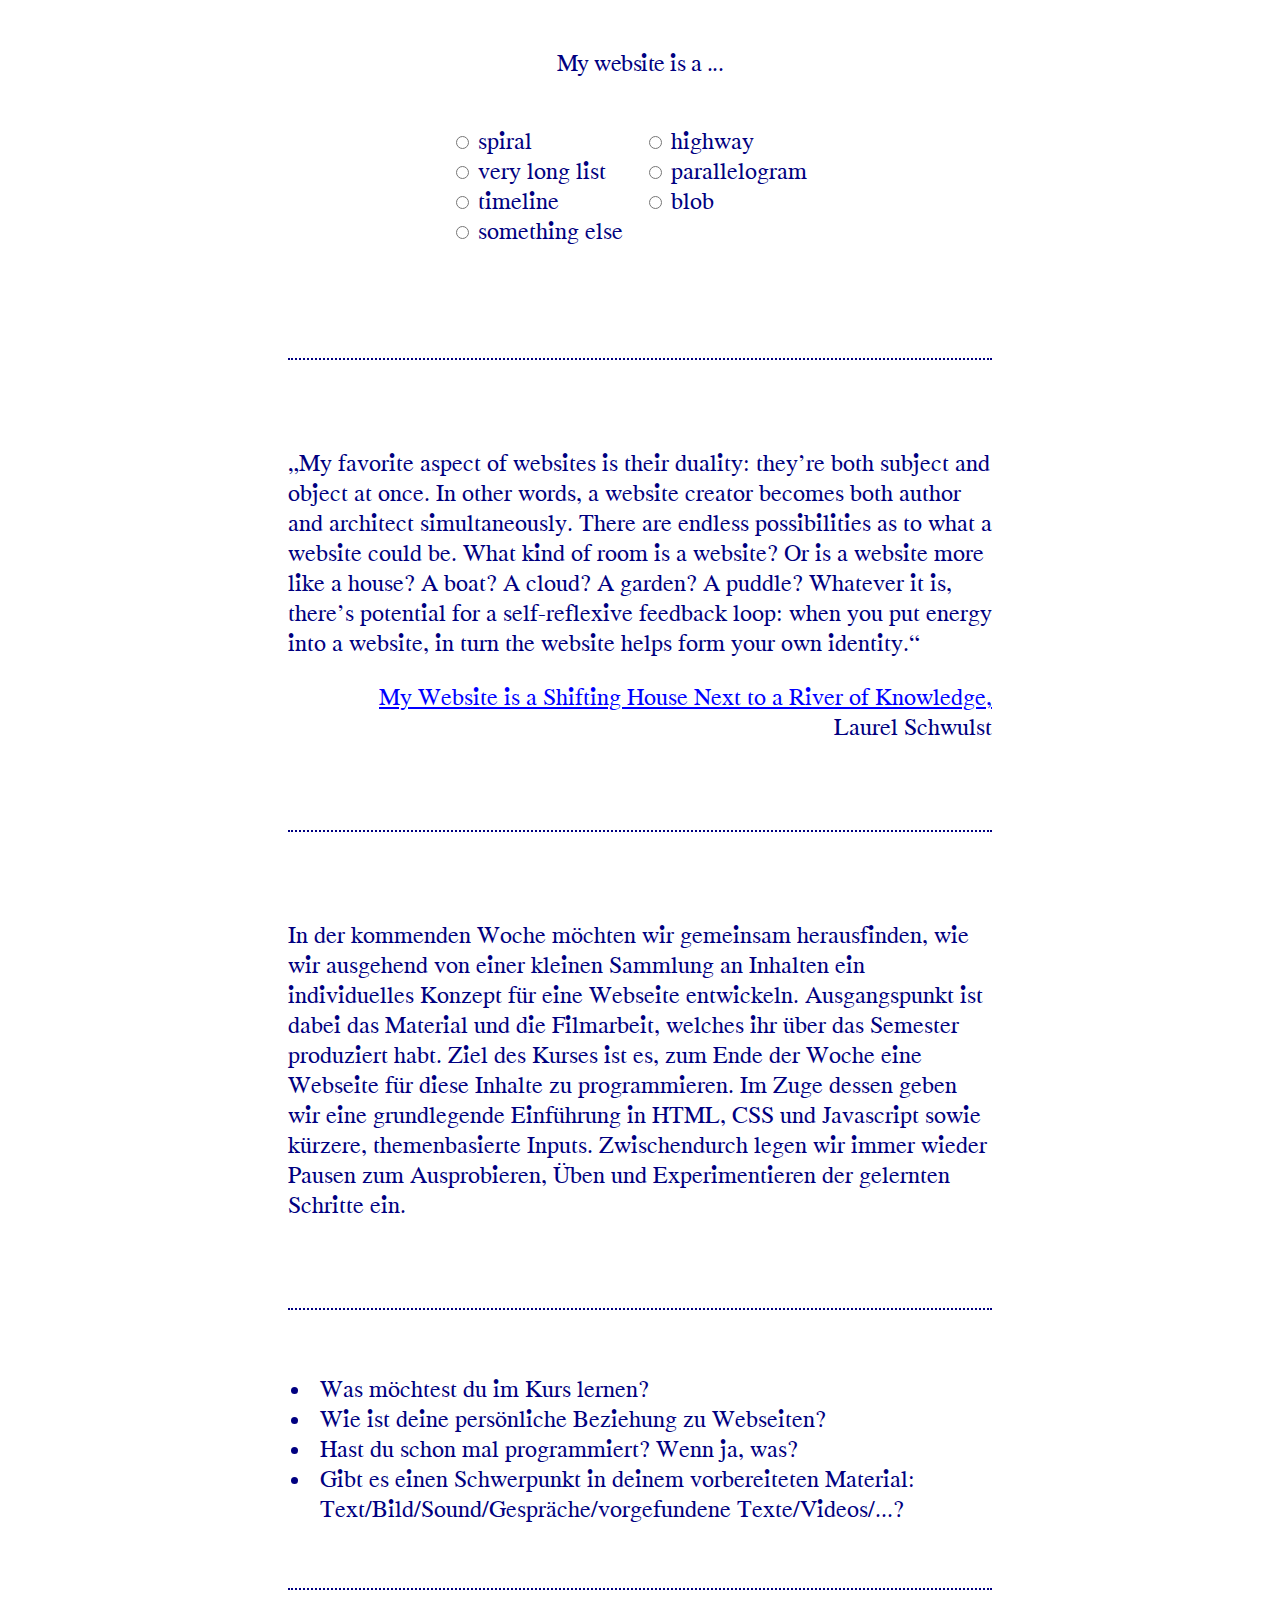
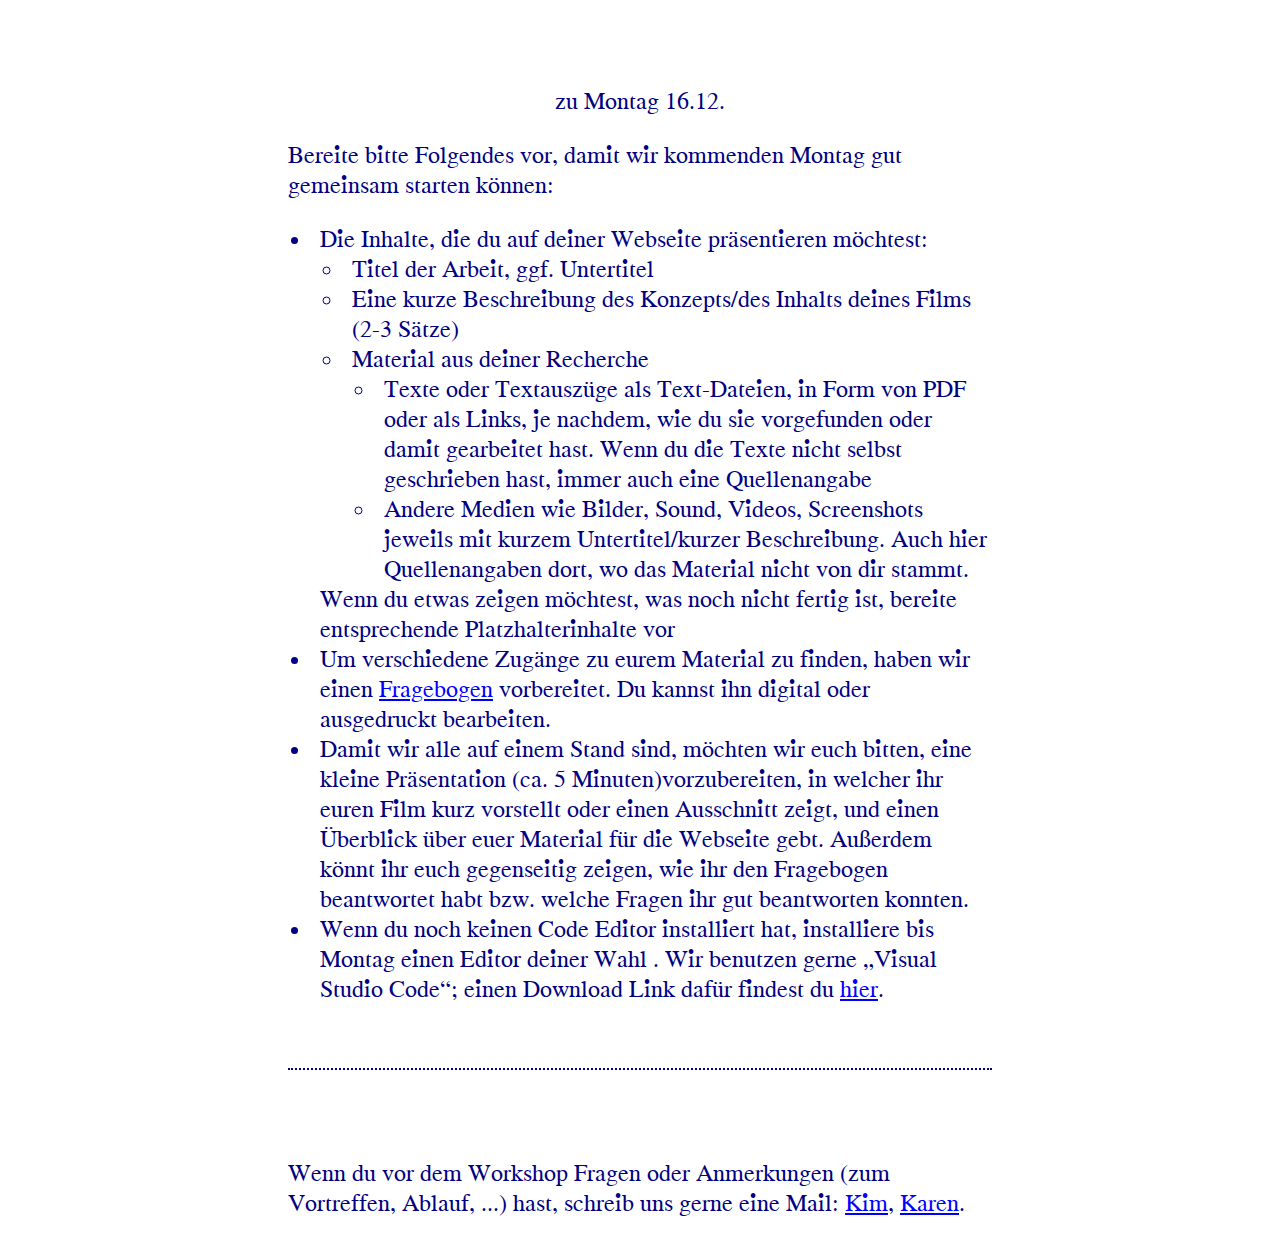
<file: vortreffen.html>
<!DOCTYPE html>
<html lang="en">
<head>
    <meta charset="UTF-8">
    <meta name="viewport" content="width=device-width, initial-scale=1.0">
    <link rel="stylesheet" href="reset.css">
    <link rel="stylesheet" href="style.css">

    <title>Vortreffen – My Website Is ...</title>
</head>
<body>
    <header>
        
    </header>

    <main>

        <h1>My website is a ...</h1>
        
        <form autocomplete="off">
            <div class="hero__list">
                <label><input type="radio" id="spiral" name="shape"> spiral</label>
                <label><input type="radio" id="line" name="shape"> highway</label>
                <label><input type="radio" id="highway" name="shape"> very long list</label>
                <label><input type="radio" id="parallelogram" name="shape"> parallelogram</label>
                <label><input type="radio" id="building" name="shape"> timeline</label>
                <label><input type="radio" id="highway" name="shape"> blob</label>
        
                <label><input type="radio" id="something_else" name="shape"> something else</label>
                <div id="other-field">
                    <input spellcheck="false" type="text" id="other-shape" name="other-shape" placeholder="">
                </div>
            </div>
        </form>

        <section>

            <p class="quote">
                „My favorite aspect of websites is their duality: they’re both subject and object at once. In other words, a website creator becomes both author and architect simultaneously. There are endless possibilities as to what a website could be. What kind of room is a website? Or is a website more like a house? A boat? A cloud? A garden? A puddle? Whatever it is, there’s potential for a self-reflexive feedback loop: when you put energy into a website, in turn the website helps form your own identity.“
                
                <div class="quote__source"><a
                        href="https://thecreativeindependent.com/essays/laurel-schwulst-my-website-is-a-shifting-house-next-to-a-river-of-knowledge-what-could-yours-be/"
                        target="_blank">My Website is a Shifting House Next to a River of Knowledge,</a><br>Laurel Schwulst
                </div>
            
            </p>

        </section>
      
        
        <section>
            <p>
                In der kommenden Woche möchten wir gemeinsam herausfinden, wie wir ausgehend von einer kleinen Sammlung an Inhalten ein individuelles Konzept für eine Webseite entwickeln. Ausgangspunkt ist dabei das Material und die Filmarbeit, welches ihr über das Semester produziert habt. Ziel des Kurses ist es, zum Ende der Woche eine Webseite für diese Inhalte zu programmieren. Im Zuge dessen geben wir eine grundlegende Einführung in HTML, CSS und Javascript sowie kürzere, themenbasierte Inputs. Zwischendurch legen wir immer wieder Pausen zum Ausprobieren, Üben und Experimentieren der gelernten Schritte ein.
            </p>
        </section>

        <section>
            <ul>
                <li>Was möchtest du im Kurs lernen?</li><!-- Hast du konkrete Vorstellungen, was du gerne aus dem Workshop mitnehmen würdest? -->
                <li>Wie ist deine persönliche Beziehung zu Webseiten?</li><!-- Wie oft interagierst du mit Webseiten? (selten, manchmal, häufig) Und wo? (auf dem Computer, Handy, über andere Plattformen wie Soziale Medien)-->
                <li>Hast du schon mal programmiert? Wenn ja, was?</li><!-- Welche Programmiersprachen hast du dafür benutzt? Das hat sich (aufregend, frustrierend, einfach, kompliziert...) angefühlt-->
                <li>Gibt es einen Schwerpunkt in deinem vorbereiteten Material: Text/Bild/Sound/Gespräche/vorgefundene Texte/Videos/...?</li><!-- die frage finde ich konkret genug -->
            </ul>
        </section>

        <section>
            <h2>zu Montag 16.12.</h2>
            <p>Bereite bitte Folgendes vor, damit wir kommenden Montag gut gemeinsam starten können:</p>
            <ul>
                <li>Die Inhalte, die du auf deiner Webseite präsentieren möchtest:
                    <ul>
                        <li>Titel der Arbeit, ggf. Untertitel</li>
                        <li>Eine kurze Beschreibung des Konzepts/des Inhalts deines Films (2-3 Sätze)</li>
                        <li>Material aus deiner Recherche
                            <ul>
                                <li>
                                    Texte oder Textauszüge als Text-Dateien, in Form von PDF oder als Links, je nachdem, wie du sie vorgefunden oder damit gearbeitet hast. Wenn du die Texte nicht selbst geschrieben hast, immer auch eine Quellenangabe
                                </li>
                                <li>Andere Medien wie Bilder, Sound, Videos, Screenshots jeweils mit kurzem Untertitel/kurzer Beschreibung. Auch hier Quellenangaben dort, wo das Material nicht von dir stammt.</li>
                            </ul>
                        </li>
                    </ul>
                    Wenn du etwas zeigen möchtest, was noch nicht fertig ist, bereite entsprechende Platzhalterinhalte vor
                </li>
                <li>Um verschiedene Zugänge zu eurem Material zu finden, haben wir einen  <a href="https://czkaa.github.io/workshop-hbk-braunschweig/fragebogen.html" target="_blank">Fragebogen</a> vorbereitet. Du kannst ihn digital oder ausgedruckt bearbeiten.
                <li>Damit wir alle auf einem Stand sind, möchten wir euch bitten, eine kleine Präsentation (ca. 5 Minuten)vorzubereiten, in welcher ihr euren Film kurz vorstellt oder einen Ausschnitt zeigt, und einen Überblick über euer Material für die Webseite gebt. Außerdem könnt ihr euch gegenseitig zeigen, wie ihr den Fragebogen beantwortet habt bzw. welche Fragen ihr gut beantworten konnten. </li>
                <li>Wenn du noch keinen Code Editor installiert hat, installiere bis Montag einen Editor deiner Wahl . Wir benutzen gerne „Visual Studio Code“; einen Download Link dafür findest du <a target="_blank" href="https://code.visualstudio.com/Download">hier</a>.</li>
            </ul>
        </section>
        <section>
            <p>Wenn du vor dem Workshop Fragen oder Anmerkungen (zum Vortreffen, Ablauf, ...) hast, schreib uns gerne eine Mail: <a href="mailto:mail@kimkleinert.com">Kim</a>, <a href="mailto:karen.czock@posteo.de">Karen</a>.</p>
        </section>
    </main>
</body>
</html>
</file>
<file: style.css>
:root {
  --dark-azure: #007979;
  --red: red;
  --moss: #00a15a;
  --navy: navy;
  --font-color: var(--navy);
}

body {
  width: 100%;
  margin: 0;
  font-family: "Times Dot";
  color: var(--font-color);
  background-color: rgb(255, 255, 255);
  display: flex;
  justify-content: center;
  flex-direction: column;
  align-items: center;
  flex-wrap: wrap;
  padding: 1rem;
  line-height: 1.25;
  font-size: 1.5rem;
  overflow-x: hidden;
}

::-moz-selection { /* Code for Firefox */
  color: white;
  background: var(--font-color);
}

::selection {
  color: white;
  background: var(--font-color);
}

b {
  font-family: "Times Dot bold";
}

h1 {
  text-align: left;
  letter-spacing: -0.02em;
  margin-top: 1rem;
}

h2 {
  font-size: 1.5rem;
  margin-bottom: 1rem;
  margin-top: 2rem;
}

h3 {
  margin-bottom: 0.5rem;
}

a {
  text-decoration: underline;
  text-decoration-thickness: 0.1rem;
  text-underline-offset: 0.15rem;
  color: blue;
}

nav {
  border: 2px dotted var(--font-color);
  aspect-ratio: 1/1;
  padding: 0.5rem;
  border-radius: 100%;
  display: block;
  width: 13.5rem;
  position: fixed;
  top: 0;
  left: 0;
  font-size: 1.2rem;
  display: flex;
  flex-direction: column;
  justify-content: center;
  align-items: center;
}

nav ul {
  padding: 0 1rem;
}


nav ul li {
  padding: 0;
  list-style-type: none;
  text-align: center;
}


details {
  width: 100%;
  text-align: center;
  margin-top: 3rem;
  margin-bottom: 3rem;
}

main {
  width: 100%;
  font-size: 1.5rem;
  display: flex;
  flex-direction: column;
  align-items: center;
  max-width: 44rem;
  margin: auto;
}

ul {
  text-align: left;
  list-style-type: disc;
  padding-left: 1.5rem;
}

ul, ul li {
  list-style-type: disc;
}

li {
  position: relative;
  display: list-item;
  padding-left: 0.5rem !important;
}

li ul li {
  list-style-type: circle;
}


li > ul {
  margin-top: 0;
  margin-bottom: 0;
}



section {
  width: 100%;
  margin-top: 4rem;
  border-top: 2px dotted var(--font-color);
  padding-top: 4rem;
}

table {
  width: 100%;
  border: 1px dotted var(--font-color);
  padding: 0;
}

tr {
  position: relative;
  border-spacing: 0;
  margin-top: -2px;
}

th {
  font-weight: normal;
  text-align: left;
}

td {
  font-size: 1.2rem;
  border-right: 1px dotted var(--font-color);
  padding: 0.25rem;
}



.hero__list {
  display: grid; 
  column-gap: 0.5rem;
  grid-template-columns: repeat(2, minmax(0, 1fr));
}

form {
  text-align: left;
  margin: 3rem auto;
}

input {
  max-width: 100%;
}

#other-field {
  opacity: 0;
}

/* Show the additional input field when "Something else" checkbox is checked */
#something_else:checked+#other-field {
  opacity: 1;
}

label:has(> #something_else:checked)+#other-field {
  opacity: 1;
}

.quote__source {
  text-align: right;
  margin-top: 0.75rem;
}

.material ul {
  display: flex;
  flex-wrap: wrap;
}

.material li {
  border: 1px solid var(--font-color);
  display: block;
  aspect-ratio: 1;
  width: calc(100% / 3);
  display: flex;
  flex-direction: column;
  align-items: center;
  justify-content: center;
  text-align: center;
  margin: -0.5px;
  padding: 0.5rem;
}

#toplink {
  position: fixed;
  bottom: 0;
  right: 0;
  padding: 1rem;
  display: flex;
  justify-content: center;
  align-items: center;
  aspect-ratio: 1;
  border: 2px dotted var(--font-color);
  border-radius: 100%;
  font-size: 1.2rem;
  width: 4.5rem;
  height: 4.5rem;
}

#homelink {
  position: fixed;
  top: 0;
  left: 12.3rem;
  padding: 1rem;
  display: flex;
  align-items: center;
  aspect-ratio: 1;
  border: 2px dotted var(--font-color);
  border-radius: 100%;
  font-size: 1.2rem;
}

.task {
  background-color: rgb(255, 164, 241);
  padding: 0.25rem 0.5rem;
  margin-bottom: 5rem;
  margin-top: 2rem;
}

table {
  border-spacing: 0;
  border-collapse: collapse;
  border: 1px dotted var(--font-color);
  overflow-x: hidden;
  font-size: 1.2rem;
  margin-bottom: 5vh;
}

th,
td {
  padding: 0.25rem;
  border: 2px dotted var(--font-color);
  margin: -0.5px;
  padding: 1vw;
}

header {
  width: 100%;
  display: flex;
  justify-content: center;
  margin-bottom: 1rem;
}

#subpages {
  position: fixed;
  bottom: 0;
  right: 0;
}

.subpage {
  display: flex;
  align-items: center;
  justify-content: center;
  aspect-ratio: 1;
  border: 2px dotted var(--font-color);
  border-radius: 100%;
  font-size: 1.2rem;
  text-align: center;
  padding: 0.3rem;
  width: 4.5rem;
  height: 4.5rem;
}
</file>
<file: positioning/style.css>
body {
    padding-bottom: 100vh;
}
.element {
    background: orchid;
    border-radius: 100%;
    width: 100px;
    height: 100px;
}

.container {
    background: yellow;
}


#nebeneinander {
    display: flex;
    justify-content: space-between;
}

#relativ-element {
    position: relative;
    top: 20px;
    left: 100px;
    background-color: lime;
}

#absolut-container {
    position: relative;
}

#absolut-element {
    position: absolute;
    top: 0;
    right: 0;
    background-color: orangered;
}

#fixiert {
    position: fixed;
    left: 0;
    top: 0;
    background-color: blue;
}
</file>
<file: introductions.css>
body, h1, h2, h3 * {
    font-family: Times Dot;
    font-size: 1.75rem;
}



a {
    text-decoration: underline;
    text-decoration-style: dotted;
}

a:hover {
    font-style: italic;
}

pre {
    width: fit-content;
    margin: 0;
}

p {
    width: 100%;
    margin: 1vh 0;
}

section {
    display: flex;
    flex-direction: column;
    align-items: center;
}

pre {
    width: 100%;
}

code {
    letter-spacing: 0.1em;
    background: yellow;
    display: inline-block;
    max-width: 100%;
    font-size: 1.2rem;
    overflow: hidden;
    overflow-x: auto;
    transform: translateY(0.25rem);
    padding: 0.2rem 1rem;
    color: rgb(39, 39, 39);
    margin-bottom: 2vh;
}

code code {
    background: w;
}

p > code {
    margin-bottom: 0;
}


video, iframe {
    margin: 3rem auto;
    display: block;
    width: 100%;
    aspect-ratio: 16/9;
}

figure {
    width: 100%;
    margin-block-start: 0;
    margin-block-end: 0;
    margin-inline-start: 0;
    margin-inline-end: 0;
}

figure ~ figure {
    margin-top: 2vh;
}

img {
    display: block;
    margin: auto;
    max-width: 60%;
    margin-top: 1rem;
}

figcaption {
    font-size: 1.2rem;
    text-align: center;
    margin-top: 0.25rem;
    margin-bottom: 2rem;
}




td:has(pre) {
    background-color: yellow;
    text-align: left;
}

td:first-child {
    font-family: monospace;
    background-color: yellow;
}



th {
    font-weight: normal;
}

/* ul li {
    list-style-type: disc;
}

li {
    padding-inline: 3vw;
}

li ul li {
    list-style-type: circle;
}

li ul {
    padding-inline: 3vw;
} */

ul {
    text-align: left;
    margin-top: 1rem;
    margin-bottom: 1rem;
    list-style-type: disc;
    width: 100%;
}

ul, ul li {
    list-style-type: disc;
}

li {
    position: relative;
    display: list-item;
}

li > ul {
    margin-top: 0;
    margin-bottom: 0;
}

li ul li {
    list-style-type: circle;
}


.reset *, .reset {
    font-family: sans-serif;
}

.reset h1 {
    font-size: 30px;
    font-weight: bolder;
}

.reset h2 {
    font-size: 25px;
    font-weight: bolder;
    text-align: left;
}

.reset a {
    text-decoration: underline;
}
</file>
<file: form.css>
ol {
    padding: 1.5rem;
}
ol li {
    width: 100%;
    height: 50vh;
    border: 1px solid var(--font-color);
    list-style-type: decimal;
    margin-bottom: 3rem;
    border-radius: 2px;
    padding-left: 0;
}

.checkContainer {
    margin-bottom: 3vh;
}
input[type=text] {
    font-family: "Times Dot";
    font-size: 1.5rem;
    margin-top: 0.5rem
}

input[type=radio] {
    border: 1px solid var(--font-color);
}

textarea {
    font-family: "Times Dot";
    font-size: 1.5rem;
    resize: none;
    margin-top: 0.5rem;
}


#diagramme {
    display: flex;
    flex-direction: column;
    align-items: center;
}

#diagramme ol {
    width: 100%;
    margin-top: 3rem;
}
#diagramme >  ol > li {
    width: 100% !important;
}

input[type="submit"] {
    font-size: 1rem;
    padding: 0.2rem 0.4rem;
    font-family: "Times Dot" !important;
    position: fixed;
    bottom: 1rem;
    right: 1rem;
            color: var(--font-color);
            background-color: transparent;
}

textarea {
    width: 80%;
}

input, textarea {
    border: 1px solid var(--font-color);
    border-radius: 2px;
    outline: none;
}

input:focus, textarea:focus {
    border: 1px solid var(--font-color);
    border-radius: 2px;
    outline: none;
}

@media print {

    @page {
        size: A4 portrait;
    }

    hr {
        display: none;
    }

    body {
        font-size: 9px;
        padding-top: 1rem;
    }

    input[type="submit"] {
        display: none;
    }

    li {
        page-break-after: always;
    }

    #diagramme {
        page-break-before: always;
    }
}
</file>
